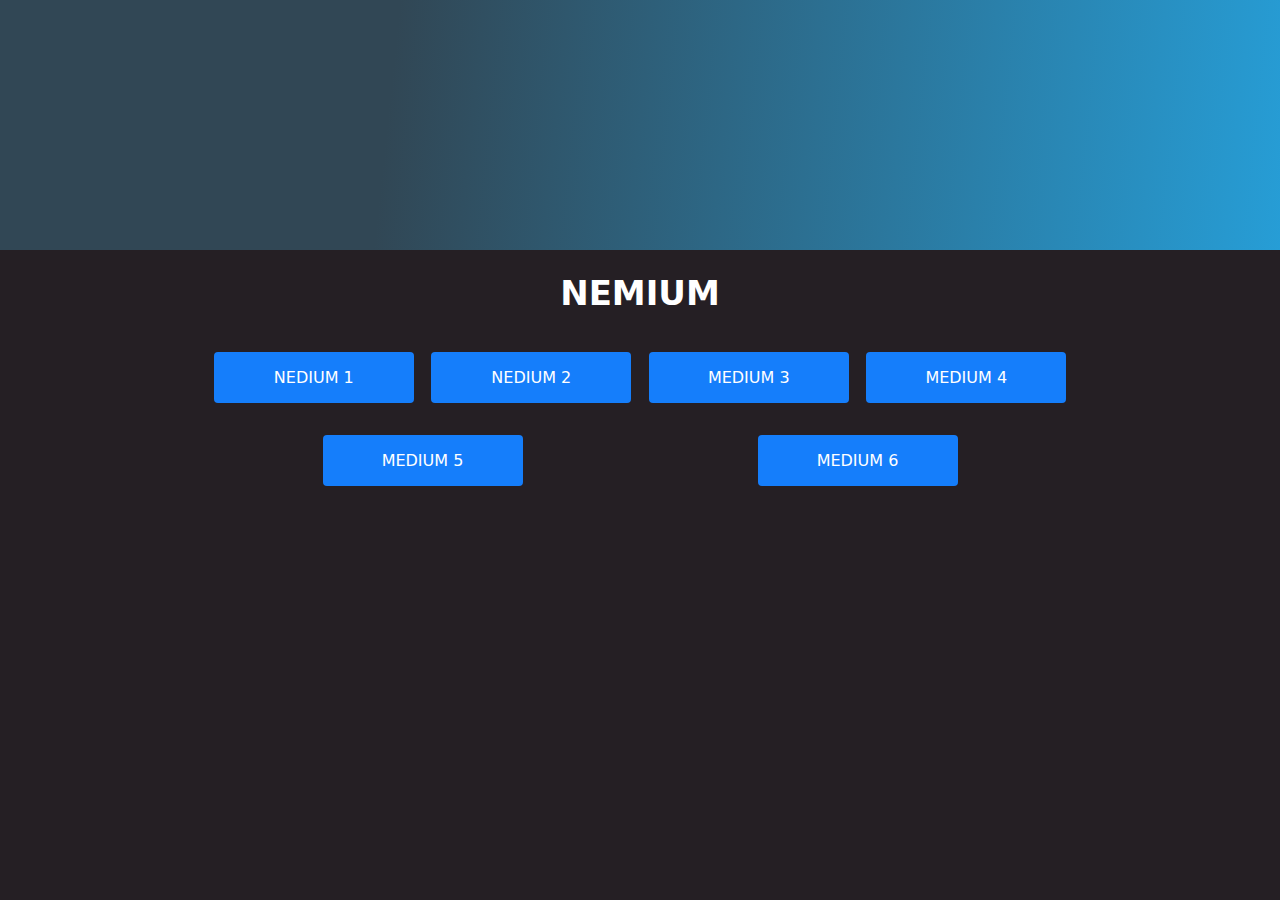
<file: index.html>
<!DOCTYPE html>
<html lang="en">
  <head>
    <meta charset="UTF-8" />
    <meta name="viewport" content="width=device-width, initial-scale=1.0" />
    <link rel="stylesheet" href="./assets/css/styles.css" />
    <meta name="description" content="nemium" />
    <meta property="og:title" content="nemium blogpost" />
    <meta property="og:type" content="website" />
    <meta property="og:url" content="https://alecanl.github.io/nedium/" />
    <meta
      property="og:image"
      content="https://github.com/AlecANL/nedium/raw/main/assets/img/design.png"
    />
    <meta property="og:description" content="main page nemium" />
    <title>HTML | CSS</title>
  </head>
  <body>
    <div class="hero"></div>
    <main>
      <div class="wrapper">
        <div class="main-content">
          <h1>nemium</h1>
          <ul>
            <li>
              <a href="./pages/nedium1.html">Nedium 1 </a>
            </li>
            <li>
              <a href="./pages/nedium2.html">Nedium 2 </a>
            </li>
            <li>
              <a href="./pages/medium3.html">Medium 3 </a>
            </li>
            <li>
              <a href="./pages/medium4.html">Medium 4 </a>
            </li>
            <li>
              <a href="./pages/medium5.html">Medium 5 </a>
            </li>
            <li>
              <a href="./pages/medium6.html">Medium 6 </a>
            </li>
          </ul>
        </div>
      </div>
    </main>
  </body>
</html>
</file>
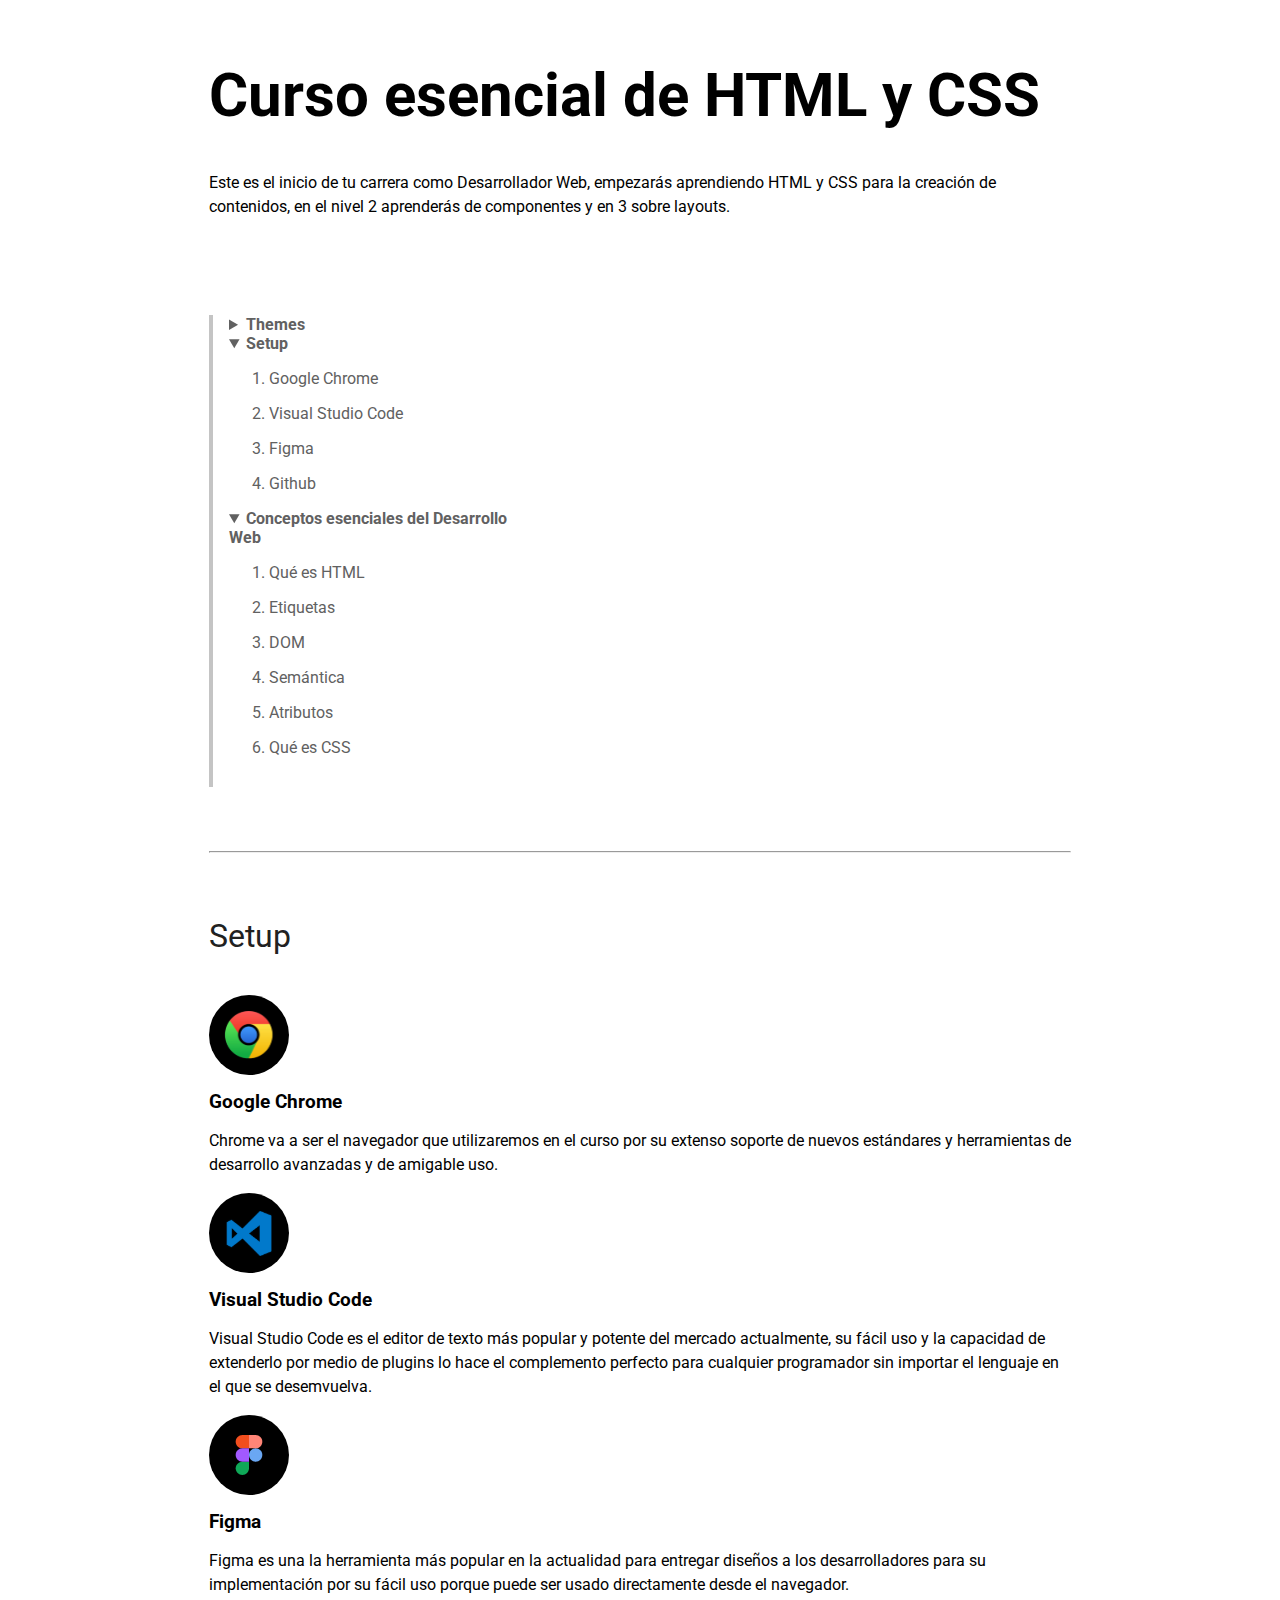
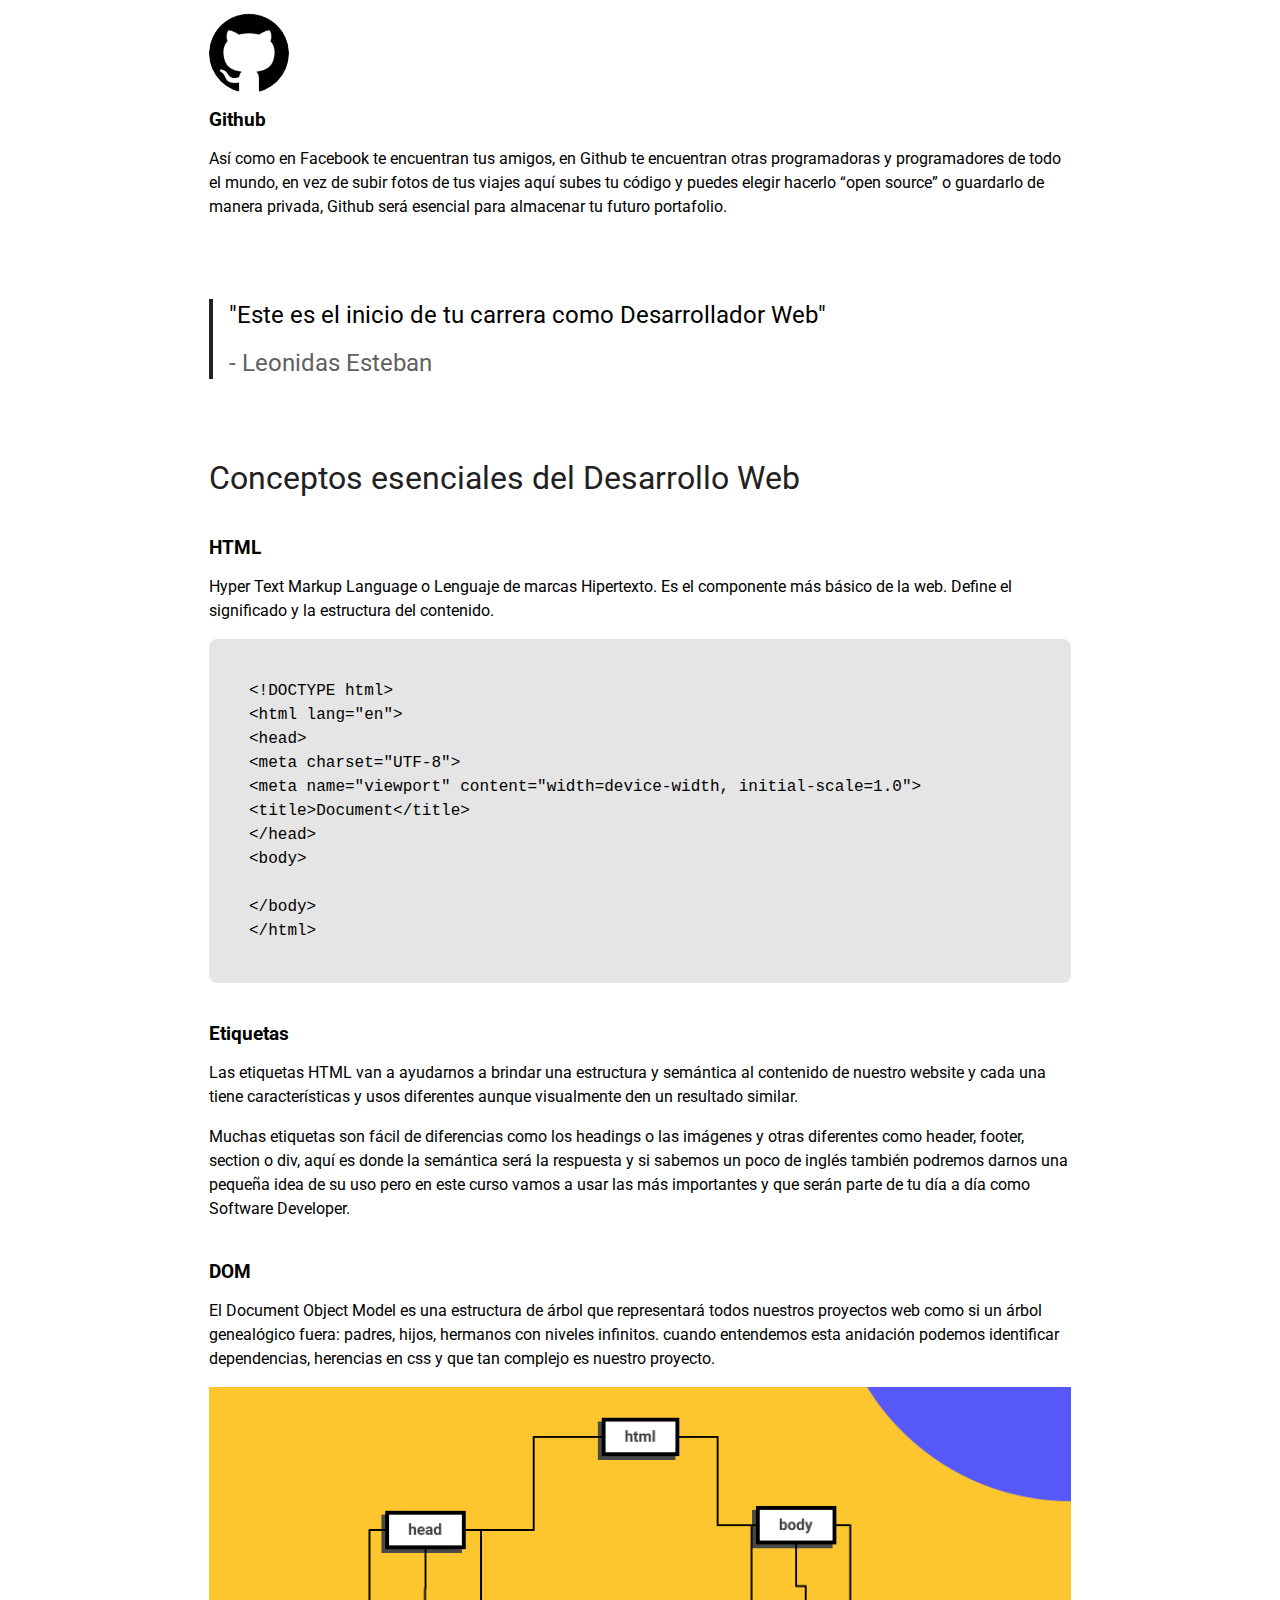
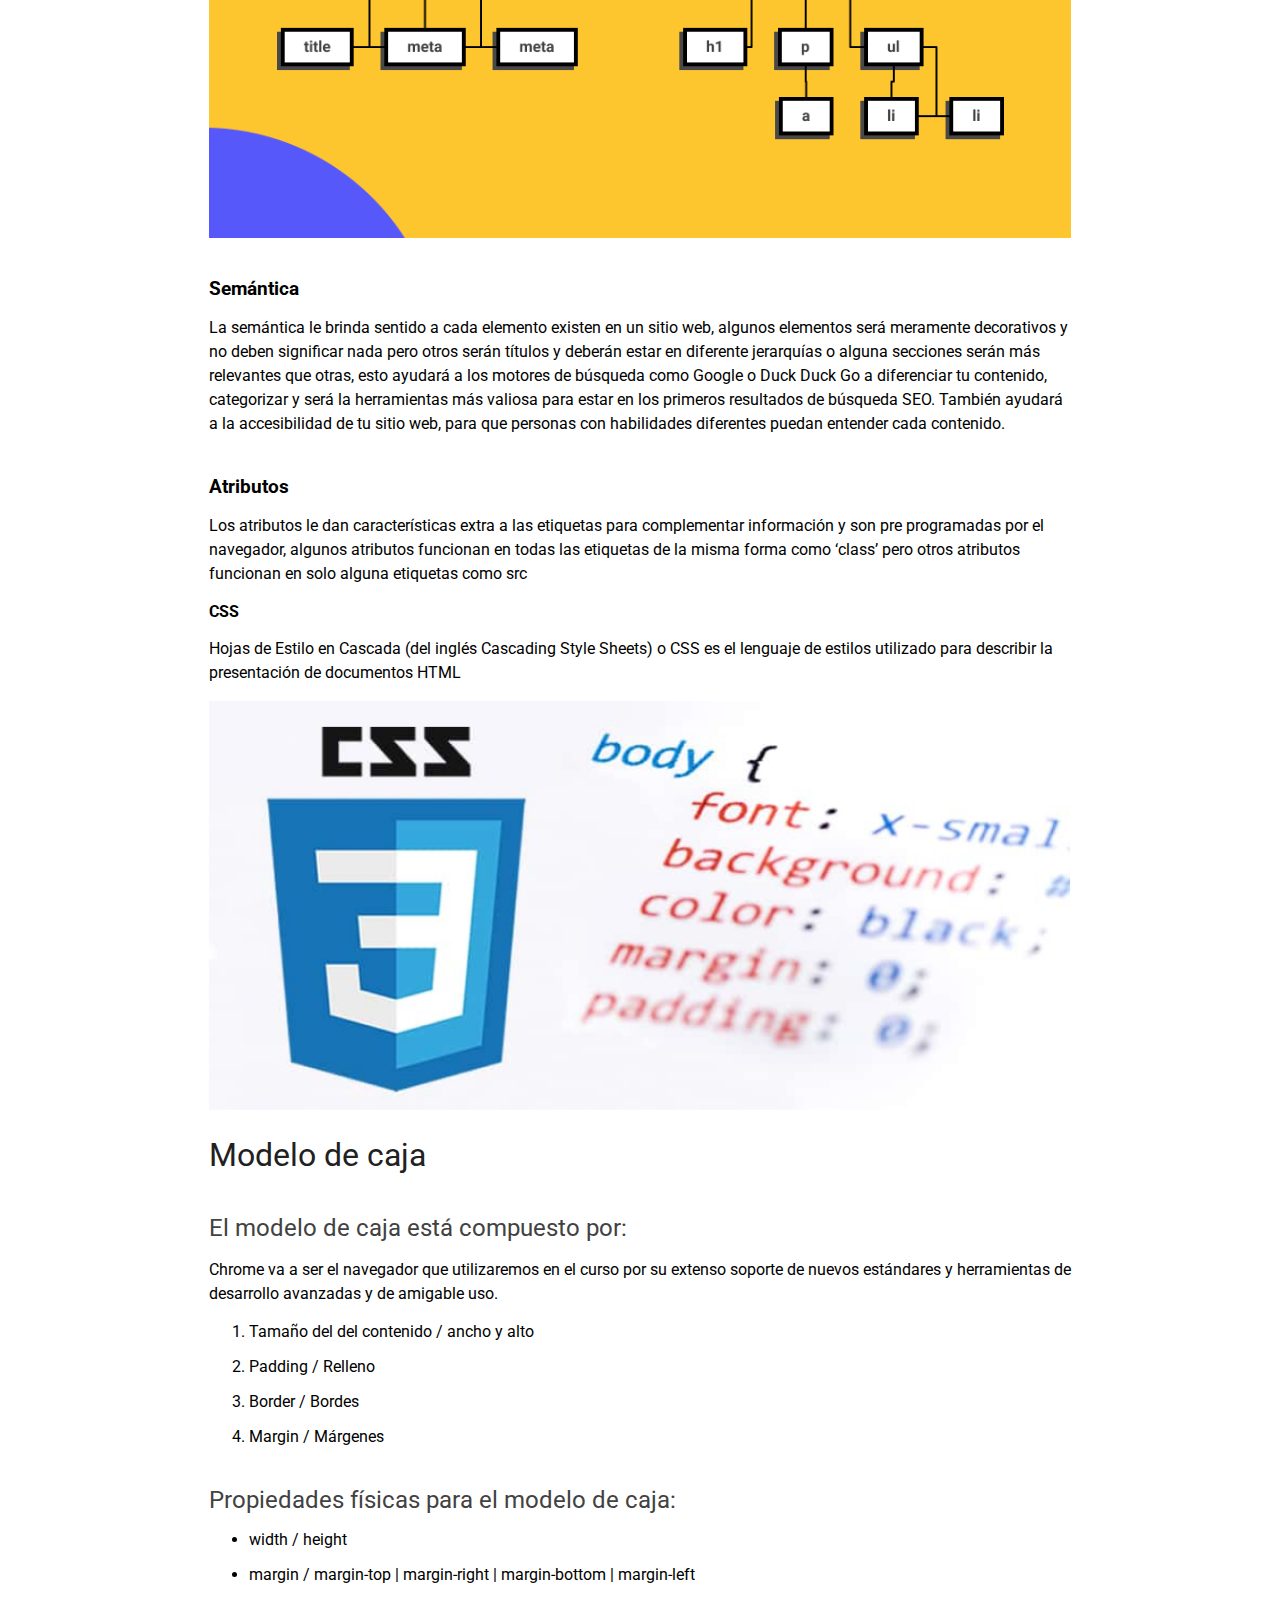
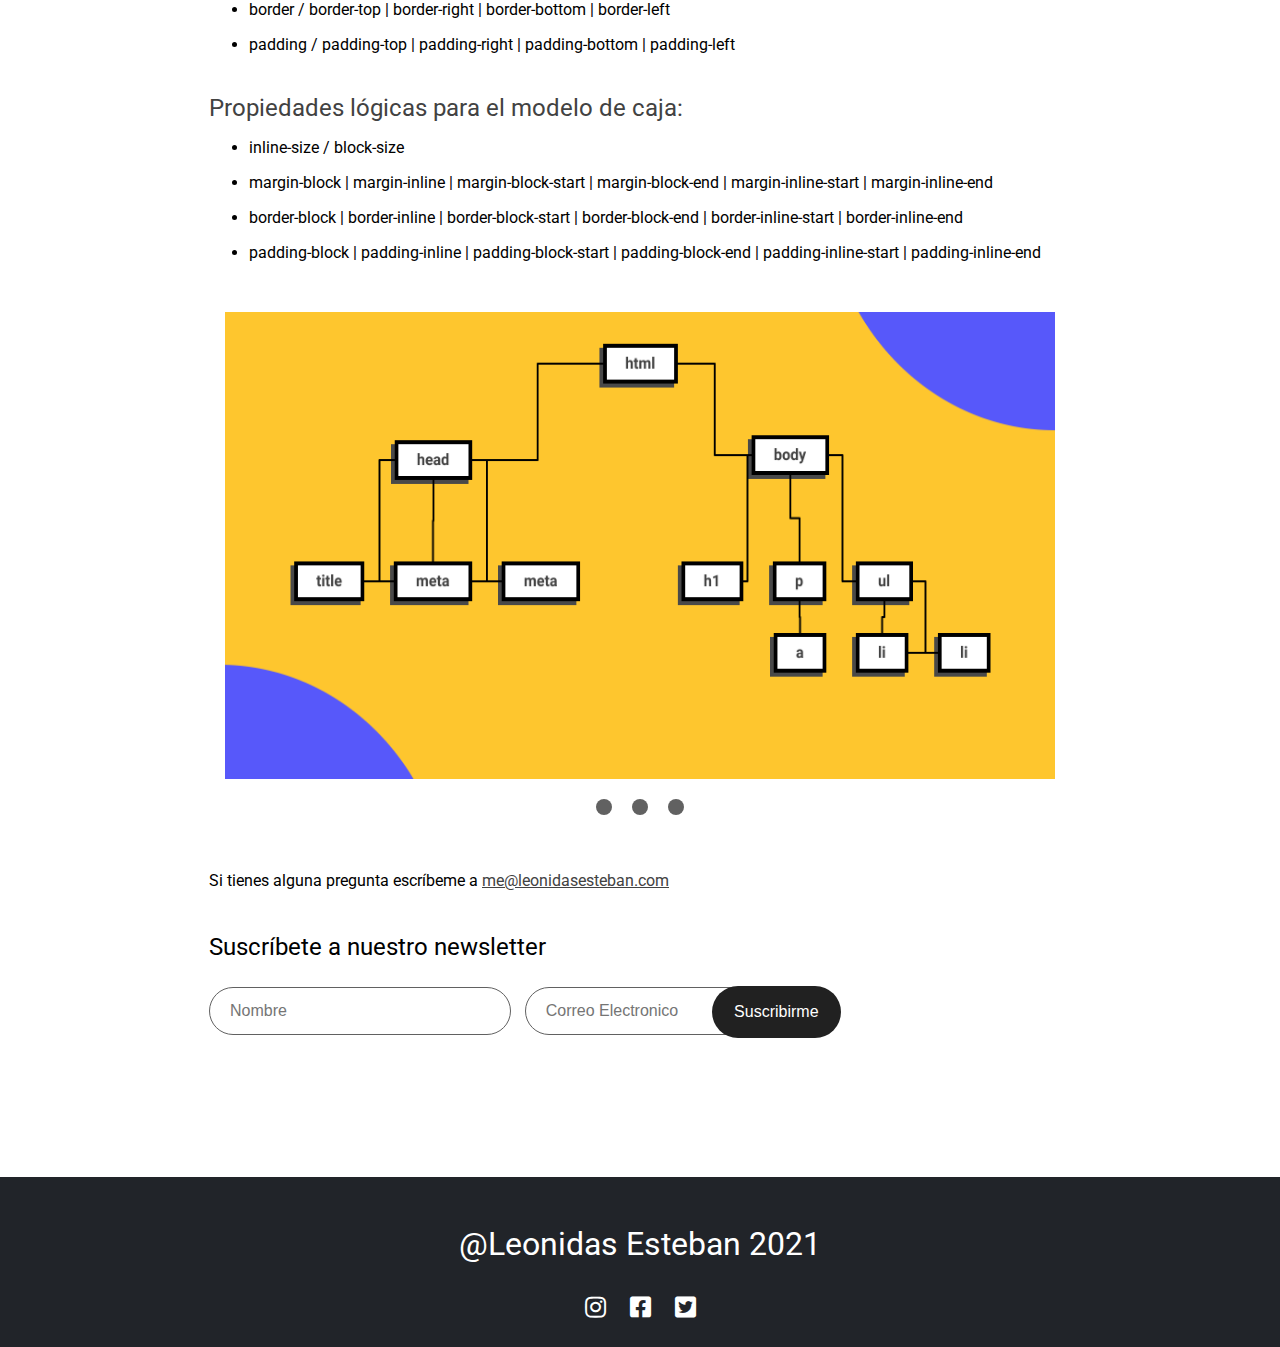
<file: pages/medium3.html>
<!DOCTYPE html>
<html lang="en">
  <head>
    <meta charset="UTF-8" />
    <meta name="viewport" content="width=device-width, initial-scale=1.0" />
    <meta
      name="description"
      content="Este es el inicio de tu carrera como Desarrollador Web, empezarás aprendiendo HTML y CSS para la creación de contenidos, en el nivel 2 aprenderás de componentes y en 3 sobre layouts."
    />
    <meta property="og:title" content="nemium blogpost" />
    <meta property="og:type" content="website" />
    <meta
      property="og:url"
      content="https://alecanl.github.io/nedium/pages/medium3.html"
    />
    <meta
      property="og:image"
      content="https://github.com/AlecANL/nedium/raw/main/assets/img/design-3.png"
    />
    <meta
      property="og:description"
      content="Este es el inicio de tu carrera como Desarrollador Web, empezarás aprendiendo HTML y CSS para la creación de contenidos, en el nivel 2 aprenderás de componentes y en 3 sobre layouts."
    />
    <link rel="preconnect" href="https://fonts.gstatic.com" />
    <link
      href="https://fonts.googleapis.com/css2?family=Roboto:wght@300;400;500;700&display=swap"
      rel="stylesheet"
    />
    <link
      rel="stylesheet"
      href="https://cdnjs.cloudflare.com/ajax/libs/font-awesome/5.15.2/css/all.min.css"
    />
    <link rel="stylesheet" href="../assets/css/medium3.css" />
    <title>Medium | 3</title>
  </head>
  <body>
    <main class="main">
      <div class="wrapper">
        <div class="main-content">
          <h1 class="main-title">Curso esencial de HTML y CSS</h1>
          <p class="main-description">
            Este es el inicio de tu carrera como Desarrollador Web, empezarás
            aprendiendo HTML y CSS para la creación de contenidos, en el nivel 2
            aprenderás de componentes y en 3 sobre layouts.
          </p>
          <header class="header">
            <details>
              <summary>Themes</summary>
              <ol>
                <li><a href="./nedium1.html">Medium 1</a></li>
                <li><a href="./nedium2.html">Medium 2</a></li>
                <li><a href="./medium4.html">Medium 4</a></li>
                <li><a href="./medium5.html">Medium 5</a></li>
                <li><a href="./medium6.html">Medium 6</a></li>
              </ol>
            </details>
            <details open>
              <summary>Setup</summary>
              <ol>
                <li><a href="#chrome">Google Chrome</a></li>
                <li><a href="#vsc">Visual Studio Code</a></li>
                <li><a href="#figma">Figma</a></li>
                <li><a href="#github">Github</a></li>
              </ol>
            </details>
            <details open>
              <summary>Conceptos esenciales del Desarrollo Web</summary>
              <ol>
                <li><a href="#html">Qué es HTML</a></li>
                <li><a href="#tags">Etiquetas</a></li>
                <li><a href="#dom">DOM</a></li>
                <li><a href="#semantic">Semántica </a></li>
                <li><a href="#attributes">Atributos</a></li>
                <li><a href="#css">Qué es CSS</a></li>
              </ol>
            </details>
          </header>
          <hr />
          <section class="section-content">
            <h2 class="sub-heading">Setup</h2>
            <img
              src="../assets/img/chrome.svg"
              alt="logo chrome"
              title="logo  chrome"
            />
            <h3 class="logo-heading" id="chrome">Google Chrome</h3>
            <p>
              Chrome va a ser el navegador que utilizaremos en el curso por su
              extenso soporte de nuevos estándares y herramientas de desarrollo
              avanzadas y de amigable uso.
            </p>
            <img
              src="../assets/img/vscode.svg"
              alt="vscode logo"
              title="visual studio code logo"
            />
            <h3 id="vscode">Visual Studio Code</h3>
            <p>
              Visual Studio Code es el editor de texto más popular y potente del
              mercado actualmente, su fácil uso y la capacidad de extenderlo por
              medio de plugins lo hace el complemento perfecto para cualquier
              programador sin importar el lenguaje en el que se desemvuelva.
            </p>
            <img
              src="../assets/img/figma.svg"
              alt="figma logo"
              title="Figma Logo"
            />
            <h3 id="figma">Figma</h3>
            <p>
              Figma es una la herramienta más popular en la actualidad para
              entregar diseños a los desarrolladores para su implementación por
              su fácil uso porque puede ser usado directamente desde el
              navegador.
            </p>
            <img
              src="../assets/img/github.svg"
              alt="github logo"
              title="logo title"
            />
            <h3 id="github">Github</h3>
            <p>
              Así como en Facebook te encuentran tus amigos, en Github te
              encuentran otras programadoras y programadores de todo el mundo,
              en vez de subir fotos de tus viajes aquí subes tu código y puedes
              elegir hacerlo “open source” o guardarlo de manera privada, Github
              será esencial para almacenar tu futuro portafolio.
            </p>
            <blockquote class="quote">
              <p>"Este es el inicio de tu carrera como Desarrollador Web"</p>
              <p>
                <span>Leonidas Esteban</span>
              </p>
            </blockquote>
          </section>
          <section class="section-content third-section">
            <h2>Conceptos esenciales del Desarrollo Web</h2>
            <h3 id="html">HTML</h3>
            <p>
              Hyper Text Markup Language o Lenguaje de marcas Hipertexto. Es el
              componente más básico de la web. Define el significado y la
              estructura del contenido.
            </p>
            <pre>
&lt;!DOCTYPE html&gt;
&lt;html lang=&quot;en&quot;&gt;
&lt;head&gt;
&lt;meta charset=&quot;UTF-8&quot;&gt;
&lt;meta name=&quot;viewport&quot; content=&quot;width=device-width, initial-scale=1.0&quot;&gt;
&lt;title&gt;Document&lt;/title&gt;
&lt;/head&gt;
&lt;body&gt;

&lt;/body&gt;
&lt;/html&gt;</pre
            >
            <h3 id="tags">Etiquetas</h3>
            <p>
              Las etiquetas HTML van a ayudarnos a brindar una estructura y
              semántica al contenido de nuestro website y cada una tiene
              características y usos diferentes aunque visualmente den un
              resultado similar.
            </p>
            <p>
              Muchas etiquetas son fácil de diferencias como los headings o las
              imágenes y otras diferentes como header, footer, section o div,
              aquí es donde la semántica será la respuesta y si sabemos un poco
              de inglés también podremos darnos una pequeña idea de su uso pero
              en este curso vamos a usar las más importantes y que serán parte
              de tu día a día como Software Developer.
            </p>
            <h3 id="dom">DOM</h3>
            <p>
              El Document Object Model es una estructura de árbol que
              representará todos nuestros proyectos web como si un árbol
              genealógico fuera: padres, hijos, hermanos con niveles infinitos.
              cuando entendemos esta anidación podemos identificar dependencias,
              herencias en css y que tan complejo es nuestro proyecto.
            </p>
            <img src="../assets/img/dom.png" alt="dom" />
            <h3 id="semantic">Semántica</h3>
            <p>
              La semántica le brinda sentido a cada elemento existen en un sitio
              web, algunos elementos será meramente decorativos y no deben
              significar nada pero otros serán títulos y deberán estar en
              diferente jerarquías o alguna secciones serán más relevantes que
              otras, esto ayudará a los motores de búsqueda como Google o Duck
              Duck Go a diferenciar tu contenido, categorizar y será la
              herramientas más valiosa para estar en los primeros resultados de
              búsqueda SEO. También ayudará a la accesibilidad de tu sitio web,
              para que personas con habilidades diferentes puedan entender cada
              contenido.
            </p>
            <h3 id="attributes">Atributos</h3>
            <p>
              Los atributos le dan características extra a las etiquetas para
              complementar información y son pre programadas por el navegador,
              algunos atributos funcionan en todas las etiquetas de la misma
              forma como ‘class’ pero otros atributos funcionan en solo alguna
              etiquetas como src
            </p>
            <h1 id="css">CSS</h1>
            <p>
              Hojas de Estilo en Cascada (del inglés Cascading Style Sheets) o
              CSS es el lenguaje de estilos utilizado para describir la
              presentación de documentos HTML
            </p>
            <img src="../assets/img/css.png" alt="CSS" />
          </section>
          <section class="section-content box-model-content">
            <h2>Modelo de caja</h2>
            <h3>El modelo de caja está compuesto por:</h3>
            <p>
              Chrome va a ser el navegador que utilizaremos en el curso por su
              extenso soporte de nuevos estándares y herramientas de desarrollo
              avanzadas y de amigable uso.
            </p>
            <ol>
              <li>Tamaño del del contenido / ancho y alto</li>
              <li>Padding / Relleno</li>
              <li>Border / Bordes</li>
              <li>Margin / Márgenes</li>
            </ol>
            <h3>Propiedades físicas para el modelo de caja:</h3>
            <ul>
              <li>width / height</li>
              <li>
                margin / margin-top | margin-right | margin-bottom | margin-left
              </li>
              <li>
                border / border-top | border-right | border-bottom | border-left
              </li>
              <li>
                padding / padding-top | padding-right | padding-bottom |
                padding-left
              </li>
            </ul>
            <h3>Propiedades lógicas para el modelo de caja:</h3>
            <ul>
              <li>inline-size / block-size</li>
              <li>
                margin-block | margin-inline | margin-block-start |
                margin-block-end | margin-inline-start | margin-inline-end
              </li>
              <li>
                border-block | border-inline | border-block-start |
                border-block-end | border-inline-start | border-inline-end
              </li>
              <li>
                padding-block | padding-inline | padding-block-start |
                padding-block-end | padding-inline-start | padding-inline-end
              </li>
            </ul>
            <section class="slide">
              <div class="wrapper">
                <div class="slide-content">
                  <div class="slider">
                    <scroll-container class="slider-container">
                      <scroll-page class="slider-item" id="slide-1">
                        <img src="../assets/img/dom.png" alt="" />
                      </scroll-page>
                      <scroll-page class="slider-item" id="slide-2">
                        <img src="../assets/img/css.png" alt="" />
                      </scroll-page>
                      <scroll-page class="slider-item" id="slide-3">
                        <img src="../assets/img/hero.png" alt="" />
                      </scroll-page>
                    </scroll-container>
                    <div class="bullets-lists">
                      <a href="#slide-1"></a>
                      <a href="#slide-2"></a>
                      <a href="#slide-3"></a>
                    </div>
                  </div>
                </div>
              </div>
            </section>
          </section>
          <section class="section-content section-contact">
            <p>
              Si tienes alguna pregunta escríbeme a
              <a href="mailto:me@leonidasesteban.com">me@leonidasesteban.com</a>
            </p>
            <h3>Suscríbete a nuestro newsletter</h3>
            <form>
              <input
                class="form-field"
                type="text"
                placeholder="Nombre"
                aria-label="nombre"
              />
              <input
                class="form-field"
                type="email"
                name="email"
                id="email"
                aria-label="email"
                placeholder="Correo Electronico"
              />
              <button>Suscribirme</button>
            </form>
          </section>
        </div>
      </div>
    </main>
    <footer>
      <p>@Leonidas Esteban 2021</p>
      <i class="fab fa-instagram"></i>
      <i class="fab fa-facebook-square"></i>
      <i class="fab fa-twitter-square"></i>
    </footer>
  </body>
</html>
</file>
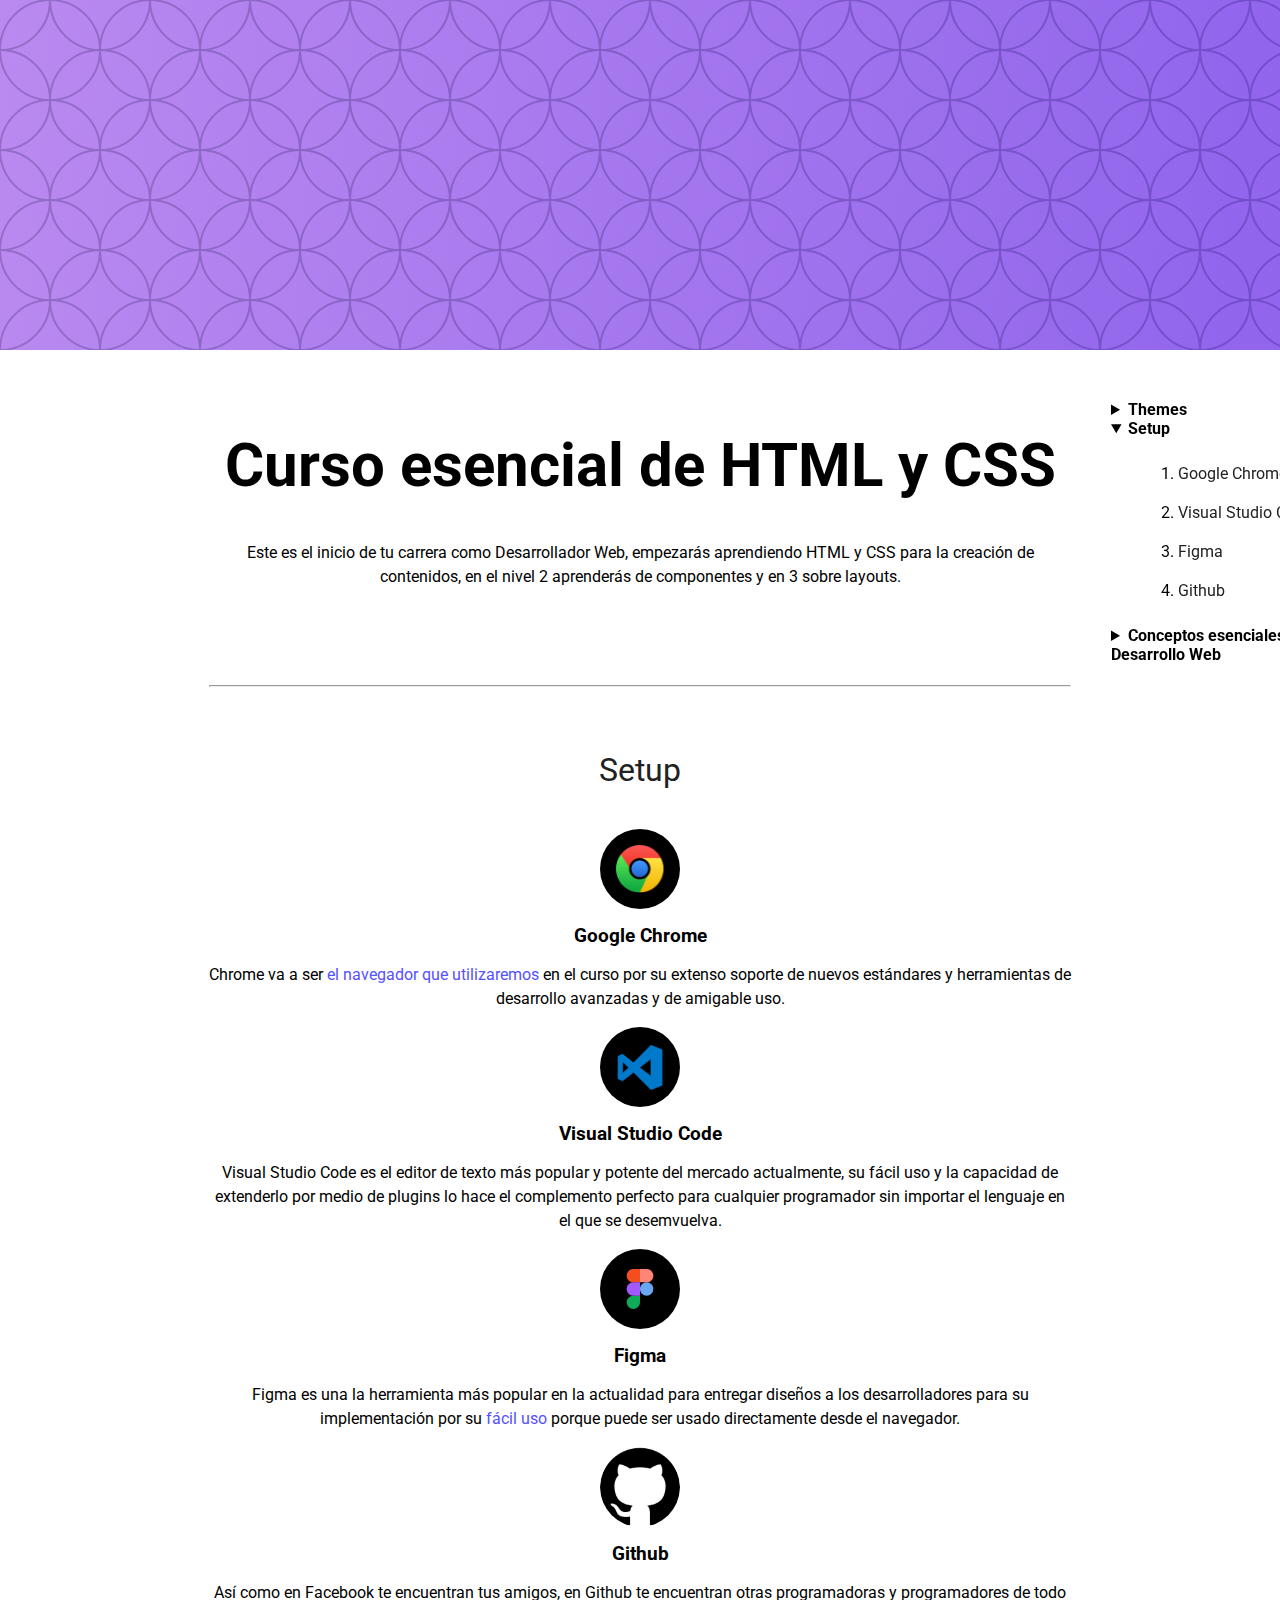
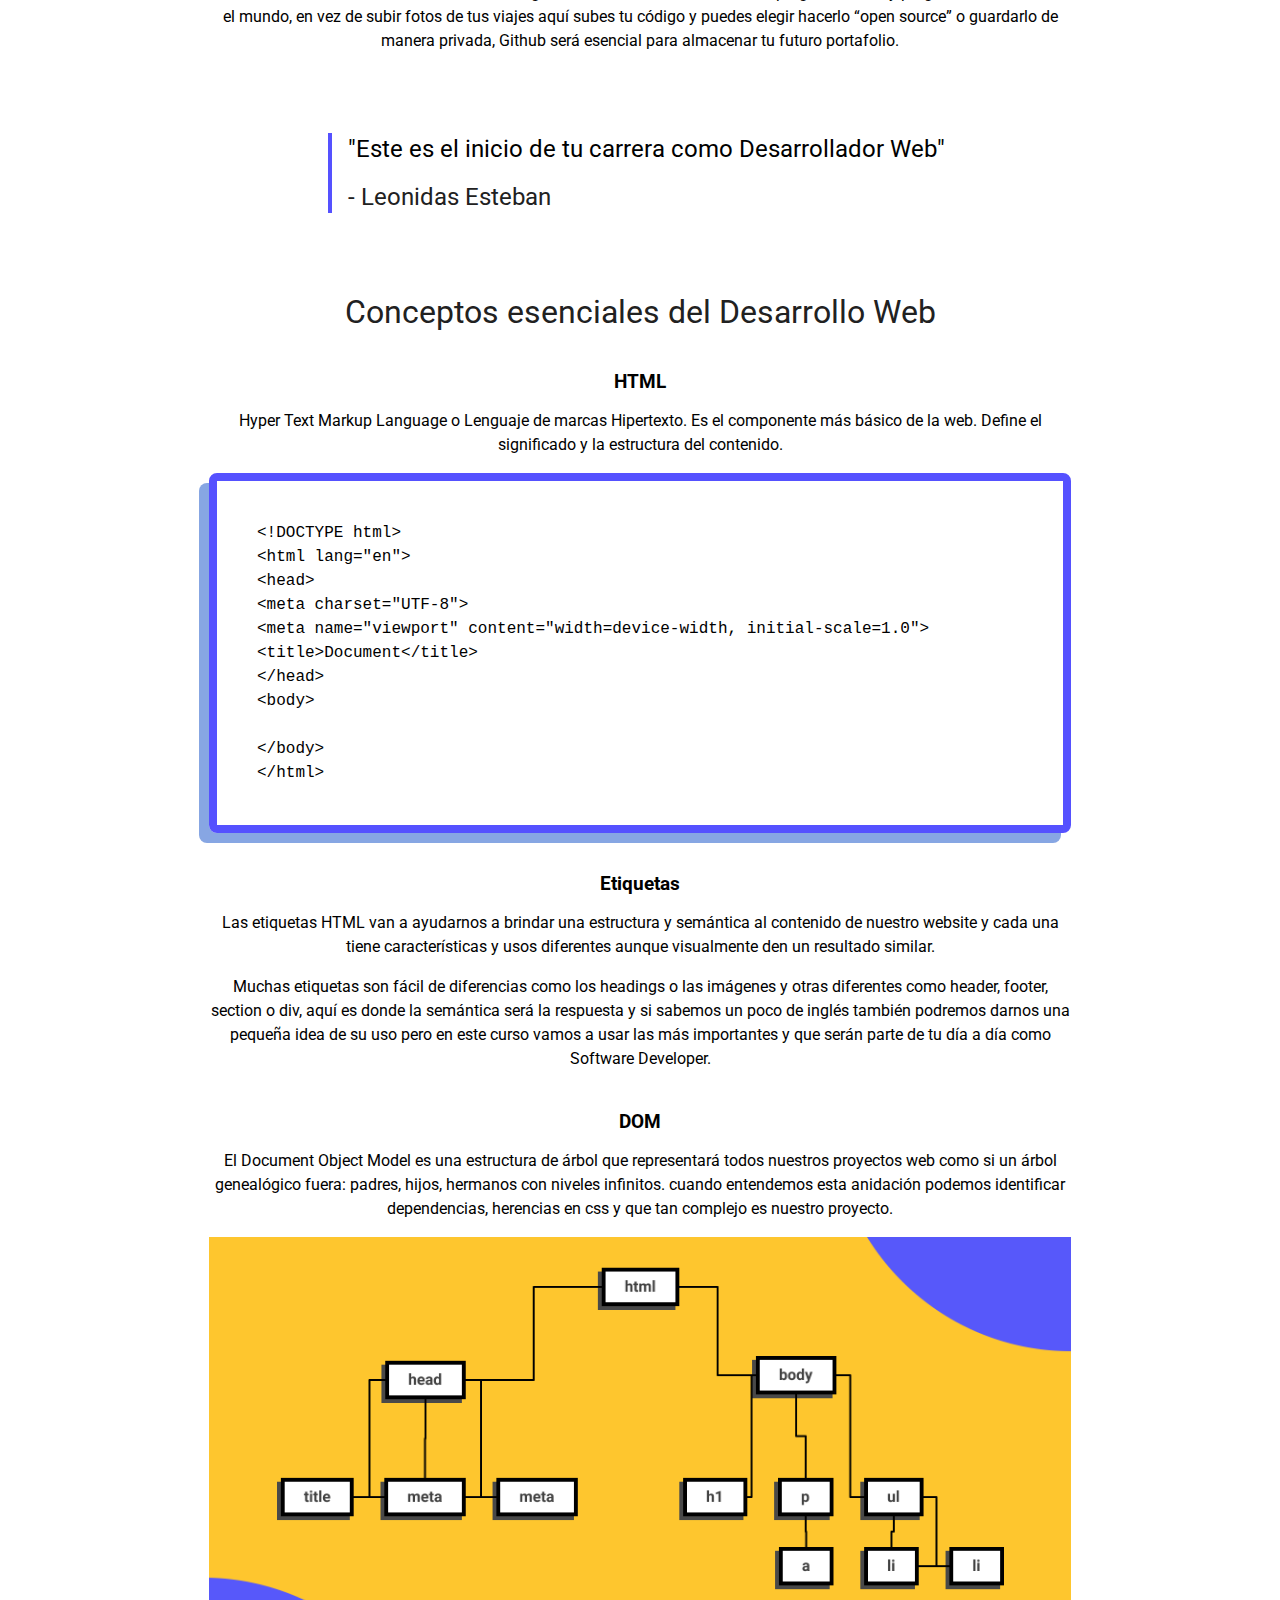
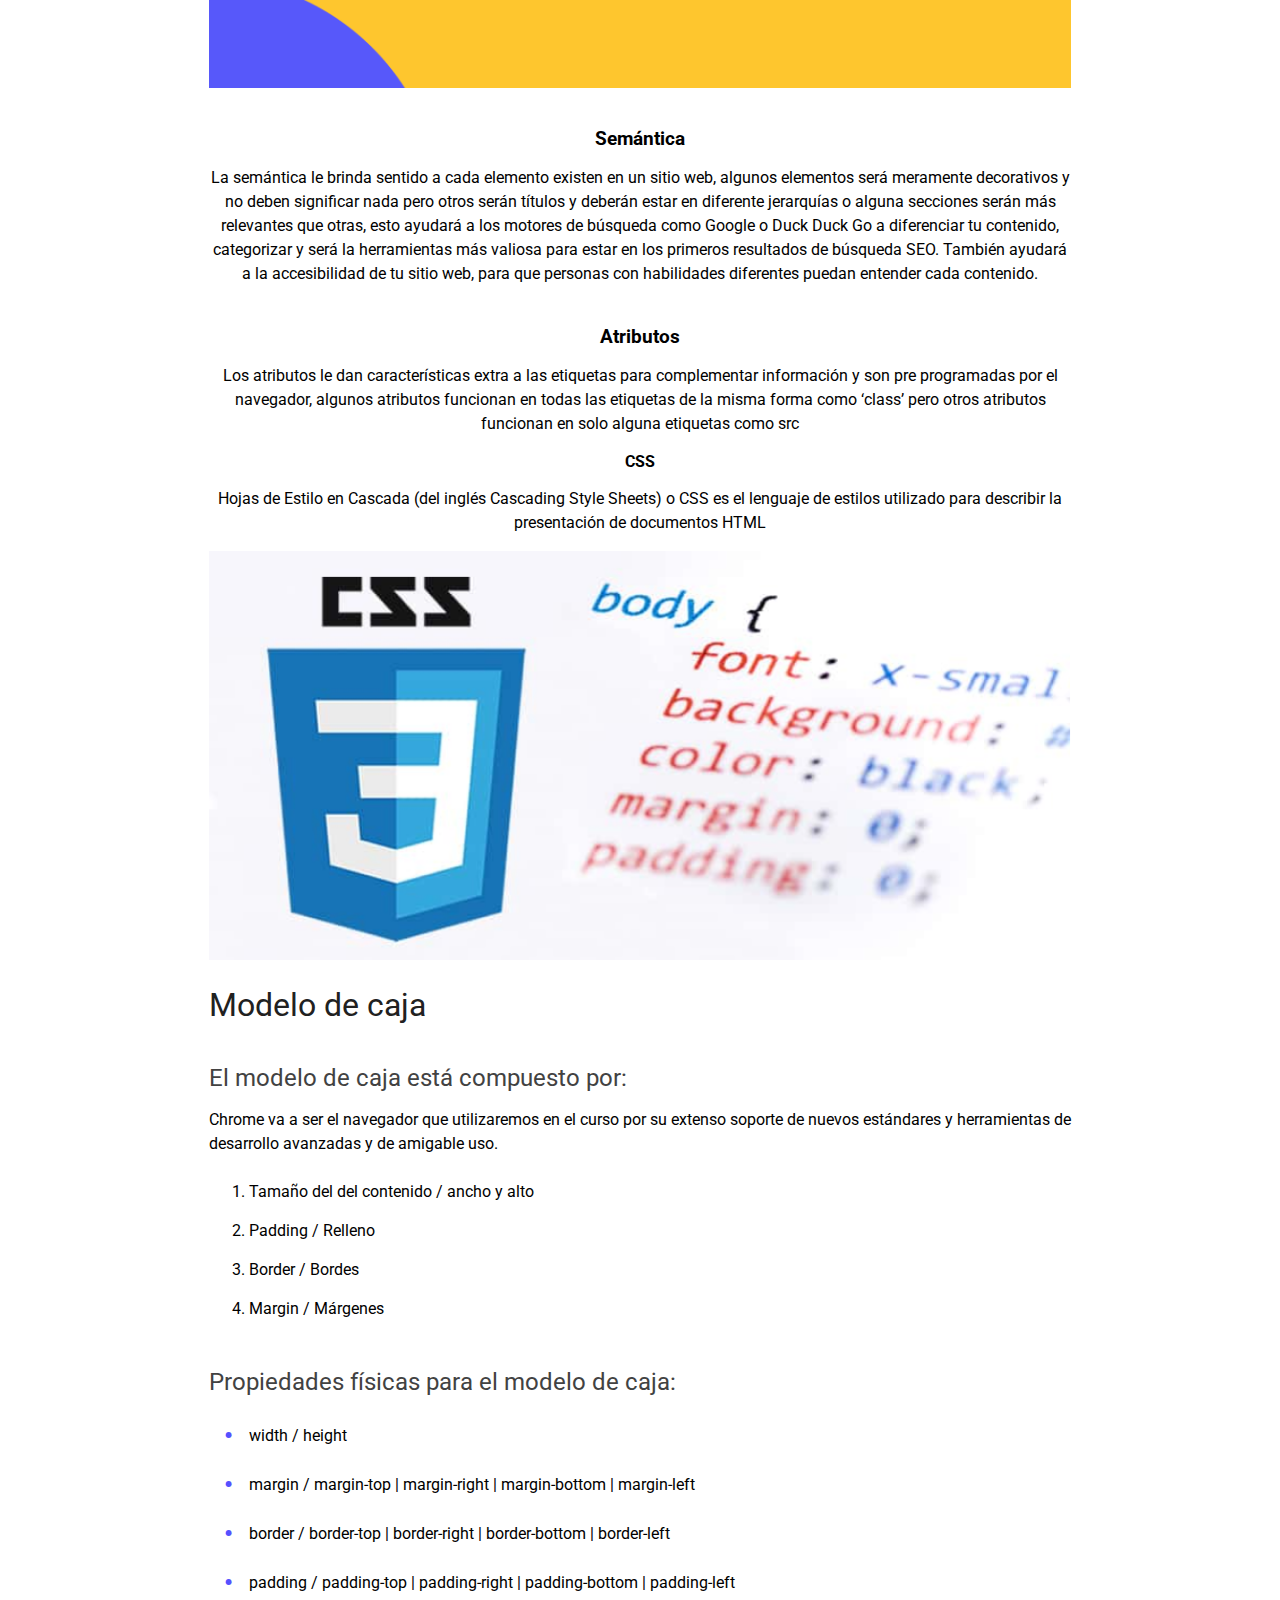
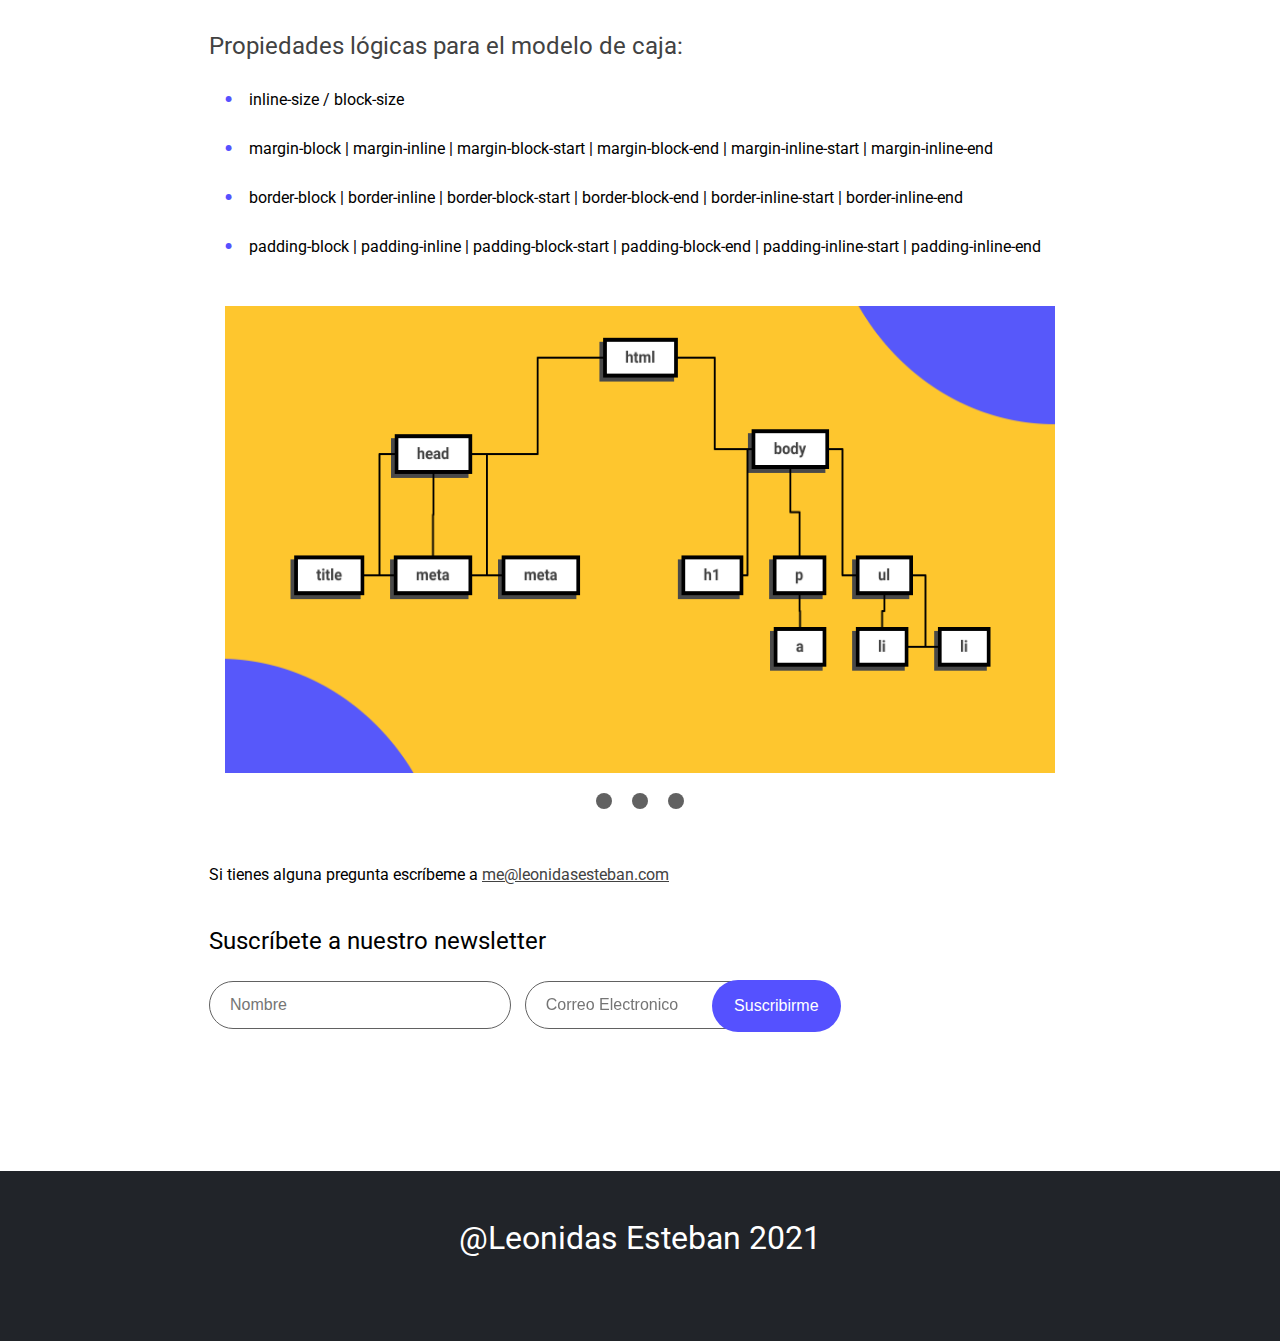
<file: pages/medium4.html>
<!DOCTYPE html>
<html lang="en">
  <head>
    <meta charset="UTF-8" />
    <meta name="viewport" content="width=device-width, initial-scale=1.0" />
    <meta
      name="description"
      content="Este es el inicio de tu carrera como Desarrollador Web, empezarás aprendiendo HTML y CSS para la creación de contenidos, en el nivel 2 aprenderás de componentes y en 3 sobre layouts."
    />
    <meta property="og:title" content="nemium blogpost" />
    <meta property="og:type" content="website" />
    <meta
      property="og:url"
      content="https://alecanl.github.io/nedium/pages/medium4.html"
    />
    <meta
      property="og:image"
      content="https://github.com/AlecANL/nedium/raw/main/assets/img/design-4.png"
    />
    <meta
      property="og:description"
      content="Este es el inicio de tu carrera como Desarrollador Web, empezarás aprendiendo HTML y CSS para la creación de contenidos, en el nivel 2 aprenderás de componentes y en 3 sobre layouts."
    />
    <link rel="preconnect" href="https://fonts.gstatic.com" />
    <link
      href="https://fonts.googleapis.com/css2?family=Roboto:wght@300;400;500;700&display=swap"
      rel="stylesheet"
    />
    <link rel="stylesheet" href="../assets/css/medium4.css" />
    <title>Medium | 4</title>
  </head>
  <body>
    <div class="hero"></div>
    <div class="header">
      <div class="wrapper">
        <div class="header-content">
          <header>
            <nav>
              <details>
                <summary>Themes</summary>
                <ol>
                  <li><a href="./nedium1.html">Medium 1</a></li>
                  <li><a href="./nedium2.html">Medium 2</a></li>
                  <li><a href="./medium3.html">Medium 3</a></li>
                  <li><a href="./medium5.html">Medium 5</a></li>
                  <li><a href="./medium6.html">Medium 6</a></li>
                </ol>
              </details>
              <details open>
                <summary>Setup</summary>
                <ol>
                  <li><a href="#chrome">Google Chrome</a></li>
                  <li><a href="#vsc">Visual Studio Code</a></li>
                  <li><a href="#figma">Figma</a></li>
                  <li><a href="#github">Github</a></li>
                </ol>
              </details>
              <details>
                <summary>Conceptos esenciales del Desarrollo Web</summary>
                <ol>
                  <li><a href="#html">Qué es HTML</a></li>
                  <li><a href="#tags">Etiquetas</a></li>
                  <li><a href="#dom">DOM</a></li>
                  <li><a href="#semantic">Semántica </a></li>
                  <li><a href="#attributes">Atributos</a></li>
                  <li><a href="#css">Qué es CSS</a></li>
                </ol>
              </details>
            </nav>
          </header>
        </div>
      </div>
    </div>
    <main class="main">
      <div class="wrapper">
        <div class="main-content">
          <h1 class="main-title">Curso esencial de HTML y CSS</h1>
          <p class="main-description">
            Este es el inicio de tu carrera como Desarrollador Web, empezarás
            aprendiendo HTML y CSS para la creación de contenidos, en el nivel 2
            aprenderás de componentes y en 3 sobre layouts.
          </p>

          <hr />
          <section class="section-content">
            <h2 class="sub-heading">Setup</h2>
            <img
              src="../assets/img/chrome.svg"
              alt="logo chrome"
              title="logo  chrome"
            />
            <h3 class="logo-heading" id="chrome">Google Chrome</h3>
            <p>
              Chrome va a ser <span> el navegador que utilizaremos</span> en el
              curso por su extenso soporte de nuevos estándares y herramientas
              de desarrollo avanzadas y de amigable uso.
            </p>
            <img
              src="../assets/img/vscode.svg"
              alt="vscode logo"
              title="visual studio code logo"
            />
            <h3 id="vscode">Visual Studio Code</h3>
            <p>
              Visual Studio Code es el editor de texto más popular y potente del
              mercado actualmente, su fácil uso y la capacidad de extenderlo por
              medio de plugins lo hace el complemento perfecto para cualquier
              programador sin importar el lenguaje en el que se desemvuelva.
            </p>
            <img
              src="../assets/img/figma.svg"
              alt="figma logo"
              title="Figma Logo"
            />
            <h3 id="figma">Figma</h3>
            <p>
              Figma es una la herramienta más popular en la actualidad para
              entregar diseños a los desarrolladores para su implementación por
              su <span>fácil uso </span> porque puede ser usado directamente
              desde el navegador.
            </p>
            <img
              src="../assets/img/github.svg"
              alt="github logo"
              title="logo title"
            />
            <h3 id="github">Github</h3>
            <p>
              Así como en Facebook te encuentran tus amigos, en Github te
              encuentran otras programadoras y programadores de todo el mundo,
              en vez de subir fotos de tus viajes aquí subes tu código y puedes
              elegir hacerlo “open source” o guardarlo de manera privada, Github
              será esencial para almacenar tu futuro portafolio.
            </p>
            <blockquote class="quote">
              <p>"Este es el inicio de tu carrera como Desarrollador Web"</p>
              <p>
                <span>Leonidas Esteban</span>
              </p>
            </blockquote>
          </section>
          <section class="section-content third-section">
            <h2>Conceptos esenciales del Desarrollo Web</h2>
            <h3 id="html">HTML</h3>
            <p>
              Hyper Text Markup Language o Lenguaje de marcas Hipertexto. Es el
              componente más básico de la web. Define el significado y la
              estructura del contenido.
            </p>
            <pre>
&lt;!DOCTYPE html&gt;
&lt;html lang=&quot;en&quot;&gt;
&lt;head&gt;
&lt;meta charset=&quot;UTF-8&quot;&gt;
&lt;meta name=&quot;viewport&quot; content=&quot;width=device-width, initial-scale=1.0&quot;&gt;
&lt;title&gt;Document&lt;/title&gt;
&lt;/head&gt;
&lt;body&gt;

&lt;/body&gt;
&lt;/html&gt;</pre
            >
            <h3 id="tags">Etiquetas</h3>
            <p>
              Las etiquetas HTML van a ayudarnos a brindar una estructura y
              semántica al contenido de nuestro website y cada una tiene
              características y usos diferentes aunque visualmente den un
              resultado similar.
            </p>
            <p>
              Muchas etiquetas son fácil de diferencias como los headings o las
              imágenes y otras diferentes como header, footer, section o div,
              aquí es donde la semántica será la respuesta y si sabemos un poco
              de inglés también podremos darnos una pequeña idea de su uso pero
              en este curso vamos a usar las más importantes y que serán parte
              de tu día a día como Software Developer.
            </p>
            <h3 id="dom">DOM</h3>
            <p>
              El Document Object Model es una estructura de árbol que
              representará todos nuestros proyectos web como si un árbol
              genealógico fuera: padres, hijos, hermanos con niveles infinitos.
              cuando entendemos esta anidación podemos identificar dependencias,
              herencias en css y que tan complejo es nuestro proyecto.
            </p>
            <img src="../assets/img/dom.png" alt="dom" />
            <h3 id="semantic">Semántica</h3>
            <p>
              La semántica le brinda sentido a cada elemento existen en un sitio
              web, algunos elementos será meramente decorativos y no deben
              significar nada pero otros serán títulos y deberán estar en
              diferente jerarquías o alguna secciones serán más relevantes que
              otras, esto ayudará a los motores de búsqueda como Google o Duck
              Duck Go a diferenciar tu contenido, categorizar y será la
              herramientas más valiosa para estar en los primeros resultados de
              búsqueda SEO. También ayudará a la accesibilidad de tu sitio web,
              para que personas con habilidades diferentes puedan entender cada
              contenido.
            </p>
            <h3 id="attributes">Atributos</h3>
            <p>
              Los atributos le dan características extra a las etiquetas para
              complementar información y son pre programadas por el navegador,
              algunos atributos funcionan en todas las etiquetas de la misma
              forma como ‘class’ pero otros atributos funcionan en solo alguna
              etiquetas como src
            </p>
            <h1 id="css">CSS</h1>
            <p>
              Hojas de Estilo en Cascada (del inglés Cascading Style Sheets) o
              CSS es el lenguaje de estilos utilizado para describir la
              presentación de documentos HTML
            </p>
            <img src="../assets/img/css.png" alt="CSS" />
          </section>
          <section class="section-content box-model-content">
            <h2>Modelo de caja</h2>
            <h3>El modelo de caja está compuesto por:</h3>
            <p>
              Chrome va a ser el navegador que utilizaremos en el curso por su
              extenso soporte de nuevos estándares y herramientas de desarrollo
              avanzadas y de amigable uso.
            </p>
            <ol>
              <li>Tamaño del del contenido / ancho y alto</li>
              <li>Padding / Relleno</li>
              <li>Border / Bordes</li>
              <li>Margin / Márgenes</li>
            </ol>
            <h3>Propiedades físicas para el modelo de caja:</h3>
            <ul>
              <li>width / height</li>
              <li>
                margin / margin-top | margin-right | margin-bottom | margin-left
              </li>
              <li>
                border / border-top | border-right | border-bottom | border-left
              </li>
              <li>
                padding / padding-top | padding-right | padding-bottom |
                padding-left
              </li>
            </ul>
            <h3>Propiedades lógicas para el modelo de caja:</h3>
            <ul>
              <li>inline-size / block-size</li>
              <li>
                margin-block | margin-inline | margin-block-start |
                margin-block-end | margin-inline-start | margin-inline-end
              </li>
              <li>
                border-block | border-inline | border-block-start |
                border-block-end | border-inline-start | border-inline-end
              </li>
              <li>
                padding-block | padding-inline | padding-block-start |
                padding-block-end | padding-inline-start | padding-inline-end
              </li>
            </ul>
          </section>
          <section class="slide">
            <div class="wrapper">
              <div class="slide-content">
                <div class="slider">
                  <scroll-container class="slider-container">
                    <scroll-page class="slider-item" id="slide-1">
                      <img src="../assets/img/dom.png" alt="" />
                    </scroll-page>
                    <scroll-page class="slider-item" id="slide-2">
                      <img src="../assets/img/css.png" alt="" />
                    </scroll-page>
                    <scroll-page class="slider-item" id="slide-3">
                      <img src="../assets/img/hero.png" alt="" />
                    </scroll-page>
                  </scroll-container>
                  <div class="bullets-lists">
                    <a href="#slide-1"></a>
                    <a href="#slide-2"></a>
                    <a href="#slide-3"></a>
                  </div>
                </div>
              </div>
            </div>
          </section>
          <section class="section-content section-contact">
            <p>
              Si tienes alguna pregunta escríbeme a
              <a href="mailto:me@leonidasesteban.com">me@leonidasesteban.com</a>
            </p>
            <h3>Suscríbete a nuestro newsletter</h3>
            <form>
              <input
                class="form-field"
                type="text"
                placeholder="Nombre"
                aria-label="nombre"
              />
              <input
                class="form-field"
                type="email"
                name="email"
                id="email"
                aria-label="email"
                placeholder="Correo Electronico"
              />
              <button>Suscribirme</button>
            </form>
          </section>
        </div>
      </div>
    </main>
    <footer>
      <p>@Leonidas Esteban 2021</p>
    </footer>
  </body>
</html>
</file>
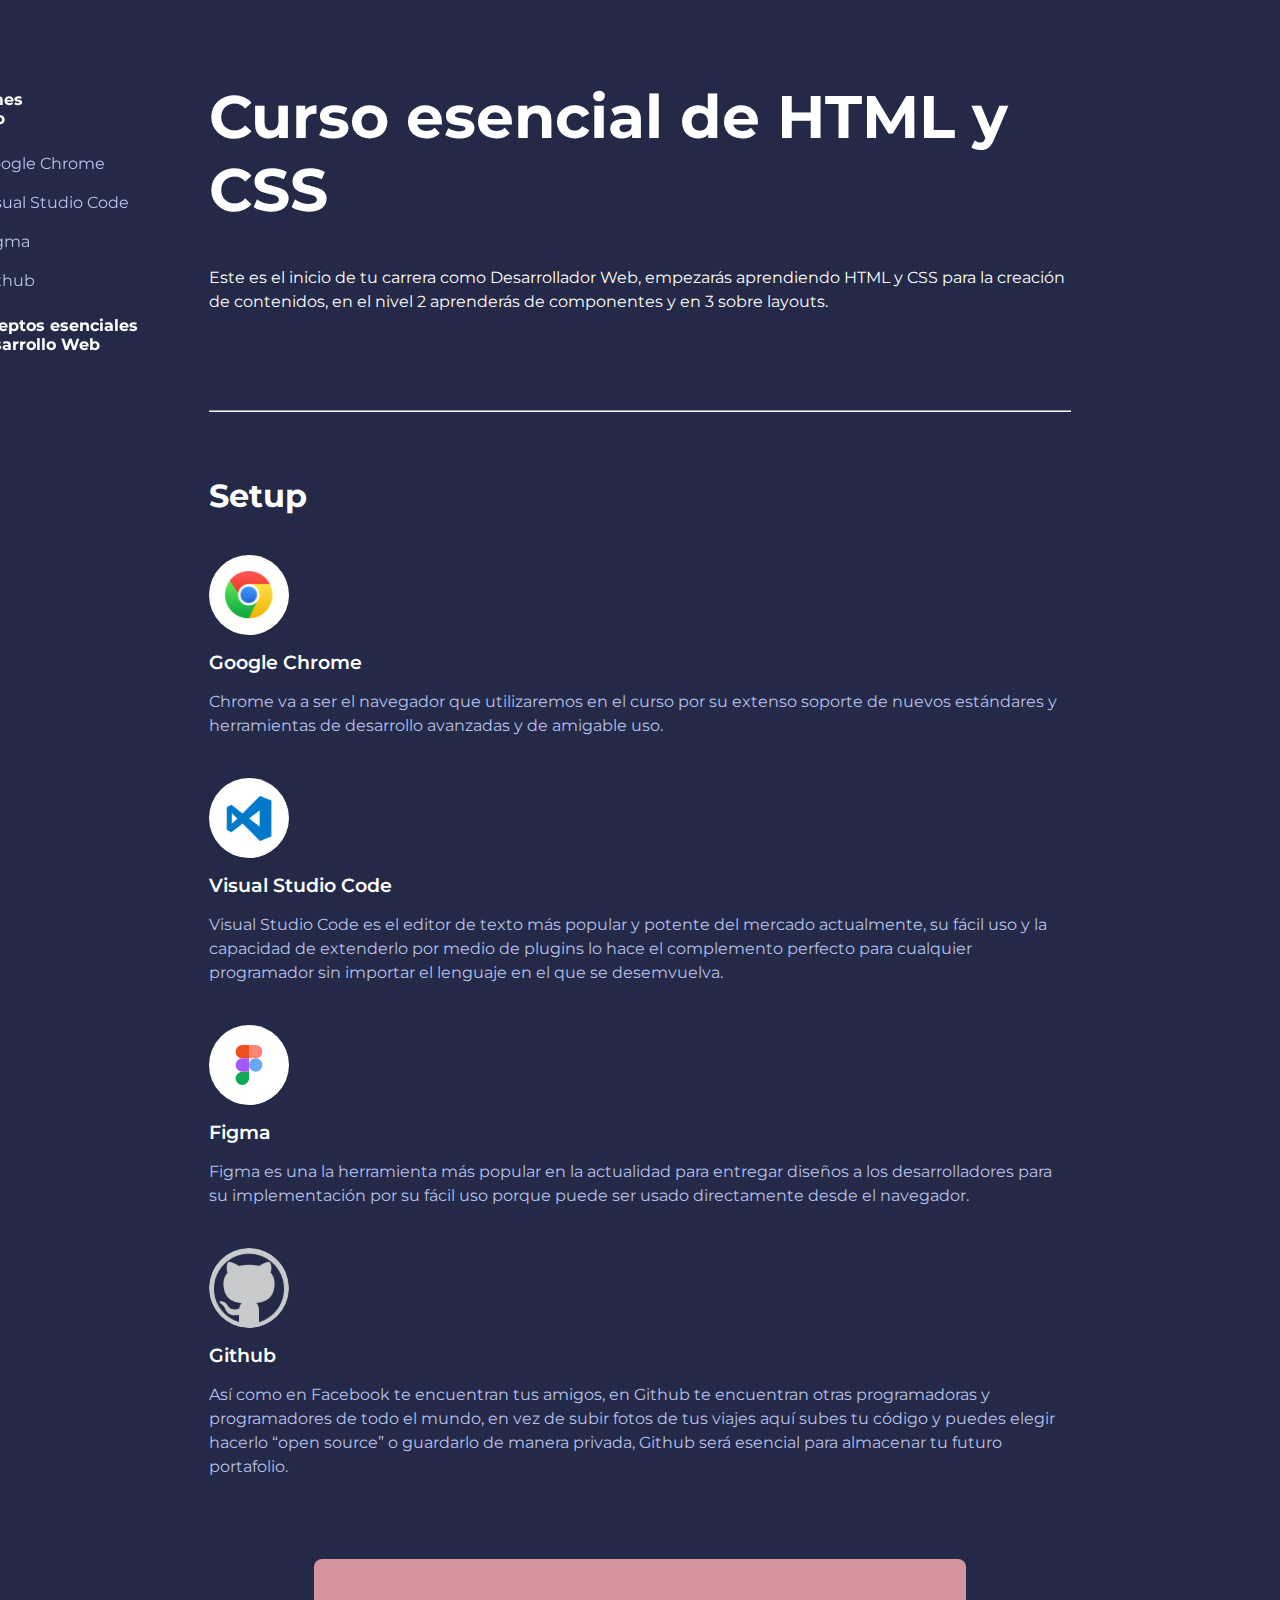
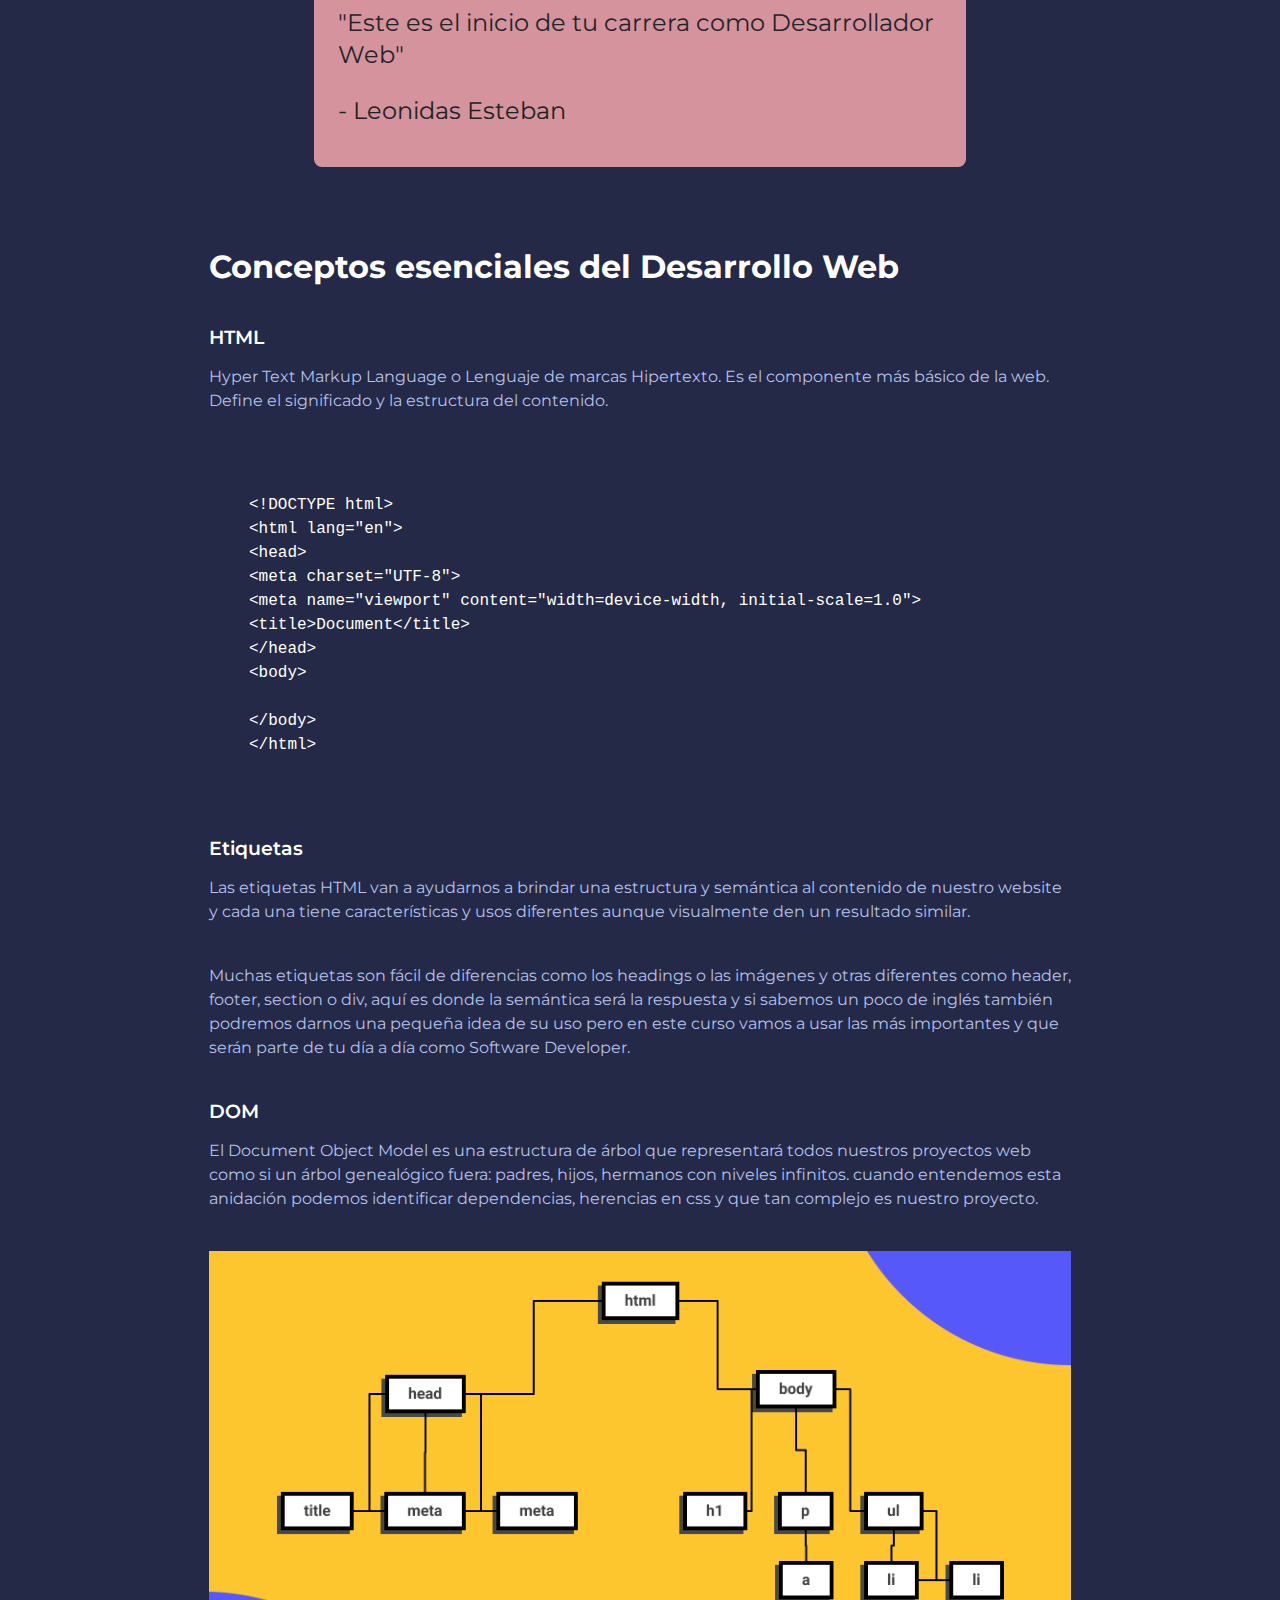
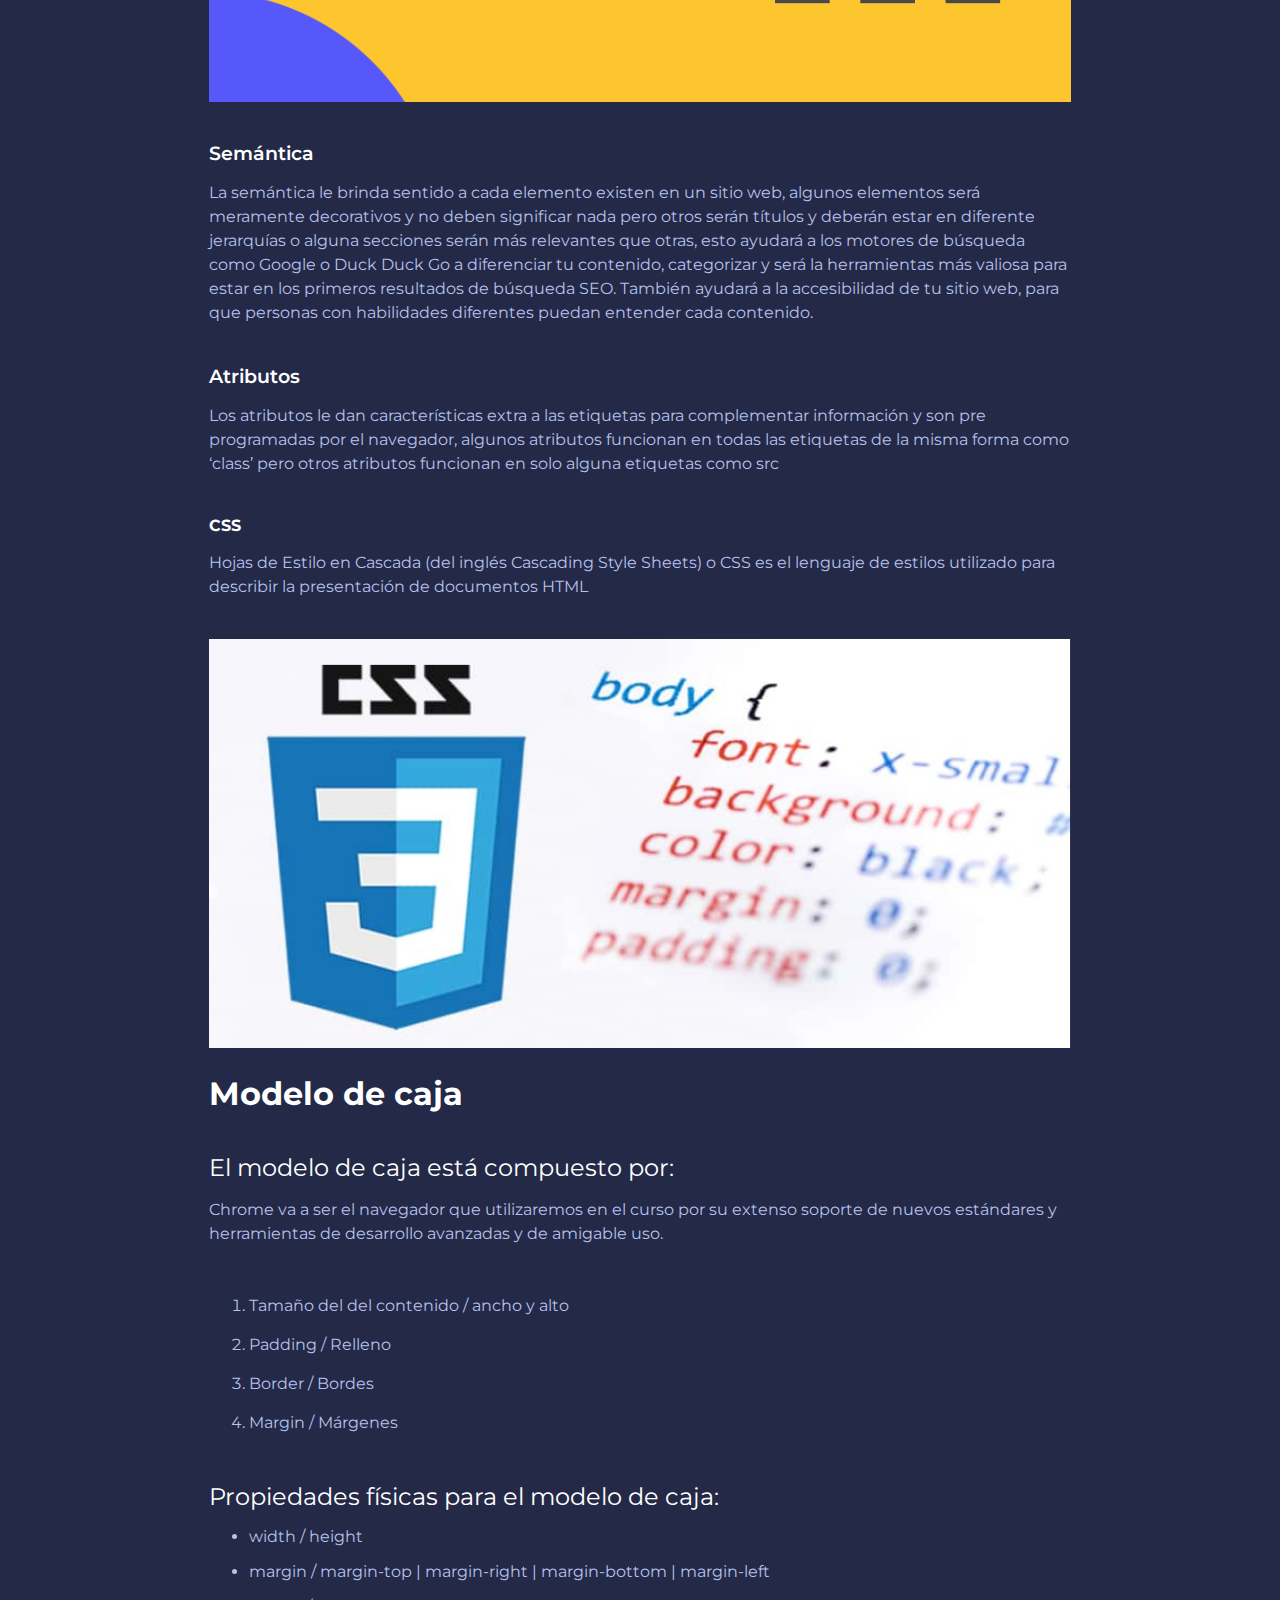
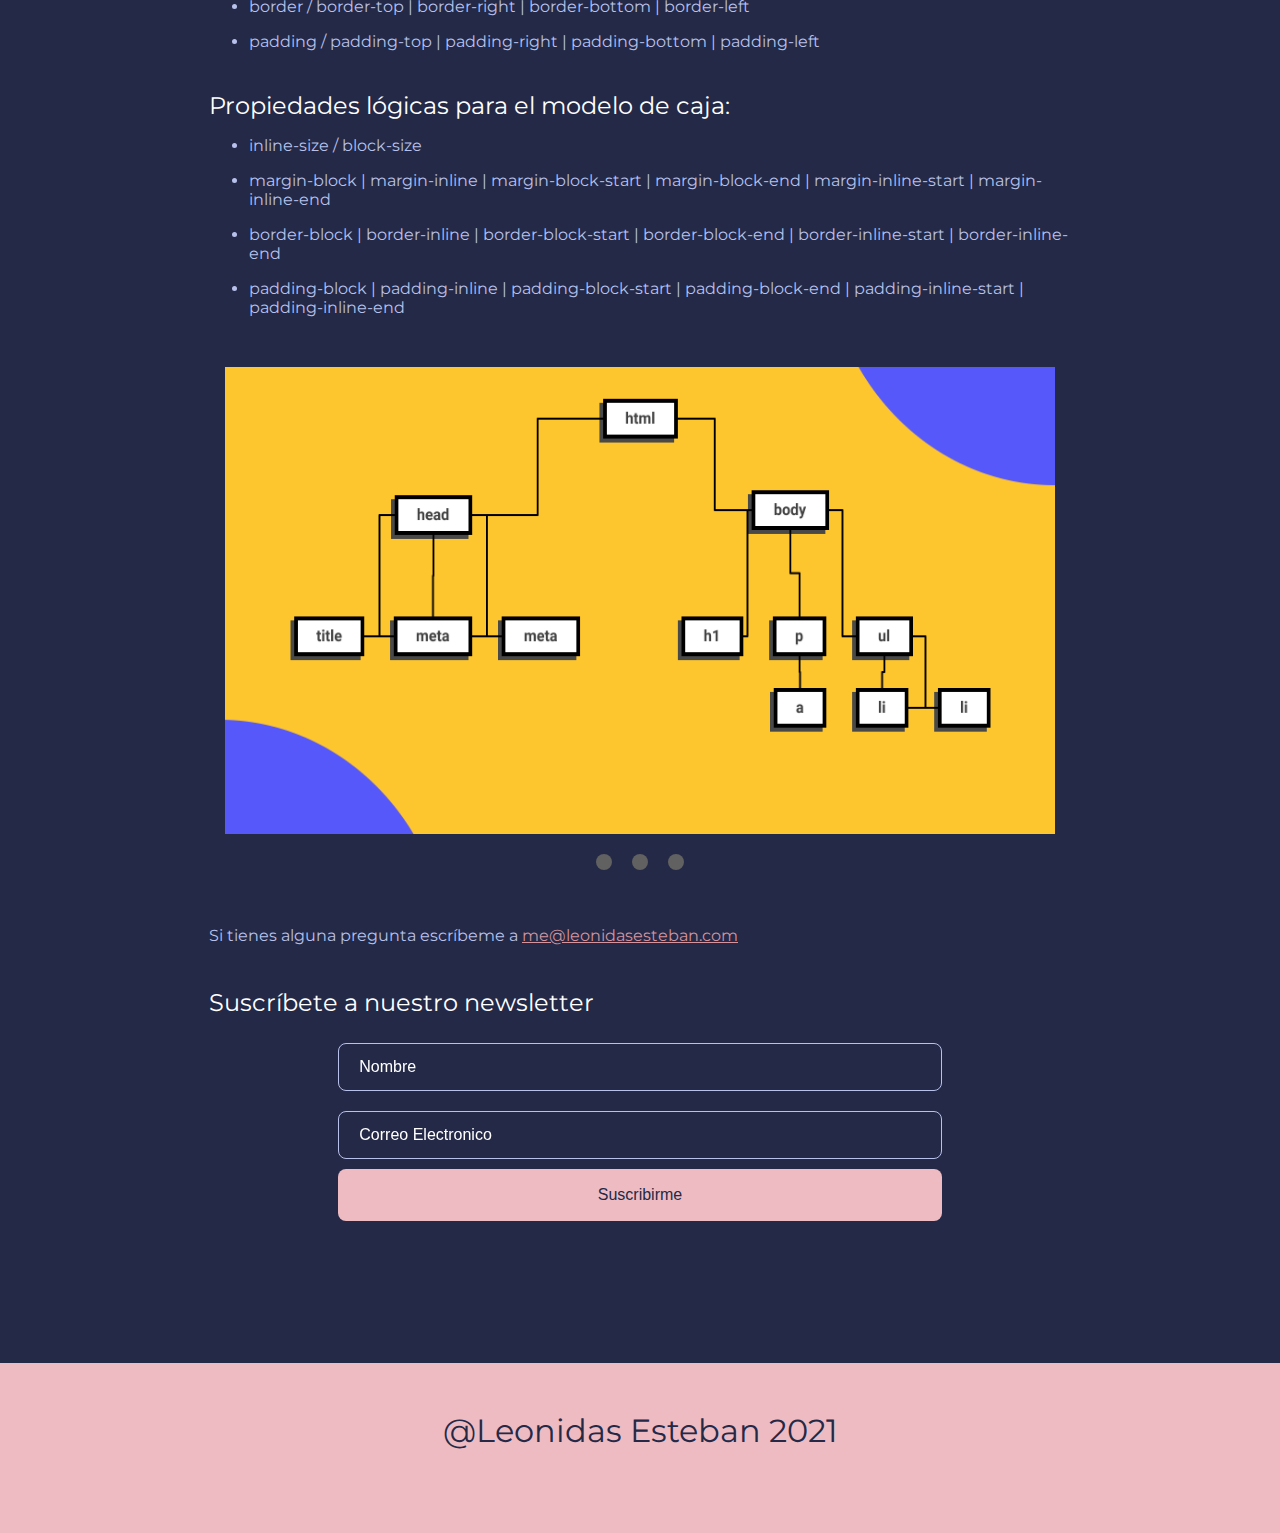
<file: pages/medium5.html>
<!DOCTYPE html>
<html lang="en">
  <head>
    <meta charset="UTF-8" />
    <meta name="viewport" content="width=device-width, initial-scale=1.0" />
    <meta
      name="description"
      content="Este es el inicio de tu carrera como Desarrollador Web, empezarás aprendiendo HTML y CSS para la creación de contenidos, en el nivel 2 aprenderás de componentes y en 3 sobre layouts."
    />
    <meta property="og:title" content="nemium blogpost" />
    <meta property="og:type" content="website" />
    <meta
      property="og:url"
      content="https://alecanl.github.io/nedium/pages/medium5.html"
    />
    <meta
      property="og:image"
      content="https://github.com/AlecANL/nedium/raw/main/assets/img/design-5.png"
    />
    <meta
      property="og:description"
      content="Este es el inicio de tu carrera como Desarrollador Web, empezarás aprendiendo HTML y CSS para la creación de contenidos, en el nivel 2 aprenderás de componentes y en 3 sobre layouts."
    />
    <link rel="preconnect" href="https://fonts.gstatic.com" />
    <link
      href="https://fonts.googleapis.com/css2?family=Montserrat:wght@300;400;500;700;800&display=swap"
      rel="stylesheet"
    />
    <link rel="stylesheet" href="../assets/css/medium5.css" />
    <title>Medium | 5</title>
  </head>
  <body>
    <div class="header">
      <div class="wrapper">
        <div class="header-content">
          <header>
            <nav>
              <details>
                <summary>Themes</summary>
                <ol>
                  <li><a href="./nedium1.html">Medium 1</a></li>
                  <li><a href="./nedium2.html">Medium 2</a></li>
                  <li><a href="./medium3.html">Medium 3</a></li>
                  <li><a href="./medium4.html">Medium 4</a></li>
                  <li><a href="./medium6.html">Medium 6</a></li>
                </ol>
              </details>
              <details open>
                <summary>Setup</summary>
                <ol>
                  <li><a href="#chrome">Google Chrome</a></li>
                  <li><a href="#vsc">Visual Studio Code</a></li>
                  <li><a href="#figma">Figma</a></li>
                  <li><a href="#github">Github</a></li>
                </ol>
              </details>
              <details>
                <summary>Conceptos esenciales del Desarrollo Web</summary>
                <ol>
                  <li><a href="#html">Qué es HTML</a></li>
                  <li><a href="#tags">Etiquetas</a></li>
                  <li><a href="#dom">DOM</a></li>
                  <li><a href="#semantic">Semántica </a></li>
                  <li><a href="#attributes">Atributos</a></li>
                  <li><a href="#css">Qué es CSS</a></li>
                </ol>
              </details>
            </nav>
          </header>
        </div>
      </div>
    </div>
    <main class="main">
      <div class="wrapper">
        <div class="main-content">
          <h1 class="main-title">Curso esencial de HTML y CSS</h1>
          <p class="main-description">
            Este es el inicio de tu carrera como Desarrollador Web, empezarás
            aprendiendo HTML y CSS para la creación de contenidos, en el nivel 2
            aprenderás de componentes y en 3 sobre layouts.
          </p>

          <hr />
          <section class="section-content">
            <h2 class="sub-heading">Setup</h2>
            <img
              src="../assets/img/chrome-w.svg"
              alt="logo chrome"
              title="logo  chrome"
            />
            <h3 class="logo-heading" id="chrome">Google Chrome</h3>
            <p>
              Chrome va a ser <span> el navegador que utilizaremos</span> en el
              curso por su extenso soporte de nuevos estándares y herramientas
              de desarrollo avanzadas y de amigable uso.
            </p>
            <img
              src="../assets/img/vsc-w.svg"
              alt="vscode logo"
              title="visual studio code logo"
            />
            <h3 id="vscode">Visual Studio Code</h3>
            <p>
              Visual Studio Code es el editor de texto más popular y potente del
              mercado actualmente, su fácil uso y la capacidad de extenderlo por
              medio de plugins lo hace el complemento perfecto para cualquier
              programador sin importar el lenguaje en el que se desemvuelva.
            </p>
            <img
              src="../assets/img/figma-w.svg"
              alt="figma logo"
              title="Figma Logo"
            />
            <h3 id="figma">Figma</h3>
            <p>
              Figma es una la herramienta más popular en la actualidad para
              entregar diseños a los desarrolladores para su implementación por
              su <span>fácil uso </span> porque puede ser usado directamente
              desde el navegador.
            </p>
            <img
              src="../assets/img/github-w.svg"
              alt="github logo"
              title="logo title"
            />
            <h3 id="github">Github</h3>
            <p>
              Así como en Facebook te encuentran tus amigos, en Github te
              encuentran otras programadoras y programadores de todo el mundo,
              en vez de subir fotos de tus viajes aquí subes tu código y puedes
              elegir hacerlo “open source” o guardarlo de manera privada, Github
              será esencial para almacenar tu futuro portafolio.
            </p>
            <blockquote class="quote">
              <p>"Este es el inicio de tu carrera como Desarrollador Web"</p>
              <p>
                <span>Leonidas Esteban</span>
              </p>
            </blockquote>
          </section>
          <section class="section-content third-section">
            <h2>Conceptos esenciales del Desarrollo Web</h2>
            <h3 id="html">HTML</h3>
            <p>
              Hyper Text Markup Language o Lenguaje de marcas Hipertexto. Es el
              componente más básico de la web. Define el significado y la
              estructura del contenido.
            </p>
            <pre>
&lt;!DOCTYPE html&gt;
&lt;html lang=&quot;en&quot;&gt;
&lt;head&gt;
&lt;meta charset=&quot;UTF-8&quot;&gt;
&lt;meta name=&quot;viewport&quot; content=&quot;width=device-width, initial-scale=1.0&quot;&gt;
&lt;title&gt;Document&lt;/title&gt;
&lt;/head&gt;
&lt;body&gt;

&lt;/body&gt;
&lt;/html&gt;</pre
            >
            <h3 id="tags">Etiquetas</h3>
            <p>
              Las etiquetas HTML van a ayudarnos a brindar una estructura y
              semántica al contenido de nuestro website y cada una tiene
              características y usos diferentes aunque visualmente den un
              resultado similar.
            </p>
            <p>
              Muchas etiquetas son fácil de diferencias como los headings o las
              imágenes y otras diferentes como header, footer, section o div,
              aquí es donde la semántica será la respuesta y si sabemos un poco
              de inglés también podremos darnos una pequeña idea de su uso pero
              en este curso vamos a usar las más importantes y que serán parte
              de tu día a día como Software Developer.
            </p>
            <h3 id="dom">DOM</h3>
            <p>
              El Document Object Model es una estructura de árbol que
              representará todos nuestros proyectos web como si un árbol
              genealógico fuera: padres, hijos, hermanos con niveles infinitos.
              cuando entendemos esta anidación podemos identificar dependencias,
              herencias en css y que tan complejo es nuestro proyecto.
            </p>
            <img src="../assets/img/dom.png" alt="dom" />
            <h3 id="semantic">Semántica</h3>
            <p>
              La semántica le brinda sentido a cada elemento existen en un sitio
              web, algunos elementos será meramente decorativos y no deben
              significar nada pero otros serán títulos y deberán estar en
              diferente jerarquías o alguna secciones serán más relevantes que
              otras, esto ayudará a los motores de búsqueda como Google o Duck
              Duck Go a diferenciar tu contenido, categorizar y será la
              herramientas más valiosa para estar en los primeros resultados de
              búsqueda SEO. También ayudará a la accesibilidad de tu sitio web,
              para que personas con habilidades diferentes puedan entender cada
              contenido.
            </p>
            <h3 id="attributes">Atributos</h3>
            <p>
              Los atributos le dan características extra a las etiquetas para
              complementar información y son pre programadas por el navegador,
              algunos atributos funcionan en todas las etiquetas de la misma
              forma como ‘class’ pero otros atributos funcionan en solo alguna
              etiquetas como src
            </p>
            <h1 id="css">CSS</h1>
            <p>
              Hojas de Estilo en Cascada (del inglés Cascading Style Sheets) o
              CSS es el lenguaje de estilos utilizado para describir la
              presentación de documentos HTML
            </p>
            <img src="../assets/img/css.png" alt="CSS" />
          </section>
          <section class="section-content box-model-content">
            <h2>Modelo de caja</h2>
            <h3>El modelo de caja está compuesto por:</h3>
            <p>
              Chrome va a ser el navegador que utilizaremos en el curso por su
              extenso soporte de nuevos estándares y herramientas de desarrollo
              avanzadas y de amigable uso.
            </p>
            <ol>
              <li>Tamaño del del contenido / ancho y alto</li>
              <li>Padding / Relleno</li>
              <li>Border / Bordes</li>
              <li>Margin / Márgenes</li>
            </ol>
            <h3>Propiedades físicas para el modelo de caja:</h3>
            <ul>
              <li>width / height</li>
              <li>
                margin / margin-top | margin-right | margin-bottom | margin-left
              </li>
              <li>
                border / border-top | border-right | border-bottom | border-left
              </li>
              <li>
                padding / padding-top | padding-right | padding-bottom |
                padding-left
              </li>
            </ul>
            <h3>Propiedades lógicas para el modelo de caja:</h3>
            <ul>
              <li>inline-size / block-size</li>
              <li>
                margin-block | margin-inline | margin-block-start |
                margin-block-end | margin-inline-start | margin-inline-end
              </li>
              <li>
                border-block | border-inline | border-block-start |
                border-block-end | border-inline-start | border-inline-end
              </li>
              <li>
                padding-block | padding-inline | padding-block-start |
                padding-block-end | padding-inline-start | padding-inline-end
              </li>
            </ul>
          </section>
          <section class="slide">
            <div class="wrapper">
              <div class="slide-content">
                <div class="slider">
                  <scroll-container class="slider-container">
                    <scroll-page class="slider-item" id="slide-1">
                      <img src="../assets/img/dom.png" alt="" />
                    </scroll-page>
                    <scroll-page class="slider-item" id="slide-2">
                      <img src="../assets/img/css.png" alt="" />
                    </scroll-page>
                    <scroll-page class="slider-item" id="slide-3">
                      <img src="../assets/img/hero.png" alt="" />
                    </scroll-page>
                  </scroll-container>
                  <div class="bullets-lists">
                    <a href="#slide-1"></a>
                    <a href="#slide-2"></a>
                    <a href="#slide-3"></a>
                  </div>
                </div>
              </div>
            </div>
          </section>
          <section class="section-content section-contact">
            <p>
              Si tienes alguna pregunta escríbeme a
              <a href="mailto:me@leonidasesteban.com">me@leonidasesteban.com</a>
            </p>
            <h3>Suscríbete a nuestro newsletter</h3>
            <form>
              <input
                class="form-field"
                type="text"
                placeholder="Nombre"
                aria-label="nombre"
              />
              <input
                class="form-field"
                type="email"
                name="email"
                id="email"
                aria-label="email"
                placeholder="Correo Electronico"
              />
              <button>Suscribirme</button>
            </form>
          </section>
        </div>
      </div>
    </main>
    <footer>
      <p>@Leonidas Esteban 2021</p>
    </footer>
  </body>
</html>
</file>
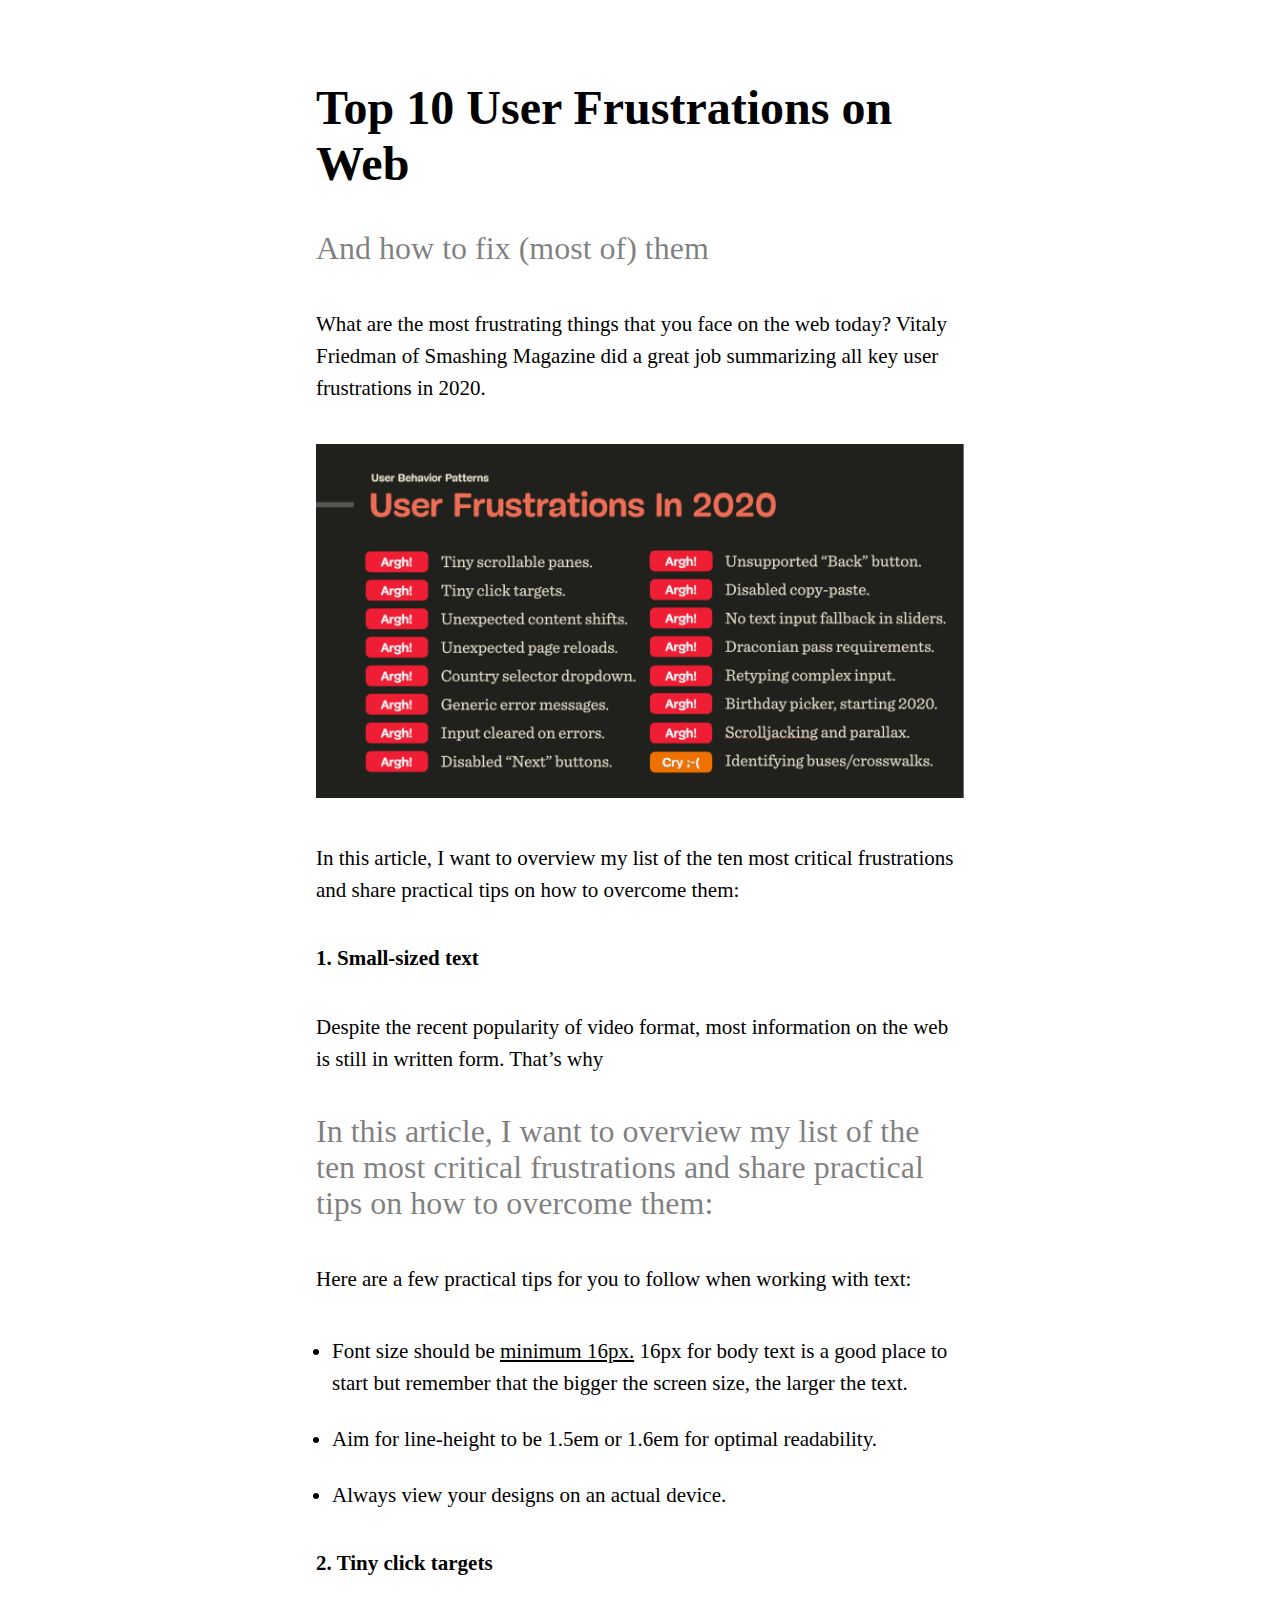
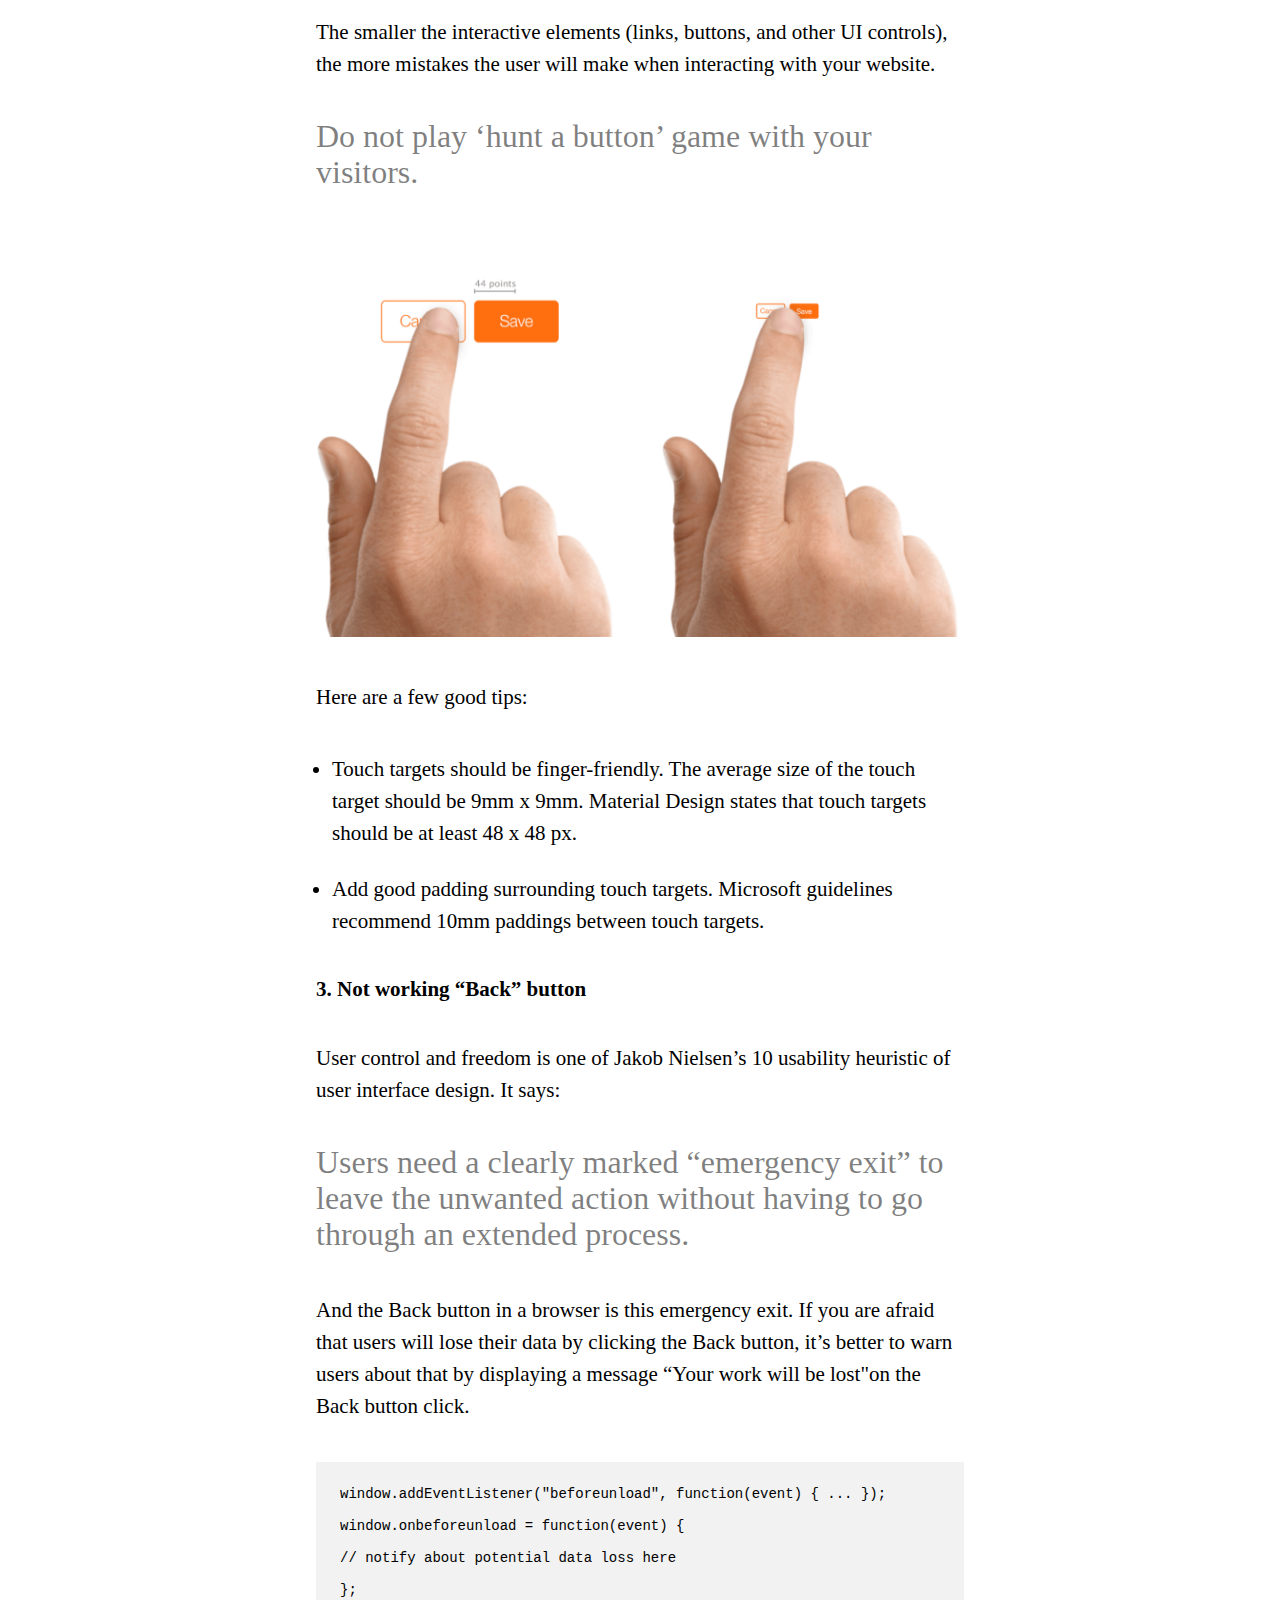
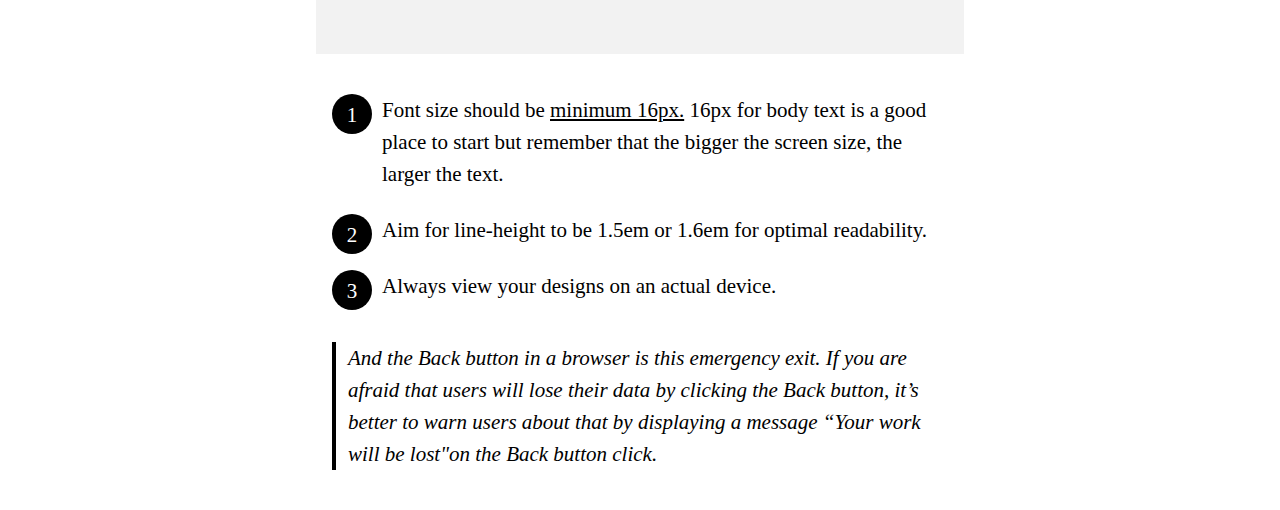
<file: pages/medium6.html>
<!DOCTYPE html>
<html lang="en">
  <head>
    <meta charset="UTF-8" />
    <meta http-equiv="X-UA-Compatible" content="IE=edge" />
    <meta
      name="description"
      content="What are the most frustrating things that you face on the web today? Vitaly Friedman of Smashing Magazine did a great job summarizing all key user frustrations in 2020."
    />
    <meta property="og:title" content="nemium blogpost" />
    <meta property="og:type" content="website" />
    <meta
      property="og:url"
      content="https://alecanl.github.io/nedium/pages/medium6.html"
    />
    <meta
      property="og:image"
      content="https://github.com/AlecANL/nedium/raw/main/assets/img/design-6.png"
    />
    <meta
      property="og:description"
      content="What are the most frustrating things that you face on the web today? Vitaly Friedman of Smashing Magazine did a great job summarizing all key user frustrations in 2020."
    />
    <meta name="viewport" content="width=device-width, initial-scale=1.0" />
    <link
      rel="stylesheet"
      href="https://cdnjs.cloudflare.com/ajax/libs/font-awesome/5.15.2/css/all.min.css"
    />
    <link rel="stylesheet" href="../assets/css/medium6.css" />
    <title>Medium6 | HTML CSS</title>
  </head>
  <body>
    <main>
      <div class="wrapper">
        <div class="main-content">
          <h1>Top 10 User Frustrations on Web</h1>
          <p>
            <span>And how to fix (most of) them</span>
          </p>
          <p>
            What are the most frustrating things that you face on the web today?
            Vitaly Friedman of Smashing Magazine did a great job summarizing all
            key user frustrations in 2020.
          </p>
          <img src="../assets/img/image1.png" alt="image 1" />
          <p>
            In this article, I want to overview my list of the ten most critical
            frustrations and share practical tips on how to overcome them:
          </p>
          <h3>Small-sized text</h3>
          <p>
            Despite the recent popularity of video format, most information on
            the web is still in written form. That’s why
          </p>
          <p>
            <span>
              In this article, I want to overview my list of the ten most
              critical frustrations and share practical tips on how to overcome
              them:
            </span>
          </p>
          <p>
            Here are a few practical tips for you to follow when working with
            text:
          </p>
          <ul>
            <li>
              Font size should be <span>minimum 16px.</span> 16px for body text
              is a good place to start but remember that the bigger the screen
              size, the larger the text.
            </li>
            <li>
              Aim for line-height to be 1.5em or 1.6em for optimal readability.
            </li>
            <li>Always view your designs on an actual device.</li>
          </ul>
          <h3>Tiny click targets</h3>
          <p>
            The smaller the interactive elements (links, buttons, and other UI
            controls), the more mistakes the user will make when interacting
            with your website.
          </p>
          <p>
            <span>Do not play ‘hunt a button’ game with your visitors.</span>
          </p>
          <img src="../assets/img/image2.png" alt="image 2" />
          <p>Here are a few good tips:</p>
          <ul>
            <li>
              Touch targets should be finger-friendly. The average size of the
              touch target should be 9mm x 9mm. Material Design states that
              touch targets should be at least 48 x 48 px.
            </li>
            <li>
              Add good padding surrounding touch targets. Microsoft guidelines
              recommend 10mm paddings between touch targets.
            </li>
          </ul>
          <h3>Not working “Back” button</h3>
          <p>
            User control and freedom is one of Jakob Nielsen’s 10 usability
            heuristic of user interface design. It says:
          </p>
          <p>
            <span
              >Users need a clearly marked “emergency exit” to leave the
              unwanted action without having to go through an extended
              process.</span
            >
          </p>
          <p>
            And the Back button in a browser is this emergency exit. If you are
            afraid that users will lose their data by clicking the Back button,
            it’s better to warn users about that by displaying a message “Your
            work will be lost"on the Back button click.
          </p>
          <pre>
window.addEventListener("beforeunload", function(event) { ... });

window.onbeforeunload = function(event) { 

// notify about potential data loss here

};
 
          </pre>
          <ul class="counter-list">
            <li>
              Font size should be <span>minimum 16px.</span> 16px for body text
              is a good place to start but remember that the bigger the screen
              size, the larger the text.
            </li>
            <li>
              Aim for line-height to be 1.5em or 1.6em for optimal readability.
            </li>
            <li>Always view your designs on an actual device.</li>
          </ul>
          <blockquote>
            <p>
              And the Back button in a browser is this emergency exit. If you
              are afraid that users will lose their data by clicking the Back
              button, it’s better to warn users about that by displaying a
              message “Your work will be lost"on the Back button click.
            </p>
          </blockquote>
        </div>
      </div>
    </main>
  </body>
</html>
</file>
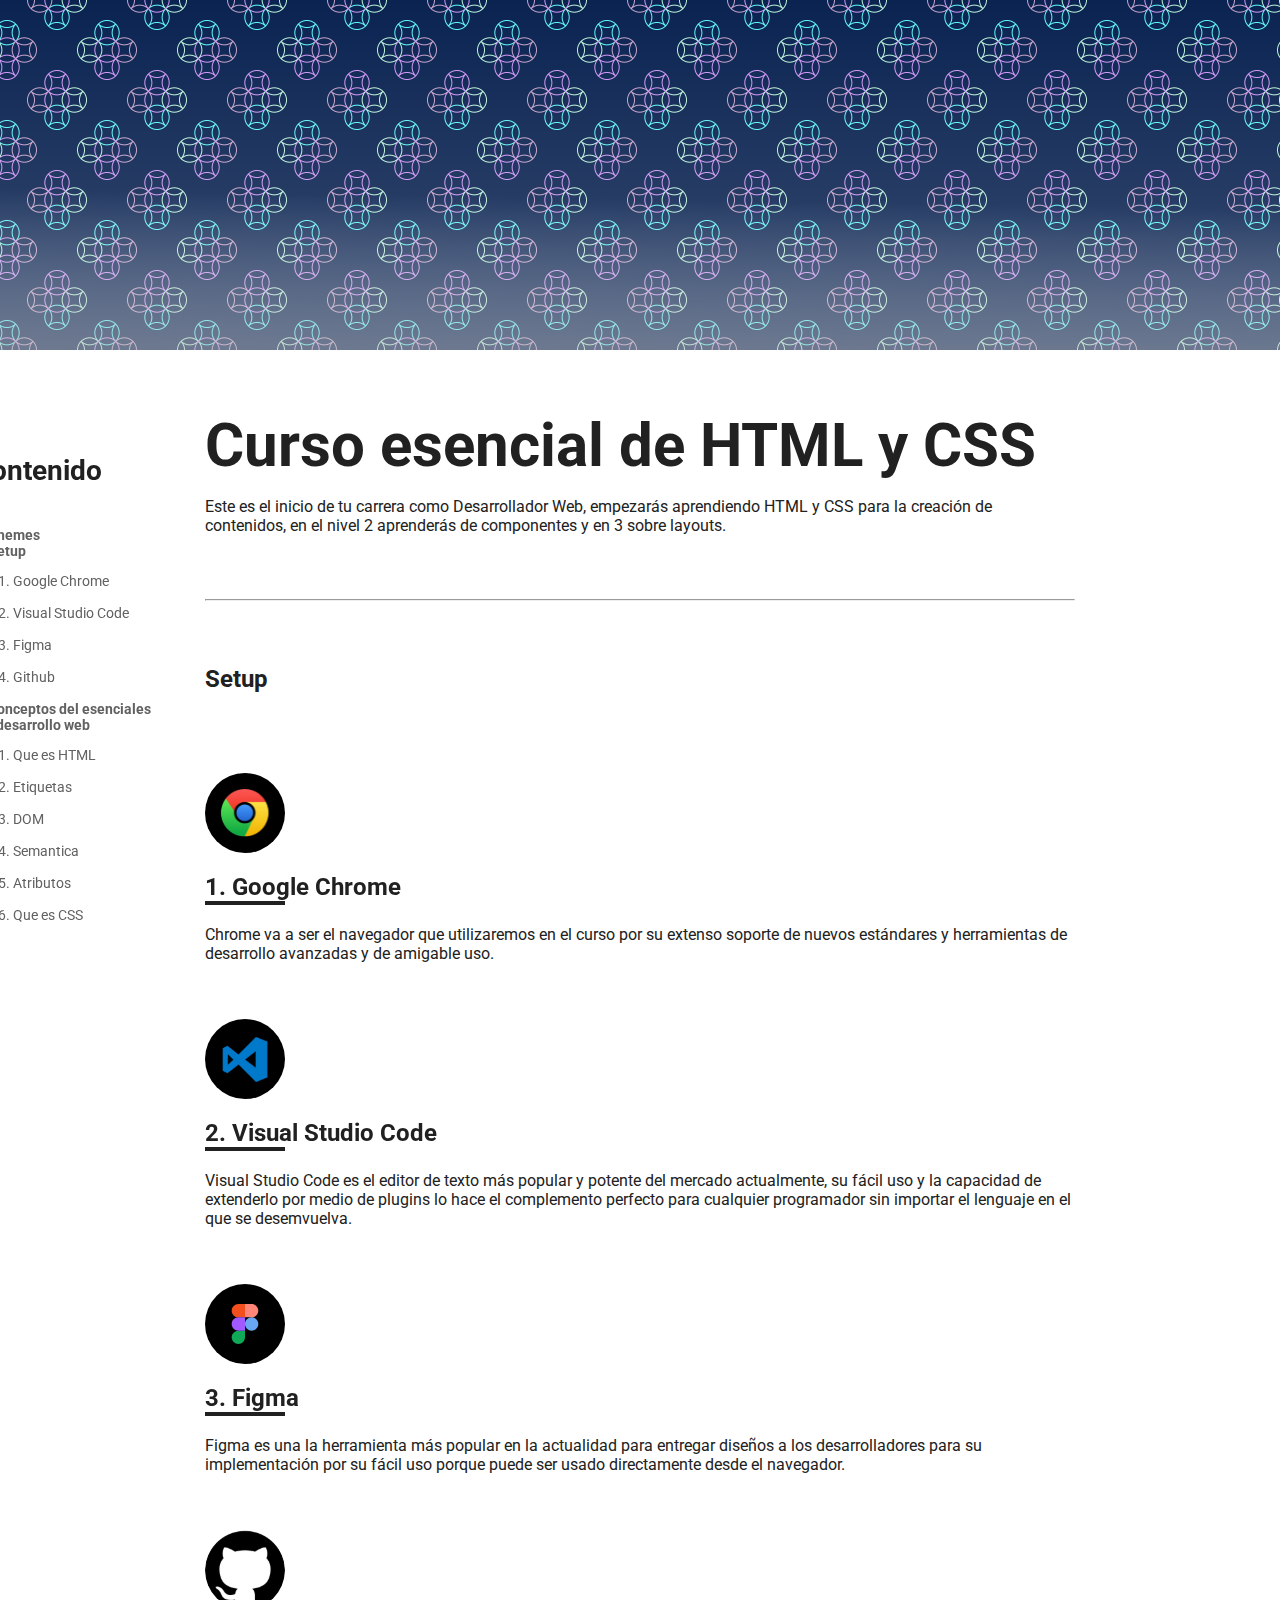
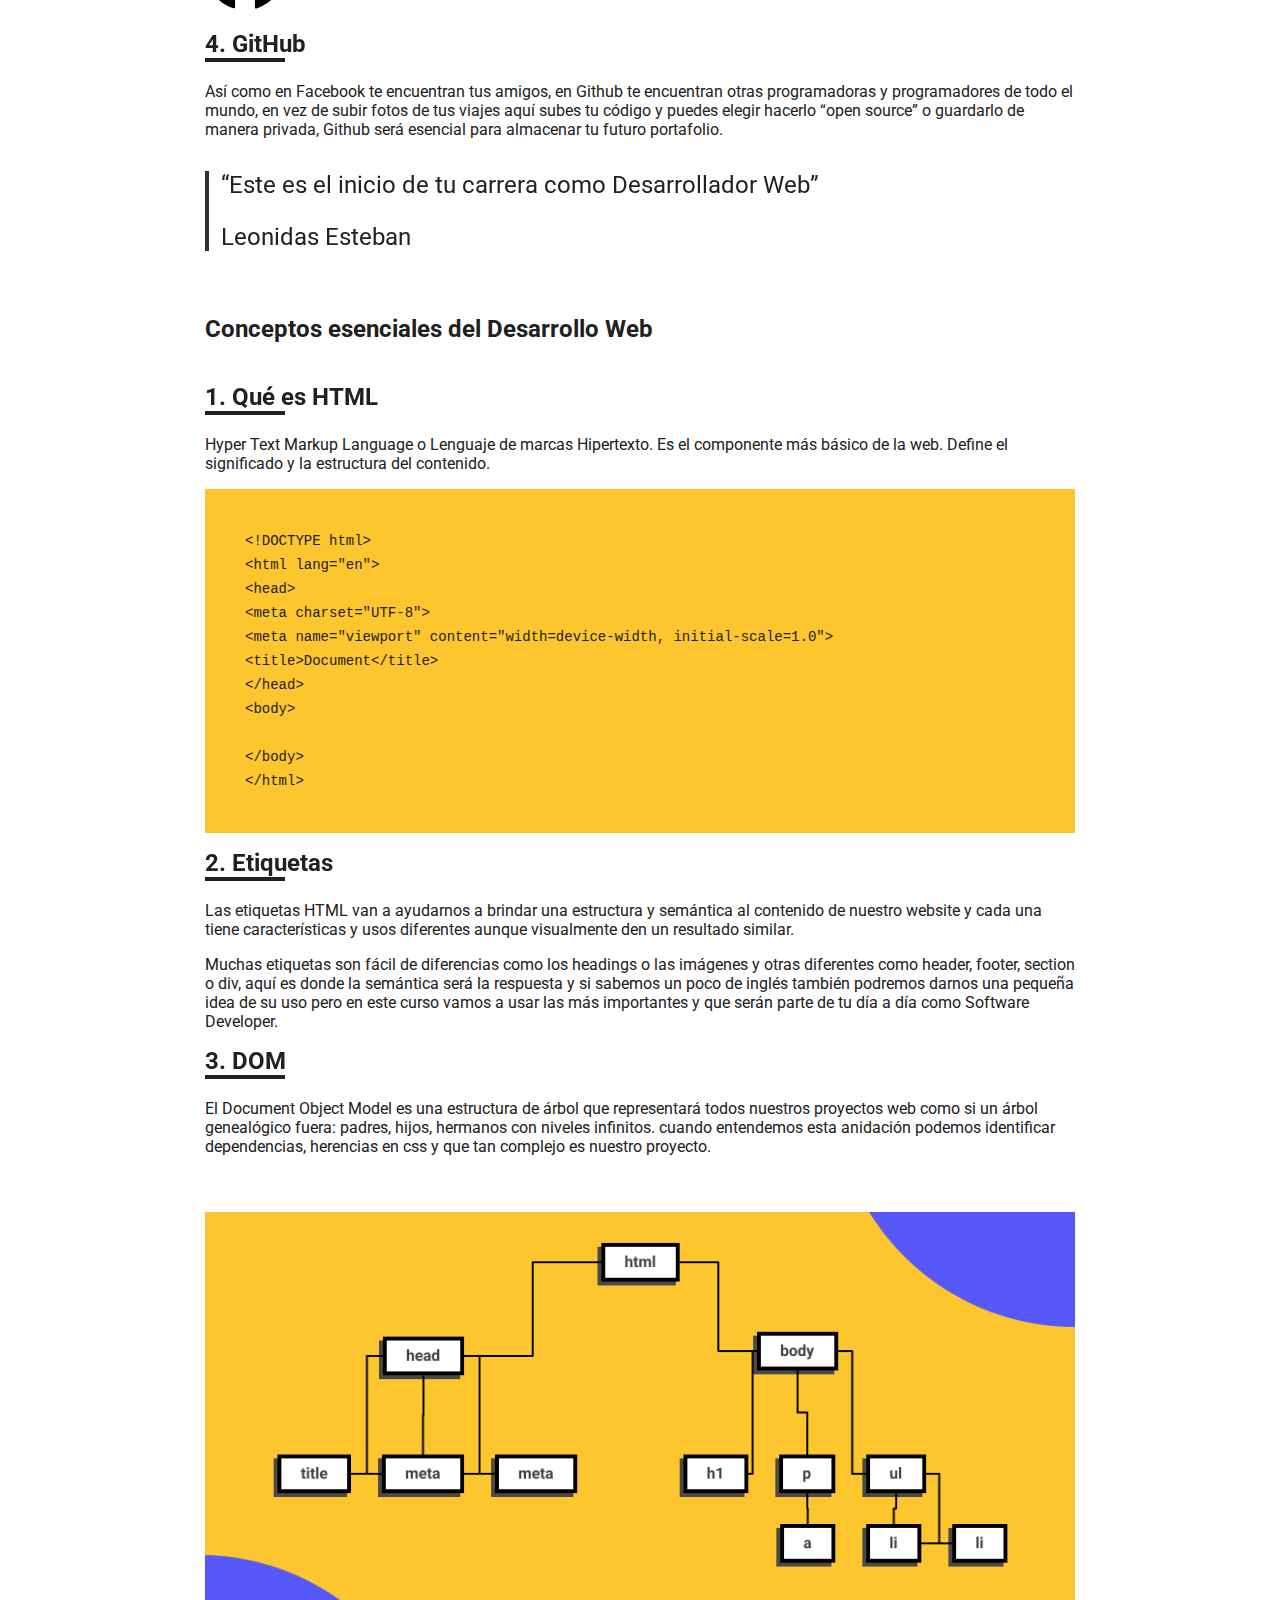
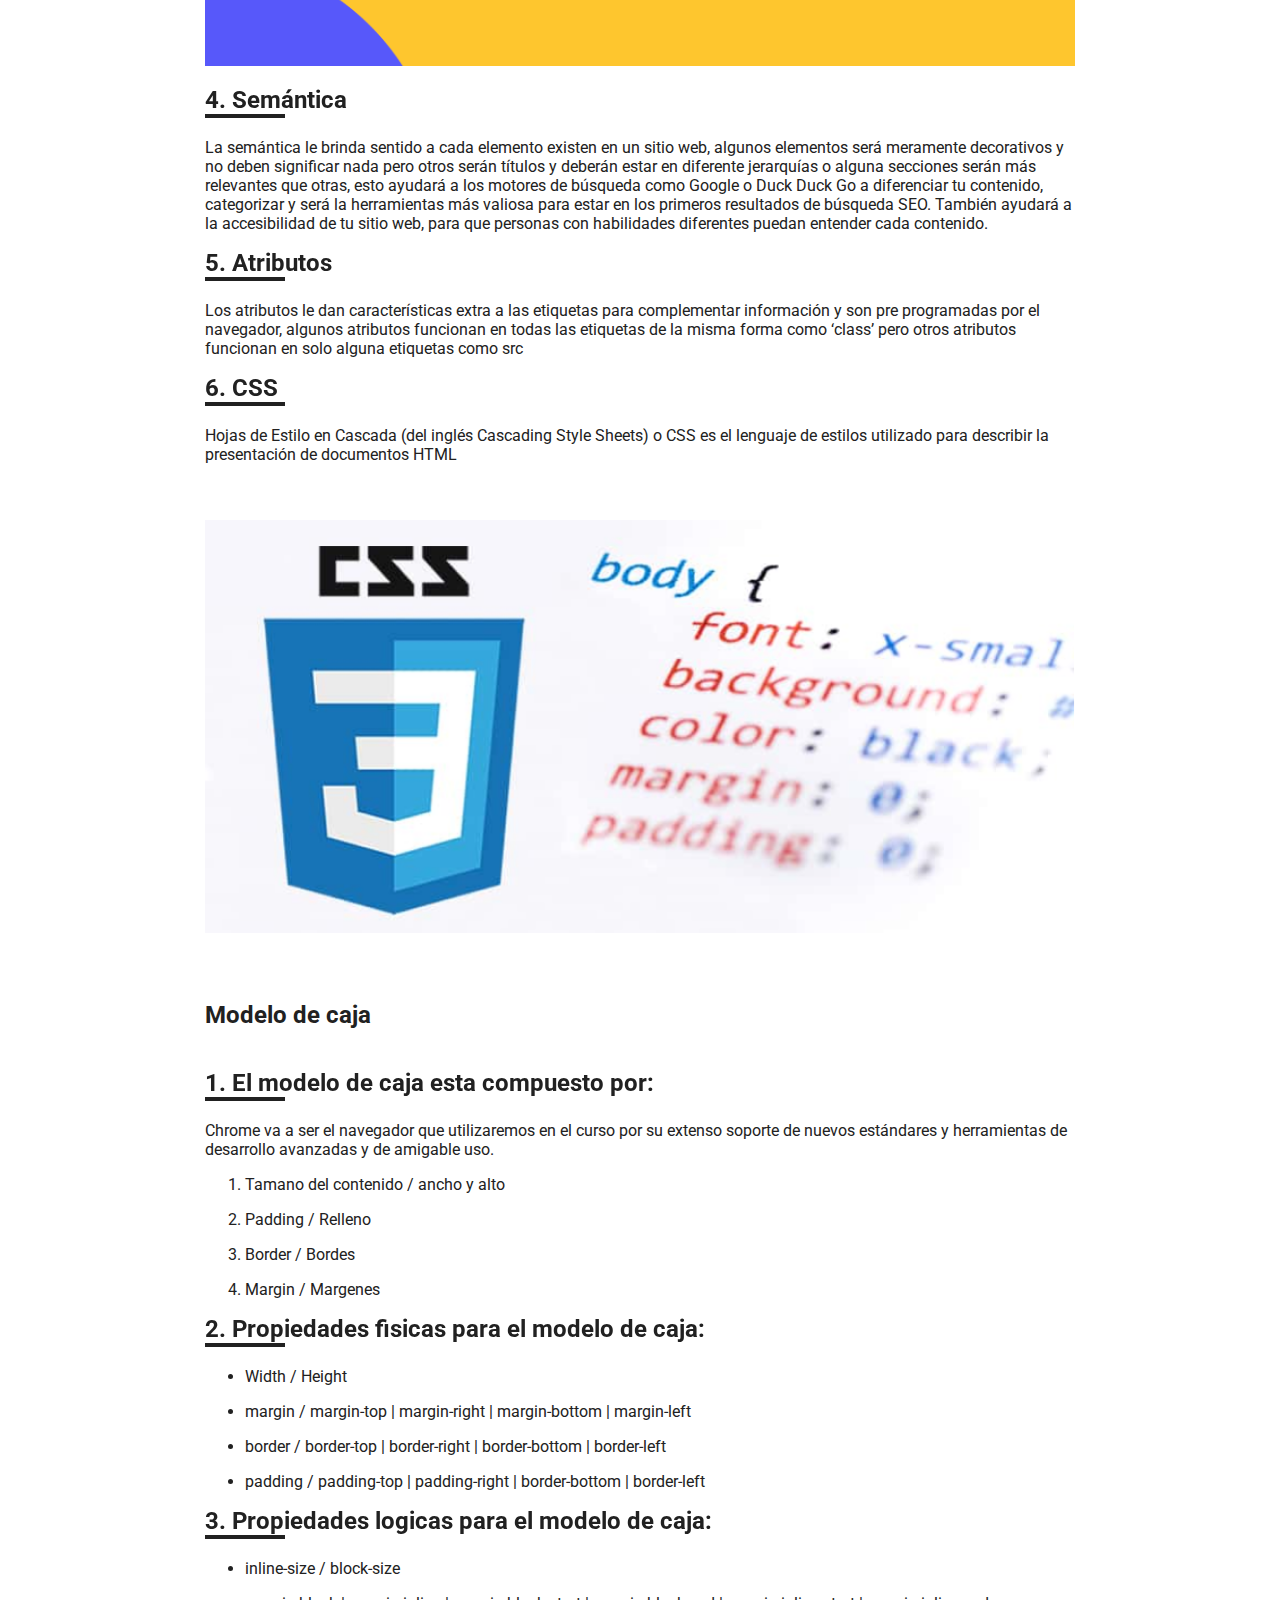
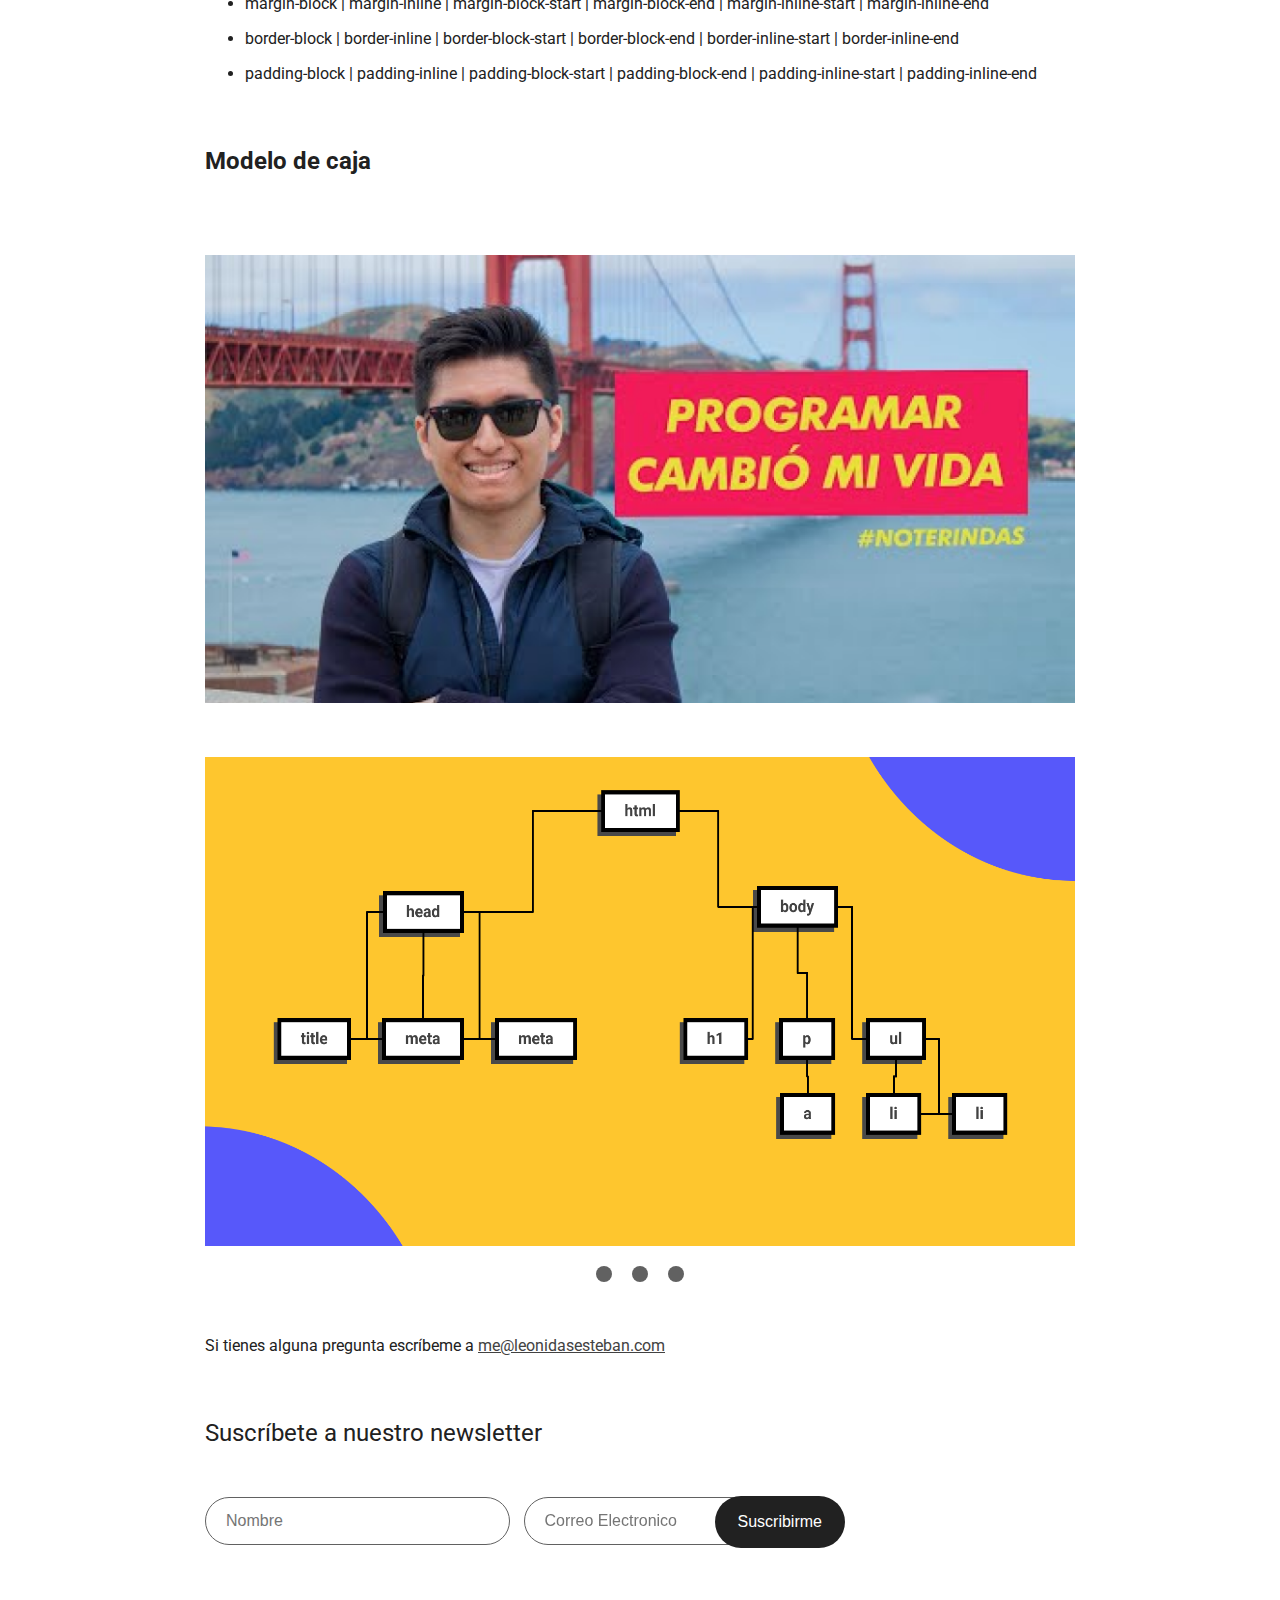
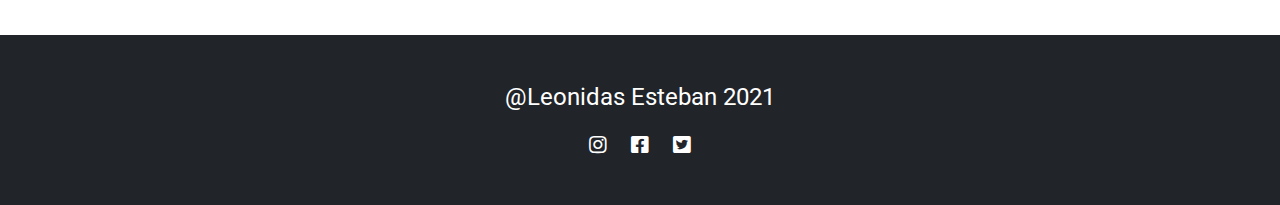
<file: pages/nedium1.html>
<!DOCTYPE html>
<html lang="en">
  <head>
    <meta charset="UTF-8" />
    <meta name="viewport" content="width=device-width, initial-scale=1.0" />
    <meta
      name="description"
      content="Este es el inicio de tu carrera como Desarrollador Web, empezarás aprendiendo HTML y CSS para la creación de contenidos, en el nivel 2 aprenderás de componentes y en 3 sobre layouts."
    />
    <meta property="og:title" content="nemium blogpost" />
    <meta property="og:type" content="website" />
    <meta
      property="og:url"
      content="https://alecanl.github.io/nedium/pages/nedium1.html"
    />
    <meta
      property="og:image"
      content="https://github.com/AlecANL/nedium/raw/main/assets/img/design-1.png"
    />
    <meta
      property="og:description"
      content="Este es el inicio de tu carrera como Desarrollador Web, empezarás aprendiendo HTML y CSS para la creación de contenidos, en el nivel 2 aprenderás de componentes y en 3 sobre layouts."
    />
    <link rel="preconnect" href="https://fonts.gstatic.com" />
    <link
      href="https://fonts.googleapis.com/css2?family=Roboto:wght@300;400;700&display=swap"
      rel="stylesheet"
    />
    <link
      rel="stylesheet"
      href="https://cdnjs.cloudflare.com/ajax/libs/font-awesome/5.15.2/css/all.min.css"
    />
    <link rel="stylesheet" href="../assets/css/nedium1.css" />
    <title>HTML CSS | Escencial</title>
  </head>
  <body>
    <div class="hero"></div>
    <div class="header">
      <div class="wrapper">
        <div class="header-content">
          <header>
            <h2>Contenido</h2>
            <nav>
              <details>
                <summary>Themes</summary>
                <ol>
                  <li><a href="./nedium2.html">Medium 2</a></li>
                  <li><a href="./medium3.html">Medium 3</a></li>
                  <li><a href="./medium4.html">Medium 4</a></li>
                  <li><a href="./medium5.html">Medium 5</a></li>
                  <li><a href="./medium6.html">Medium 6</a></li>
                </ol>
              </details>
              <details open>
                <summary>Setup</summary>
                <ol>
                  <li>
                    <a href="#chrome"> Google Chrome </a>
                  </li>
                  <li>
                    <a href="#vscode"> Visual Studio Code </a>
                  </li>
                  <li><a href="#figma">Figma</a></li>
                  <li>
                    <a href="#github">Github</a>
                  </li>
                </ol>
              </details>

              <details open>
                <summary>Conceptos del esenciales del desarrollo web</summary>
                <ol>
                  <li>
                    <a href="#html">Que es HTML</a>
                  </li>
                  <li>
                    <a href="#etiquetas">Etiquetas</a>
                  </li>
                  <li>
                    <a href="#dom">DOM</a>
                  </li>
                  <li>
                    <a href="#semantica">Semantica</a>
                  </li>
                  <li>
                    <a href="#atributos">Atributos</a>
                  </li>
                  <li>
                    <a href="#css">Que es CSS</a>
                  </li>
                </ol>
              </details>
            </nav>
          </header>
        </div>
      </div>
    </div>
    <main class="main">
      <div class="wrapper">
        <div class="main-content">
          <h1>Curso esencial de HTML y CSS</h1>
          <p>
            Este es el inicio de tu carrera como Desarrollador Web, empezarás
            aprendiendo HTML y CSS para la creación de contenidos, en el nivel 2
            aprenderás de componentes y en 3 sobre layouts.
          </p>
          <hr />
          <section class="section-content">
            <h2>Setup</h2>
            <img src="../assets/img/chrome.svg" alt="chrome logo" />
            <h3 id="chrome">Google Chrome</h3>
            <p>
              Chrome va a ser el navegador que utilizaremos en el curso por su
              extenso soporte de nuevos estándares y herramientas de desarrollo
              avanzadas y de amigable uso.
            </p>
            <img src="../assets/img/vscode.svg" alt="vs code logo" />
            <h3 id="vscode">Visual Studio Code</h3>
            <p>
              Visual Studio Code es el editor de texto más popular y potente del
              mercado actualmente, su fácil uso y la capacidad de extenderlo por
              medio de plugins lo hace el complemento perfecto para cualquier
              programador sin importar el lenguaje en el que se desemvuelva.
            </p>
            <img src="../assets/img/figma.svg" alt="figma logo" />
            <h3 id="figma">Figma</h3>
            <p>
              Figma es una la herramienta más popular en la actualidad para
              entregar diseños a los desarrolladores para su implementación por
              su fácil uso porque puede ser usado directamente desde el
              navegador.
            </p>
            <img src="../assets/img/github.svg" alt="github logo" />
            <h3 id="github">GitHub</h3>
            <p>
              Así como en Facebook te encuentran tus amigos, en Github te
              encuentran otras programadoras y programadores de todo el mundo,
              en vez de subir fotos de tus viajes aquí subes tu código y puedes
              elegir hacerlo “open source” o guardarlo de manera privada, Github
              será esencial para almacenar tu futuro portafolio.
            </p>
            <blockquote>
              <p>“Este es el inicio de tu carrera como Desarrollador Web”</p>
              <p>
                <span> Leonidas Esteban </span>
              </p>
            </blockquote>
          </section>
          <!-- <hr /> -->
          <section class="section-content">
            <h2>Conceptos esenciales del Desarrollo Web</h2>
            <h3 id="html">Qué es HTML</h3>
            <p>
              Hyper Text Markup Language o Lenguaje de marcas Hipertexto. Es el
              componente más básico de la web. Define el significado y la
              estructura del contenido.
            </p>
            <pre>
&lt;!DOCTYPE html&gt;
&lt;html lang=&quot;en&quot;&gt;
&lt;head&gt;
&lt;meta charset=&quot;UTF-8&quot;&gt;
&lt;meta name=&quot;viewport&quot; content=&quot;width=device-width, initial-scale=1.0&quot;&gt;
&lt;title&gt;Document&lt;/title&gt;
&lt;/head&gt;
&lt;body&gt;

&lt;/body&gt;
&lt;/html&gt;</pre
            >
            <h3 id="etiquetas">Etiquetas</h3>
            <p>
              Las etiquetas HTML van a ayudarnos a brindar una estructura y
              semántica al contenido de nuestro website y cada una tiene
              características y usos diferentes aunque visualmente den un
              resultado similar.
            </p>
            <p>
              Muchas etiquetas son fácil de diferencias como los headings o las
              imágenes y otras diferentes como header, footer, section o div,
              aquí es donde la semántica será la respuesta y si sabemos un poco
              de inglés también podremos darnos una pequeña idea de su uso pero
              en este curso vamos a usar las más importantes y que serán parte
              de tu día a día como Software Developer.
            </p>
            <h3 id="dom">DOM</h3>
            <p>
              El Document Object Model es una estructura de árbol que
              representará todos nuestros proyectos web como si un árbol
              genealógico fuera: padres, hijos, hermanos con niveles infinitos.
              cuando entendemos esta anidación podemos identificar dependencias,
              herencias en css y que tan complejo es nuestro proyecto.
            </p>
            <img class="dom" src="../assets/img/dom.png" alt="DOM" />
            <h3 id="semantica">Semántica</h3>
            <p>
              La semántica le brinda sentido a cada elemento existen en un sitio
              web, algunos elementos será meramente decorativos y no deben
              significar nada pero otros serán títulos y deberán estar en
              diferente jerarquías o alguna secciones serán más relevantes que
              otras, esto ayudará a los motores de búsqueda como Google o Duck
              Duck Go a diferenciar tu contenido, categorizar y será la
              herramientas más valiosa para estar en los primeros resultados de
              búsqueda SEO. También ayudará a la accesibilidad de tu sitio web,
              para que personas con habilidades diferentes puedan entender cada
              contenido.
            </p>
            <h3 id="atributos">Atributos</h3>
            <p>
              Los atributos le dan características extra a las etiquetas para
              complementar información y son pre programadas por el navegador,
              algunos atributos funcionan en todas las etiquetas de la misma
              forma como ‘class’ pero otros atributos funcionan en solo alguna
              etiquetas como src
            </p>
            <h3 id="css">CSS</h3>
            <p>
              Hojas de Estilo en Cascada (del inglés Cascading Style Sheets) o
              CSS es el lenguaje de estilos utilizado para describir la
              presentación de documentos HTML
            </p>
            <img class="css" src="../assets/img/css.png" alt="CSS logo" />
          </section>
          <section class="section-content">
            <h2>Modelo de caja</h2>
            <h3>El modelo de caja esta compuesto por:</h3>
            <p>
              Chrome va a ser el navegador que utilizaremos en el curso por su
              extenso soporte de nuevos estándares y herramientas de desarrollo
              avanzadas y de amigable uso.
            </p>
            <ol>
              <li>Tamano del contenido / ancho y alto</li>
              <li>Padding / Relleno</li>
              <li>Border / Bordes</li>
              <li>Margin / Margenes</li>
            </ol>
            <h3>Propiedades fisicas para el modelo de caja:</h3>
            <ul>
              <li>Width / Height</li>
              <li>
                margin / margin-top | margin-right | margin-bottom | margin-left
              </li>
              <li>
                border / border-top | border-right | border-bottom | border-left
              </li>
              <li>
                padding / padding-top | padding-right | border-bottom |
                border-left
              </li>
            </ul>
            <h3>Propiedades logicas para el modelo de caja:</h3>
            <ul>
              <li>inline-size / block-size</li>
              <li>
                margin-block | margin-inline | margin-block-start |
                margin-block-end | margin-inline-start | margin-inline-end
              </li>
              <li>
                border-block | border-inline | border-block-start |
                border-block-end | border-inline-start | border-inline-end
              </li>
              <li>
                padding-block | padding-inline | padding-block-start |
                padding-block-end | padding-inline-start | padding-inline-end
              </li>
            </ul>
            <h2>Modelo de caja</h2>
            <img src="../assets/img/hero.png" alt="hero image" />
          </section>
        </div>
      </div>
    </main>
    <section class="slide">
      <div class="wrapper">
        <div class="slide-content">
          <div class="slider">
            <scroll-container class="slider-container">
              <scroll-page class="slider-item" id="slide-1">
                <img src="../assets/img/dom.png" alt="" />
              </scroll-page>
              <scroll-page class="slider-item" id="slide-2">
                <img src="../assets/img/css.png" alt="" />
              </scroll-page>
              <scroll-page class="slider-item" id="slide-3">
                <img src="../assets/img/hero.png" alt="" />
              </scroll-page>
            </scroll-container>
            <div class="bullets-lists">
              <a href="#slide-1"></a>
              <a href="#slide-2"></a>
              <a href="#slide-3"></a>
            </div>
          </div>
        </div>
      </div>
    </section>
    <section class="section-content">
      <div class="wrapper">
        <div class="section-contact">
          <p>
            Si tienes alguna pregunta escríbeme a
            <a href="mailto:me@leonidasesteban.com">me@leonidasesteban.com</a>
          </p>
          <h2>Suscríbete a nuestro newsletter</h2>
          <form>
            <input
              class="form-field"
              type="text"
              placeholder="Nombre"
              aria-label="nombre"
            />
            <input
              class="form-field"
              type="email"
              name="email"
              id="email"
              aria-label="email"
              placeholder="Correo Electronico"
            />
            <button>Suscribirme</button>
          </form>
        </div>
      </div>
    </section>
    <footer>
      <p>@Leonidas Esteban 2021</p>
      <i class="fab fa-instagram"></i>
      <i class="fab fa-facebook-square"></i>
      <i class="fab fa-twitter-square"></i>
    </footer>
  </body>
</html>
</file>
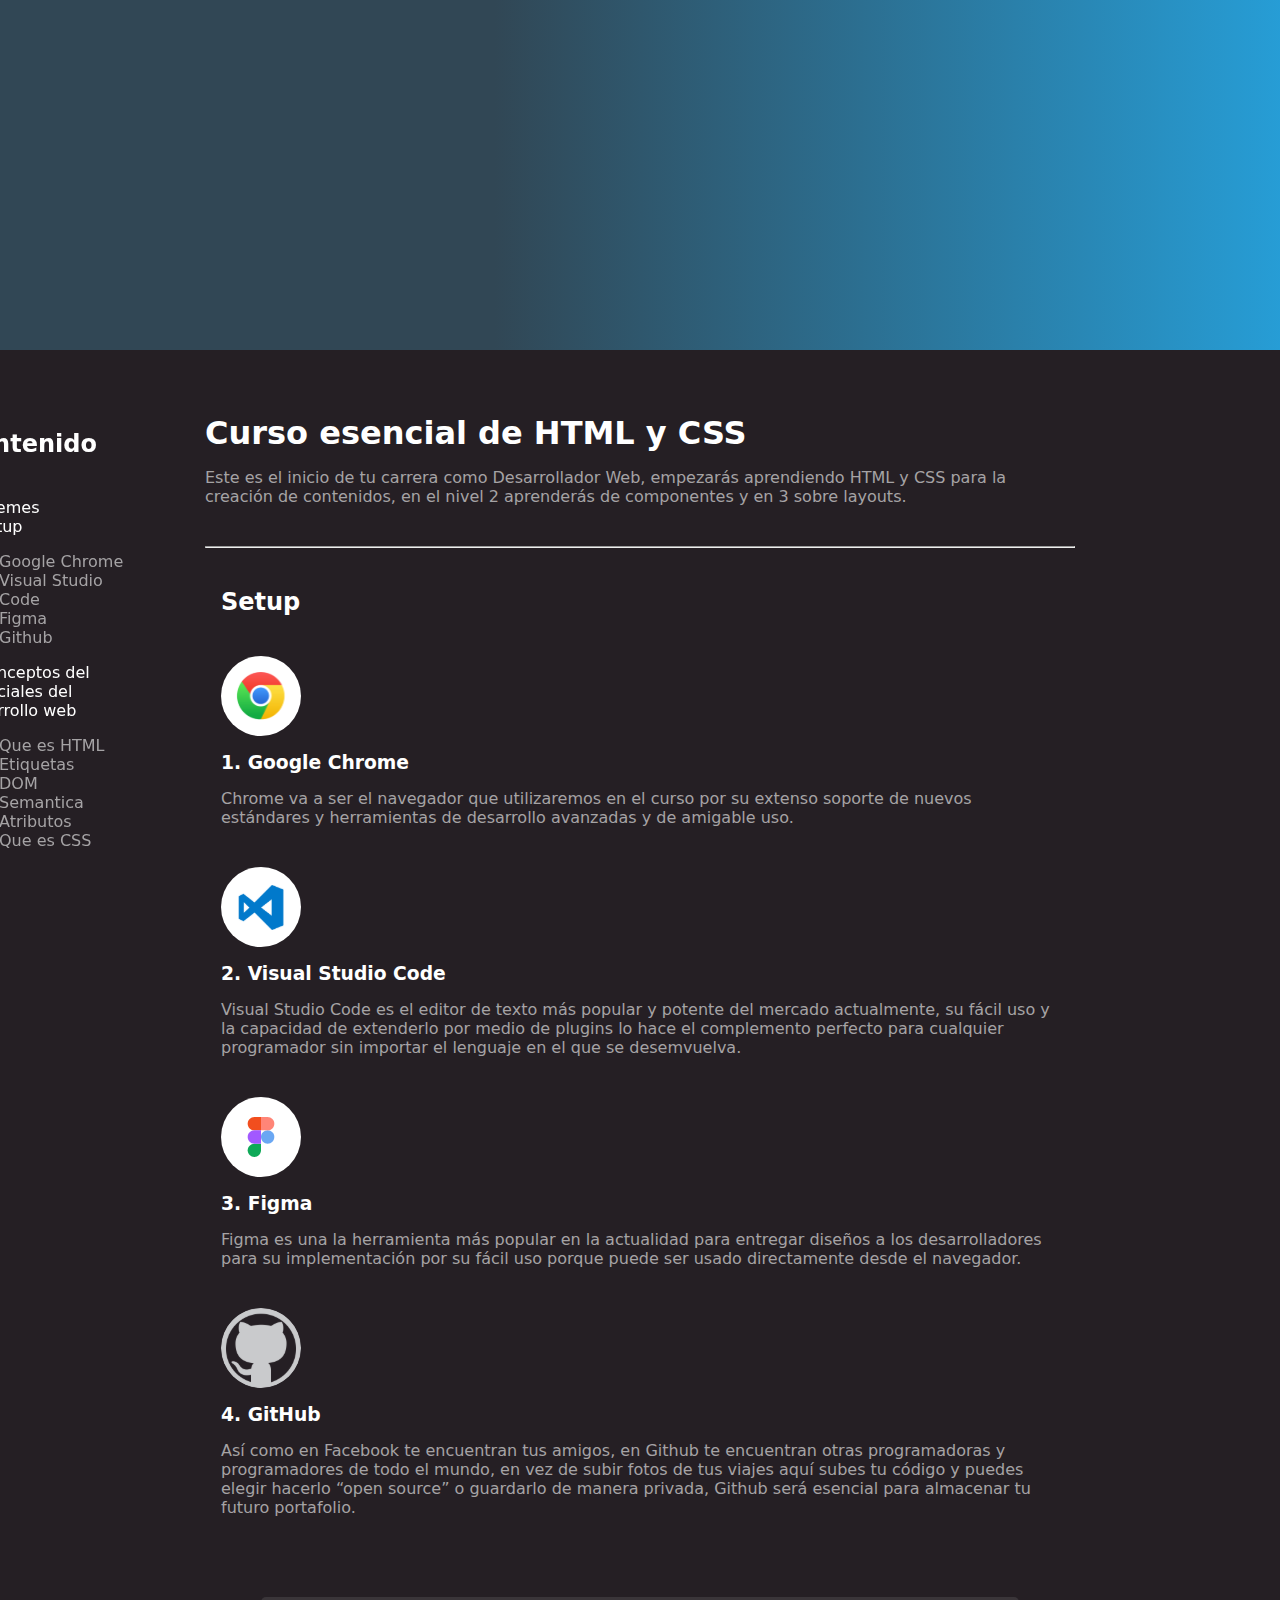
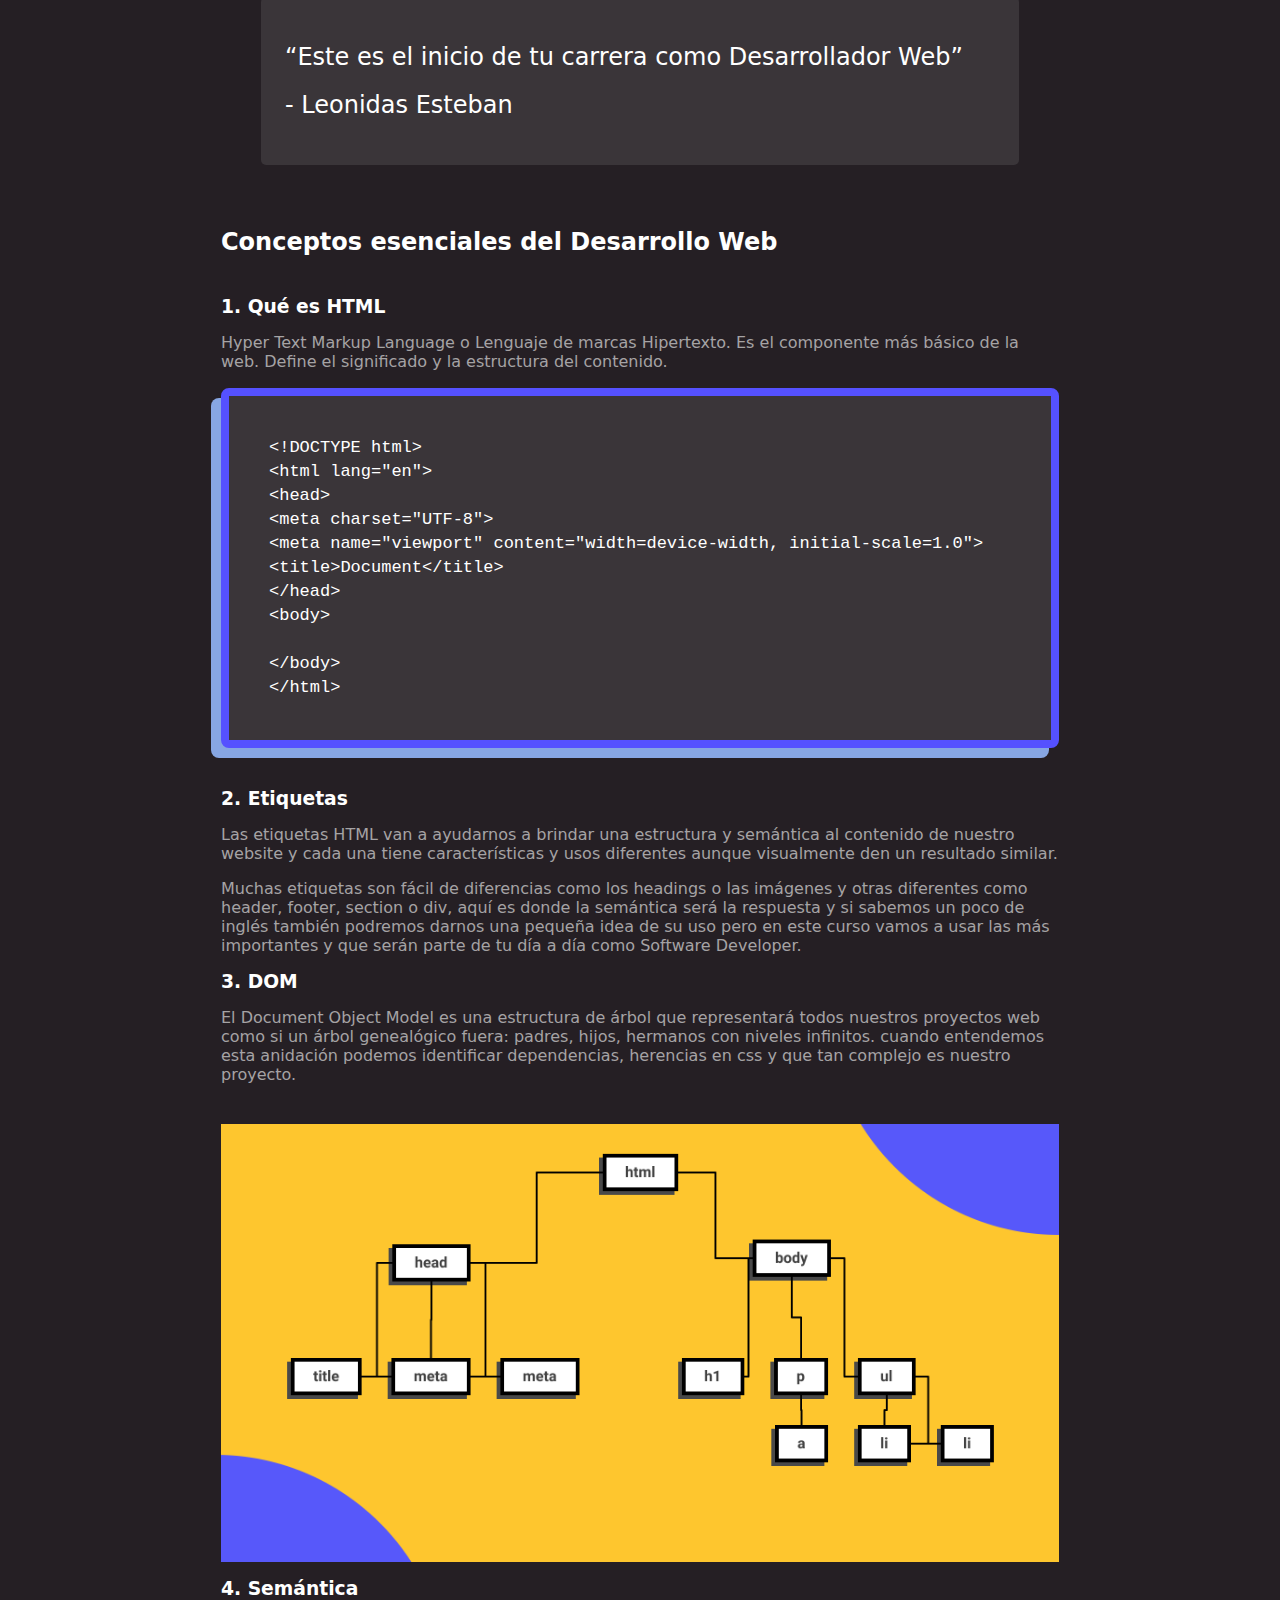
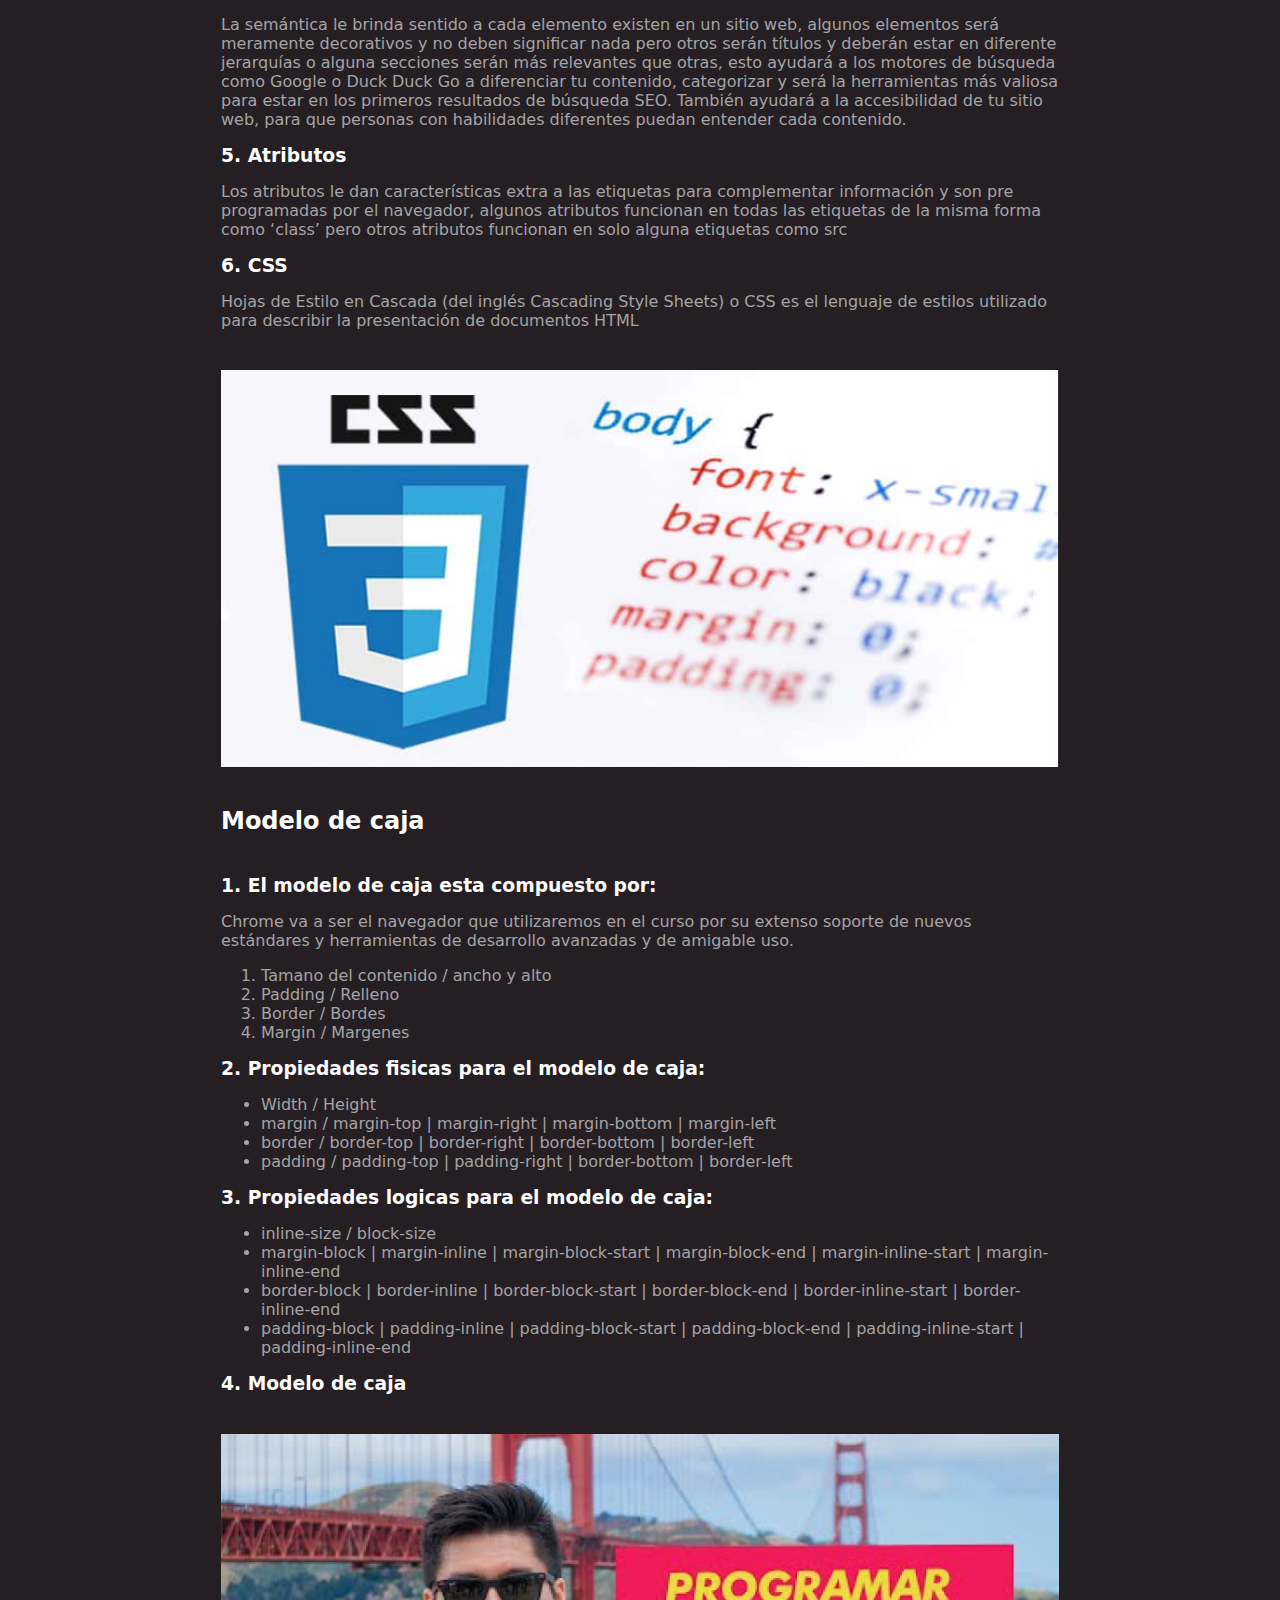
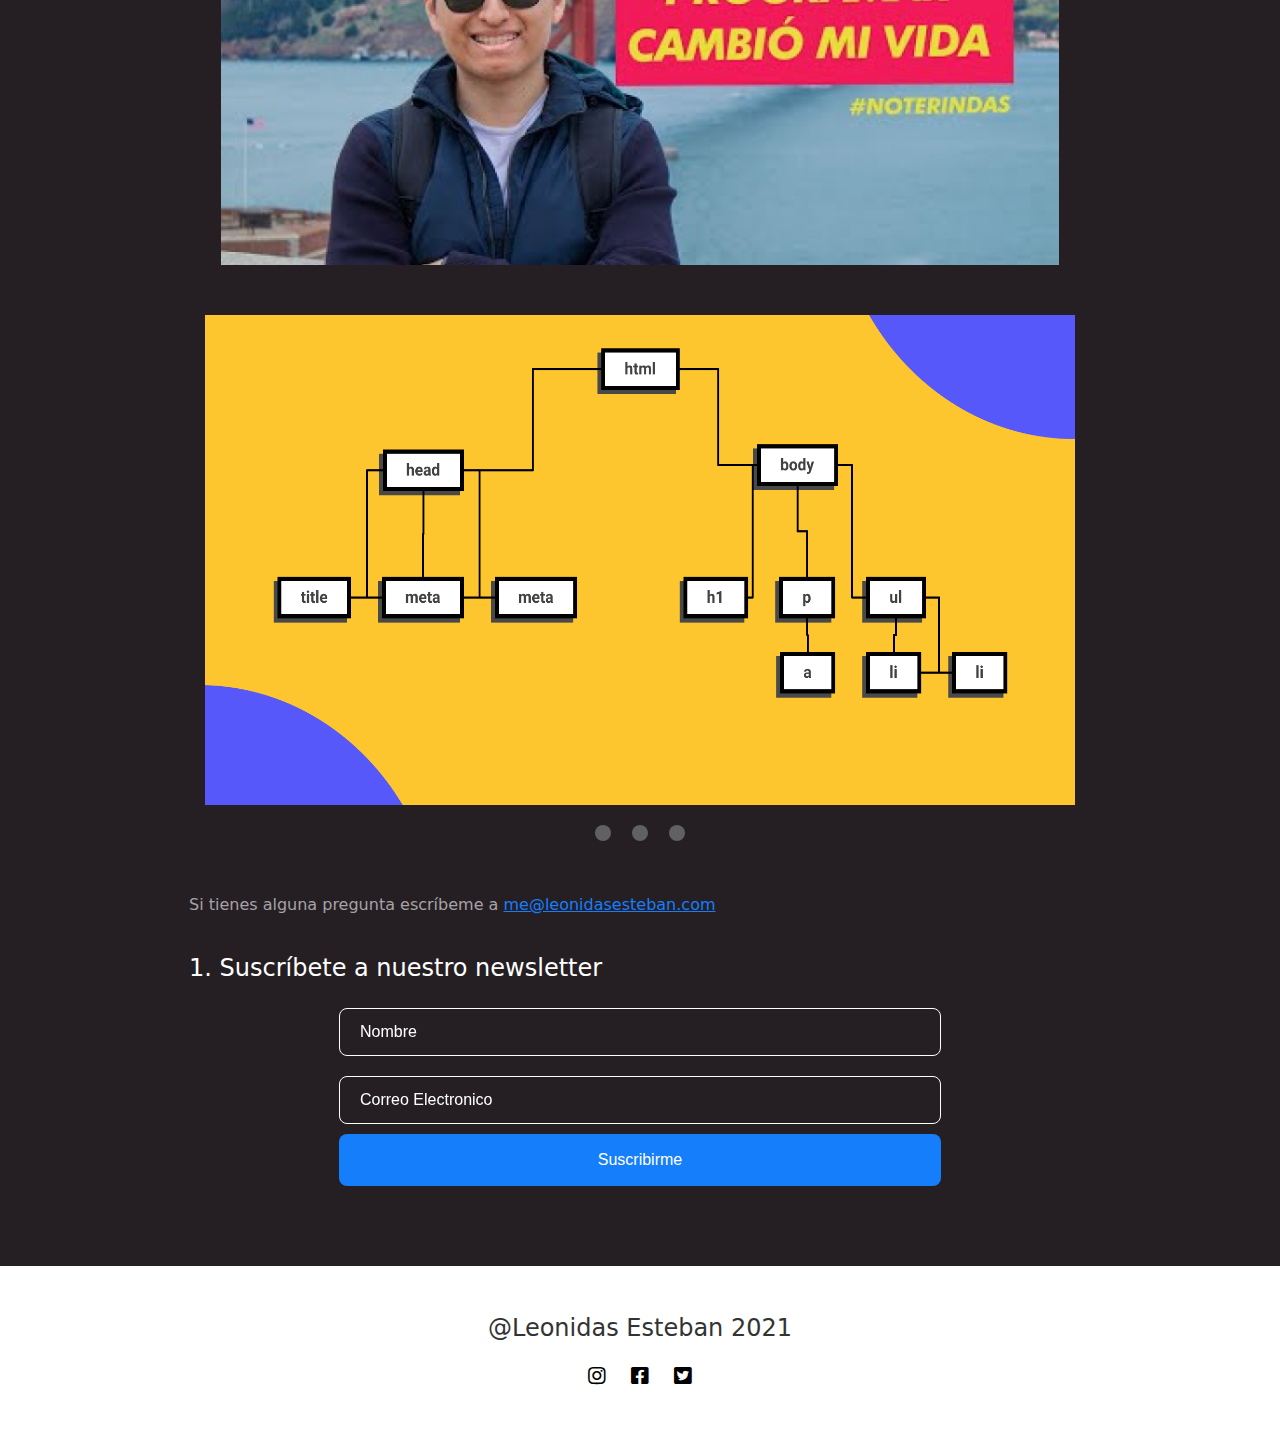
<file: pages/nedium2.html>
<!DOCTYPE html>
<html lang="en">
  <head>
    <meta charset="UTF-8" />
    <meta name="viewport" content="width=device-width, initial-scale=1.0" />
    <meta
      name="description"
      content="Este es el inicio de tu carrera como Desarrollador Web, empezarás aprendiendo HTML y CSS para la creación de contenidos, en el nivel 2 aprenderás de componentes y en 3 sobre layouts."
    />
    <meta property="og:title" content="nemium blogpost" />
    <meta property="og:type" content="website" />
    <meta
      property="og:url"
      content="https://alecanl.github.io/nedium/pages/nedium2.html"
    />
    <meta
      property="og:image"
      content="https://github.com/AlecANL/nedium/raw/main/assets/img/design.png"
    />
    <meta
      property="og:description"
      content="Este es el inicio de tu carrera como Desarrollador Web, empezarás aprendiendo HTML y CSS para la creación de contenidos, en el nivel 2 aprenderás de componentes y en 3 sobre layouts."
    />
    <link rel="preconnect" href="https://fonts.gstatic.com" />
    <link
      href="https://fonts.googleapis.com/css2?family=Roboto:wght@300;400;700&display=swap"
      rel="stylesheet"
    />
    <link
      rel="stylesheet"
      href="https://cdnjs.cloudflare.com/ajax/libs/font-awesome/5.15.2/css/all.min.css"
    />
    <link rel="stylesheet" href="../assets/css/nedium2.css" />
    <title>HTML CSS | Escencial</title>
  </head>
  <body>
    <div class="hero"></div>
    <div class="header">
      <div class="wrapper">
        <div class="header-content">
          <header>
            <h2>Contenido</h2>
            <nav>
              <details>
                <summary>Themes</summary>
                <ol>
                  <li><a href="./nedium1.html">Medium 1</a></li>
                  <li><a href="./medium3.html">Medium 3</a></li>
                  <li><a href="./medium4.html">Medium 4</a></li>
                  <li><a href="./medium5.html">Medium 5</a></li>
                  <li><a href="./medium6.html">Medium 6</a></li>
                </ol>
              </details>
              <details open>
                <summary>Setup</summary>
                <ol>
                  <li>
                    <a href="#chrome"> Google Chrome </a>
                  </li>
                  <li>
                    <a href="#vscode"> Visual Studio Code </a>
                  </li>
                  <li><a href="#figma">Figma</a></li>
                  <li>
                    <a href="#github">Github</a>
                  </li>
                </ol>
              </details>

              <details open>
                <summary>Conceptos del esenciales del desarrollo web</summary>
                <ol>
                  <li>
                    <a href="#html">Que es HTML</a>
                  </li>
                  <li>
                    <a href="#etiquetas">Etiquetas</a>
                  </li>
                  <li>
                    <a href="#dom">DOM</a>
                  </li>
                  <li>
                    <a href="#semantica">Semantica</a>
                  </li>
                  <li>
                    <a href="#atributos">Atributos</a>
                  </li>
                  <li>
                    <a href="#css">Que es CSS</a>
                  </li>
                </ol>
              </details>
            </nav>
          </header>
        </div>
      </div>
    </div>
    <main class="main">
      <div class="wrapper">
        <div class="main-content">
          <h1>Curso esencial de HTML y CSS</h1>
          <p>
            Este es el inicio de tu carrera como Desarrollador Web, empezarás
            aprendiendo HTML y CSS para la creación de contenidos, en el nivel 2
            aprenderás de componentes y en 3 sobre layouts.
          </p>
          <hr />
          <section class="section-content">
            <h2>Setup</h2>
            <img src="../assets/img/chrome-white.svg" alt="chrome logo" />
            <h3 id="chrome">Google Chrome</h3>
            <p>
              Chrome va a ser el navegador que utilizaremos en el curso por su
              extenso soporte de nuevos estándares y herramientas de desarrollo
              avanzadas y de amigable uso.
            </p>
            <img src="../assets/img/vscode-white.svg" alt="vs code logo" />
            <h3 id="vscode">Visual Studio Code</h3>
            <p>
              Visual Studio Code es el editor de texto más popular y potente del
              mercado actualmente, su fácil uso y la capacidad de extenderlo por
              medio de plugins lo hace el complemento perfecto para cualquier
              programador sin importar el lenguaje en el que se desemvuelva.
            </p>
            <img src="../assets/img/figma-white.svg" alt="figma logo" />
            <h3 id="figma">Figma</h3>
            <p>
              Figma es una la herramienta más popular en la actualidad para
              entregar diseños a los desarrolladores para su implementación por
              su fácil uso porque puede ser usado directamente desde el
              navegador.
            </p>
            <img src="../assets/img/github-white.svg" alt="github logo" />
            <h3 id="github">GitHub</h3>
            <p>
              Así como en Facebook te encuentran tus amigos, en Github te
              encuentran otras programadoras y programadores de todo el mundo,
              en vez de subir fotos de tus viajes aquí subes tu código y puedes
              elegir hacerlo “open source” o guardarlo de manera privada, Github
              será esencial para almacenar tu futuro portafolio.
            </p>
            <blockquote>
              <p>“Este es el inicio de tu carrera como Desarrollador Web”</p>
              <p>
                <span> Leonidas Esteban </span>
              </p>
            </blockquote>
          </section>
          <!-- <hr /> -->
          <section class="section-content">
            <h2>Conceptos esenciales del Desarrollo Web</h2>
            <h3 id="html">Qué es HTML</h3>
            <p>
              Hyper Text Markup Language o Lenguaje de marcas Hipertexto. Es el
              componente más básico de la web. Define el significado y la
              estructura del contenido.
            </p>
            <pre>
&lt;!DOCTYPE html&gt;
&lt;html lang=&quot;en&quot;&gt;
&lt;head&gt;
&lt;meta charset=&quot;UTF-8&quot;&gt;
&lt;meta name=&quot;viewport&quot; content=&quot;width=device-width, initial-scale=1.0&quot;&gt;
&lt;title&gt;Document&lt;/title&gt;
&lt;/head&gt;
&lt;body&gt;

&lt;/body&gt;
&lt;/html&gt;</pre
            >
            <h3 id="etiquetas">Etiquetas</h3>
            <p>
              Las etiquetas HTML van a ayudarnos a brindar una estructura y
              semántica al contenido de nuestro website y cada una tiene
              características y usos diferentes aunque visualmente den un
              resultado similar.
            </p>
            <p>
              Muchas etiquetas son fácil de diferencias como los headings o las
              imágenes y otras diferentes como header, footer, section o div,
              aquí es donde la semántica será la respuesta y si sabemos un poco
              de inglés también podremos darnos una pequeña idea de su uso pero
              en este curso vamos a usar las más importantes y que serán parte
              de tu día a día como Software Developer.
            </p>
            <h3 id="dom">DOM</h3>
            <p>
              El Document Object Model es una estructura de árbol que
              representará todos nuestros proyectos web como si un árbol
              genealógico fuera: padres, hijos, hermanos con niveles infinitos.
              cuando entendemos esta anidación podemos identificar dependencias,
              herencias en css y que tan complejo es nuestro proyecto.
            </p>
            <img class="dom" src="../assets/img/dom.png" alt="DOM" />
            <h3 id="semantica">Semántica</h3>
            <p>
              La semántica le brinda sentido a cada elemento existen en un sitio
              web, algunos elementos será meramente decorativos y no deben
              significar nada pero otros serán títulos y deberán estar en
              diferente jerarquías o alguna secciones serán más relevantes que
              otras, esto ayudará a los motores de búsqueda como Google o Duck
              Duck Go a diferenciar tu contenido, categorizar y será la
              herramientas más valiosa para estar en los primeros resultados de
              búsqueda SEO. También ayudará a la accesibilidad de tu sitio web,
              para que personas con habilidades diferentes puedan entender cada
              contenido.
            </p>
            <h3 id="atributos">Atributos</h3>
            <p>
              Los atributos le dan características extra a las etiquetas para
              complementar información y son pre programadas por el navegador,
              algunos atributos funcionan en todas las etiquetas de la misma
              forma como ‘class’ pero otros atributos funcionan en solo alguna
              etiquetas como src
            </p>
            <h3 id="css">CSS</h3>
            <p>
              Hojas de Estilo en Cascada (del inglés Cascading Style Sheets) o
              CSS es el lenguaje de estilos utilizado para describir la
              presentación de documentos HTML
            </p>
            <img class="css" src="../assets/img/css.png" alt="CSS logo" />
          </section>
          <section class="section-content">
            <h2>Modelo de caja</h2>
            <h3>El modelo de caja esta compuesto por:</h3>
            <p>
              Chrome va a ser el navegador que utilizaremos en el curso por su
              extenso soporte de nuevos estándares y herramientas de desarrollo
              avanzadas y de amigable uso.
            </p>
            <ol>
              <li>Tamano del contenido / ancho y alto</li>
              <li>Padding / Relleno</li>
              <li>Border / Bordes</li>
              <li>Margin / Margenes</li>
            </ol>
            <h3>Propiedades fisicas para el modelo de caja:</h3>
            <ul>
              <li>Width / Height</li>
              <li>
                margin / margin-top | margin-right | margin-bottom | margin-left
              </li>
              <li>
                border / border-top | border-right | border-bottom | border-left
              </li>
              <li>
                padding / padding-top | padding-right | border-bottom |
                border-left
              </li>
            </ul>
            <h3>Propiedades logicas para el modelo de caja:</h3>
            <ul>
              <li>inline-size / block-size</li>
              <li>
                margin-block | margin-inline | margin-block-start |
                margin-block-end | margin-inline-start | margin-inline-end
              </li>
              <li>
                border-block | border-inline | border-block-start |
                border-block-end | border-inline-start | border-inline-end
              </li>
              <li>
                padding-block | padding-inline | padding-block-start |
                padding-block-end | padding-inline-start | padding-inline-end
              </li>
            </ul>
            <h3>Modelo de caja</h3>
            <img src="../assets/img/hero.png" alt="hero image" />
          </section>
        </div>
      </div>
    </main>
    <section class="slide">
      <div class="wrapper">
        <div class="slide-content">
          <div class="slider">
            <scroll-container class="slider-container">
              <scroll-page class="slider-item" id="slide-1">
                <img src="../assets/img/dom.png" alt="" />
              </scroll-page>
              <scroll-page class="slider-item" id="slide-2">
                <img src="../assets/img/css.png" alt="" />
              </scroll-page>
              <scroll-page class="slider-item" id="slide-3">
                <img src="../assets/img/hero.png" alt="" />
              </scroll-page>
            </scroll-container>
            <div class="bullets-lists">
              <a href="#slide-1"></a>
              <a href="#slide-2"></a>
              <a href="#slide-3"></a>
            </div>
          </div>
        </div>
      </div>
    </section>
    <section class="section-content">
      <div class="wrapper">
        <div class="section-contact">
          <p>
            Si tienes alguna pregunta escríbeme a
            <a href="mailto:me@leonidasesteban.com">me@leonidasesteban.com</a>
          </p>
          <h3>Suscríbete a nuestro newsletter</h3>
          <form>
            <input
              class="form-field"
              type="text"
              placeholder="Nombre"
              aria-label="nombre"
            />
            <input
              class="form-field"
              type="email"
              name="email"
              id="email"
              aria-label="email"
              placeholder="Correo Electronico"
            />
            <button>Suscribirme</button>
          </form>
        </div>
      </div>
    </section>
    <footer>
      <p>@Leonidas Esteban 2021</p>
      <i class="fab fa-instagram"></i>
      <i class="fab fa-facebook-square"></i>
      <i class="fab fa-twitter-square"></i>
    </footer>
  </body>
</html>
</file>
<file: assets/css/styles.css>
body {
  margin: 0;
  font-family: system-ui;
  background-color: #251f24;
  color: #fff;
}
ul {
  margin: 0;
  padding: 0;
  list-style: none;
}
a {
  text-decoration: none;
}
h1 {
  font-size: 34px;
  text-transform: uppercase;
}
ul li {
  text-align: center;
  max-inline-size: 200px;
  margin: auto;
}
ul li a {
  display: block;
  margin-block: 16px;
  padding: 16px;
  background-color: #157efb;
  color: #fff;
  border-radius: 4px;
  text-transform: uppercase;
}
ul li a:active {
  transform: scale(0.98);
}
.wrapper {
  max-inline-size: 902px;
  margin: auto;
}

.main-content {
  margin-inline: 16px;
  text-align: center;
}
.hero {
  inline-size: 100vw;
  block-size: 150px;
  background: linear-gradient(96.07deg, #314755 30.63%, #26a0da 102.18%);
}
@media screen and (min-width: 768px) {
  .hero {
    block-size: 250px;
  }
  li {
    inline-size: 100%;
  }
  ul {
    display: flex;
    justify-content: center;
    flex-wrap: wrap;
  }
}
</file>
<file: assets/css/medium3.css>
:root {
  --soft-black: #212121;
  --soft-gray: #c4c4c4;
  --light-gray: #e5e5e5;
  --txt-color: #424242;
  --light-txt-color: #616161;
  --footer-color: #212429;
}
html {
  scroll-behavior: smooth;
}
body {
  margin: 0;
  font-family: 'Roboto', sans-serif;
}
a {
  text-decoration: none;
  color: var(--light-txt-color);
  font-weight: 400;
}
h1 {
  font-size: 16px;
}
details summary::-webkit-details-marker {
  display: none;
}
summary {
  color: var(--light-txt-color);
  font-weight: 700;
}
details {
  color: var(--light-txt-color);
}
img {
  max-inline-size: 100%;
}
ol li,
ul li {
  margin-block: 16px;
}
hr {
  margin-block: 64px;
}
pre {
  margin-block-start: 16px;
  margin-block-end: 40px;
  padding-block: 40px;
  padding-inline: 40px;
  background-color: var(--light-gray);
  font-size: 16px;
  line-height: 24px;
  border-radius: 8px;
  overflow: auto;
}

.section-content img {
  display: block;
}
.section-content h3 {
  margin-block: 16px;
}
.section-content h2 {
  margin-block-end: 40px;
  font-weight: normal;
  color: var(--soft-black);
  font-size: 32px;
}
.section-content p {
  margin-block: 16px;
  line-height: 24px;
}
.main-title {
  font-size: 32px;
}
.main-description {
  margin-block-end: 50px;
  line-height: 24px;
}
.header {
  inline-size: 280px;
  block-size: 472px;
  border-inline-start: 4px solid var(--soft-gray);
  padding-inline-start: 16px;
}
.wrapper {
  max-inline-size: 902px;
  margin: auto;
}
.main-content {
  padding: 20px;
}
.quote {
  margin-inline: 0;
  margin-block: 40px;
  padding-inline-start: 16px;
  border-inline-start: 4px solid var(--soft-black);
  font-size: 16px;
}
.quote p {
  margin-block-end: 16px;
  line-height: 32px;
}
.quote p span {
  color: var(--light-txt-color);
}
.quote p span::before {
  content: '- ';
}
.third-section h3,
.box-model-content h3 {
  margin-block-start: 20px;
}
.box-model-content h3 {
  font-weight: 400;
  font-size: 24px;
  color: var(--txt-color);
}
.section-contact p {
  margin-block: 40px;
}
.section-contact p a {
  color: var(--txt-color);
  text-decoration: underline;
}
.section-contact h3 {
  font-weight: normal;
  /* text-align: center; */
  font-size: 24px;
}
form {
  position: relative;
  margin-block-end: 80px;
}

.form-field {
  inline-size: 100%;
  block-size: 48px;
  margin-block: 10px;
  padding-inline-start: 20px;
  border-radius: 90px;
  border: 1px solid var(--light-txt-color);
  font-size: 16px;
  outline: none;
  box-sizing: border-box;
}
button {
  inline-size: 100%;
  inset-inline-end: 250px;
  block-size: 52px;
  border-radius: 90px;
  border: none;
  font-size: 16px;
  font-weight: 500;
  background-color: var(--soft-black);
  color: #ffff;
  cursor: pointer;
}
button:active {
  transform: scale(0.98);
}
footer {
  inline-size: 100%;
  block-size: 170px;
  background-color: var(--footer-color);
  text-align: center;
}
footer p {
  font-size: 16px;
  color: #fff;
  text-align: center;
  padding-block-start: 48px;
}
footer i {
  color: #fff;
  margin-inline: 10px;
  font-size: 24px;
}

@media screen and (min-width: 768px) {
  .main-title {
    font-size: 60px;
  }
  .main-description {
    margin-block-start: 16px;
    margin-block-end: 96px;
  }
  .quote {
    margin-block: 80px;
    font-size: 24px;
  }
  .third-section h3,
  .box-model-content h3 {
    margin-block-start: 40px;
  }

  footer p {
    font-size: 32px;
  }
}

.bullets-lists {
  text-align: center;
  margin-block: 16px;
}
.bullets-lists a {
  display: inline-block;
  inline-size: 16px;
  block-size: 16px;
  border-radius: 100px;
  cursor: pointer;
  margin-inline: 8px;
  background-color: #616161;
}
.slide-content {
  margin-block: 50px;
  margin-inline: 16px;
}
.slider-container {
  display: block;
  overflow: hidden;
  scroll-behavior: smooth;
  white-space: nowrap;
}

.slider-item img {
  margin: 0;
  display: inline-block;
  inline-size: 100%;
  height: auto;
  aspect-ratio: 16/9;
}
@media screen and (min-width: 1000px) {
  .form-field {
    inline-size: 35%;
    margin-inline-end: 10px;
  }
  button {
    position: absolute;
    inset-block-start: 9px;
    inset-inline-end: 230px;
    width: 15%;
  }
}
</file>
<file: assets/css/medium4.css>
:root {
  --soft-black: #212121;
  --soft-gray: #c4c4c4;
  --light-gray: #e5e5e5;
  --txt-color: #424242;
  --light-txt-color: #616161;
  --footer-color: #212429;
  --soft-blue: #4a00e0;
  --purpple: #8e2de2;
  --bg-blue: #5551ff;
}
html {
  scroll-behavior: smooth;
  /* min-inline-size: 100vw; */
}
body {
  margin: 0;
  font-family: 'Roboto', sans-serif;
}
a {
  text-decoration: none;
  color: var(--soft-black);
  font-weight: 400;
}
h1 {
  font-size: 16px;
}
/* details summary::-webkit-details-marker {
  display: none;
} */
summary {
  /* color: var(--light-txt-color); */
  font-weight: 700;
}
details {
  /* color: var(--light-txt-color); */
}
img {
  max-inline-size: 100%;
}
ol li {
  padding-block: 10px;
}
nav ol li {
  list-style: none;
  counter-increment: custumBullets;
}

ul li {
  margin-block: 16px;
}
nav ol li::before {
  content: counter(custumBullets) '. ';
}
hr {
  margin-block: 64px;
}
.header-content {
  padding-block-start: 20px;
  padding-inline: 10px;
}
pre {
  margin-block-start: 16px;
  margin-block-end: 40px;
  padding-block: 40px;
  padding-inline: 40px;
  /* background-color: var(--light-gray); */
  font-size: 16px;
  line-height: 24px;
  border-radius: 8px;
  overflow: auto;
  text-align: initial;
  border: 8px solid var(--bg-blue);
  box-shadow: -10px 10px 0 #87a6e3;
}
.hero {
  inline-size: 100%;
  block-size: 100px;
  background: linear-gradient(
      274.51deg,
      rgba(74, 0, 224, 0.6) 5%,
      rgba(142, 45, 226, 0.5) 130.61%
    ),
    url(../img/patron-2.svg);
}
.section-content img {
  display: block;
  margin: 0 auto;
}
.section-content p span {
  color: var(--bg-blue);
}
.section-content h3 {
  margin-block: 16px;
}
.section-content h2 {
  margin-block-end: 40px;
  font-weight: normal;
  color: var(--soft-black);
  font-size: 32px;
}
.section-content p {
  margin-block: 16px;
  line-height: 24px;
}
.main-title {
  font-size: 32px;
}
.main-description {
  margin-block-end: 50px;
  line-height: 24px;
}
nav ol li {
  /* background-color: var(--bg-blue); */
  padding-inline-start: 10px;
}

.wrapper {
  max-inline-size: 902px;
  margin: auto;
}
.main-content {
  padding: 20px;
  text-align: center;
}
.quote {
  text-align: initial;
  margin-inline: 0;
  margin-block: 40px;
  padding-inline-start: 16px;
  border-inline-start: 4px solid var(--bg-blue);

  font-size: 16px;
}
.quote p {
  margin-block-end: 16px;
  line-height: 32px;
}
.quote p span {
  color: var(--soft-black);
}
.quote p span::before {
  content: '- ';
}
.third-section h3,
.box-model-content h3 {
  margin-block-start: 20px;
}
.box-model-content {
  text-align: initial;
}
.box-model-content h3 {
  font-weight: 400;
  font-size: 24px;
  color: var(--txt-color);
}
.section-contact p {
  margin-block: 40px;
}
.section-contact p a {
  color: var(--txt-color);
  text-decoration: underline;
}
.section-contact h3 {
  font-weight: normal;
  /* text-align: center; */
  font-size: 24px;
}
form {
  position: relative;
  margin-block-end: 80px;
}

.form-field {
  inline-size: 100%;
  block-size: 48px;
  margin-block: 10px;
  padding-inline-start: 20px;
  border-radius: 90px;
  border: 1px solid var(--light-txt-color);
  font-size: 16px;
  outline: none;
  box-sizing: border-box;
}
button {
  inline-size: 100%;
  inset-inline-end: 250px;
  block-size: 52px;
  border-radius: 90px;
  border: none;
  font-size: 16px;
  font-weight: 500;
  background-color: var(--bg-blue);
  color: #ffff;
  cursor: pointer;
}
button:active {
  transform: scale(0.98);
}
footer {
  inline-size: 100%;
  block-size: 170px;
  background-color: var(--footer-color);
}
footer p {
  font-size: 16px;
  color: #fff;
  text-align: center;
  padding-block-start: 48px;
}
.section-contact {
  text-align: initial;
}
.box-model-content ul {
  list-style: none;
  box-sizing: border-box;
}
.box-model-content ul li::before {
  content: '•';
  color: var(--bg-blue);
  font-weight: bold;
  display: block;
  width: 8px;
  height: 5px;
  font-size: 25px;
  margin-top: 1em;
  margin-left: -1em;
}

.bullets-lists {
  text-align: center;
  margin-block: 16px;
}
.bullets-lists a {
  display: inline-block;
  inline-size: 16px;
  block-size: 16px;
  border-radius: 100px;
  cursor: pointer;
  margin-inline: 8px;
  background-color: #616161;
}
.slide-content {
  margin-block: 50px;
  margin-inline: 16px;
}
.slider-container {
  display: block;
  overflow: hidden;
  scroll-behavior: smooth;
  white-space: nowrap;
}

.slider-item img {
  margin: 0;
  display: inline-block;
  inline-size: 100%;
  height: auto;
  aspect-ratio: 16/9;
}
@media screen and (min-width: 768px) {
  .quote {
    inline-size: 70%;
    margin: auto;
  }
  .hero {
    block-size: 350px;
  }
  .main-title {
    font-size: 60px;
  }
  .main-description {
    margin-block-start: 16px;
    margin-block-end: 96px;
  }
  .quote {
    margin-block: 80px;
    font-size: 24px;
  }
  .third-section h3,
  .box-model-content h3 {
    margin-block-start: 40px;
  }

  footer p {
    font-size: 32px;
  }
}
@media screen and (min-width: 1000px) {
  .form-field {
    inline-size: 35%;
    margin-inline-end: 10px;
  }
  button {
    position: absolute;
    inset-block-start: 9px;
    inset-inline-end: 230px;
    width: 15%;
  }
  .quote {
    margin-block: 80px;
    font-size: 24px;
  }
}

@media screen and (min-width: 1200px) {
  .header-content {
    position: relative;
    inset-block-end: 0;
    /* inset-inline-end: 0; */
  }
  .header {
    position: sticky;
    inset-block-start: 0;
  }
  header {
    width: 210px;
    position: absolute;
    inset-inline-end: -230px;
    inset-block-start: 50px;
  }
  nav ol li:hover {
    cursor: pointer;
    background: var(--bg-blue);
    transition: 0.5s ease-in-out;
  }
  nav ol li:hover::before {
    color: #fff;
  }

  nav ol li:hover a {
    color: #fff;
  }
}
</file>
<file: assets/css/medium5.css>
:root {
  --soft-black: #212121;
  --soft-gray: #c4c4c4;
  --light-gray: #e5e5e5;
  --txt-color: #424242;
  --light-txt-color: #b8c1ec;
  --heding-color: #212429;
  --bg-color: #232946;
  --bg-pink: #eebbc3;
  --bg-dark-pink: #d4939d;
}
html {
  scroll-behavior: smooth;
  /* min-inline-size: 100vw; */
}
body {
  margin: 0;
  font-family: 'Montserrat', sans-serif;
  background-color: var(--bg-color);
  color: #fff;
}
a {
  text-decoration: none;
  color: var(--soft-black);
  font-weight: 400;
}
h1 {
  font-size: 16px;
}

summary {
  font-weight: 700;
}
nav ol li a {
  color: var(--light-txt-color);
}

img {
  max-inline-size: 100%;
}
ol li {
  padding-block: 10px;
}

ul li {
  margin-block: 16px;
}

hr {
  margin-block: 64px;
}
.header-content {
  padding-block-start: 20px;
  padding-inline: 10px;
}
pre {
  margin-block-start: 16px;
  margin-block-end: 40px;
  padding-block: 40px;
  padding-inline: 40px;
  font-size: 16px;
  line-height: 24px;
  border-radius: 8px;
  overflow: auto;
  text-align: initial;
}

.section-content img {
  display: block;
}

.section-content {
  color: #fff;
}
.section-content h3 {
  margin-block: 16px;
  font-weight: 600;
}
.section-content h2 {
  margin-block-end: 40px;
  font-weight: 700;
  font-size: 32px;
}
.section-content p {
  margin-block-end: 40px;
  line-height: 24px;
  color: var(--light-txt-color);
}
.main-title {
  font-size: 32px;
}
.main-description {
  margin-block-end: 50px;
  line-height: 24px;
}

.wrapper {
  max-inline-size: 902px;
  margin: auto;
}
.main-content {
  padding: 20px;
}
.quote {
  padding-block: 24px;
  padding-inline: 24px;
  background-color: var(--bg-dark-pink);
  border-radius: 8px;
}
.quote p {
  color: var(--heding-color);
  margin-block-end: 16px;
  line-height: 32px;
}
.quote p span {
  color: var(--soft-black);
}
.quote p span::before {
  content: '- ';
}
.third-section h3,
.box-model-content h3 {
  margin-block-start: 20px;
}
.box-model-content {
  text-align: initial;
}
.box-model-content h3 {
  font-weight: 400;
  font-size: 24px;
}
.box-model-content ol li,
.box-model-content ul li {
  color: var(--light-txt-color);
}
.section-contact p {
  margin-block: 40px;
}
.section-contact p a {
  color: var(--bg-dark-pink);
  text-decoration: underline;
}
.section-contact h3 {
  font-weight: normal;
  /* text-align: center; */
  font-size: 24px;
}
form {
  position: relative;
  margin-block-end: 80px;
}

.form-field {
  inline-size: 100%;
  block-size: 48px;
  margin-block: 10px;
  padding-inline-start: 20px;
  border-radius: 8px;
  border: 1px solid var(--light-txt-color);
  font-size: 16px;
  outline: none;
  box-sizing: border-box;
  background-color: transparent;
  color: #fff;
}
.form-field::placeholder {
  color: #fff;
}
button {
  inline-size: 100%;
  inset-inline-end: 250px;
  block-size: 52px;
  border-radius: 8px;
  border: none;
  font-size: 16px;
  font-weight: 500;
  background-color: var(--bg-pink);
  color: var(--bg-color);
  cursor: pointer;
}
button:active {
  transform: scale(0.98);
}
footer {
  inline-size: 100%;
  block-size: 170px;
  background-color: var(--bg-pink);
}
footer p {
  font-size: 16px;
  color: var(--bg-color);
  text-align: center;
  padding-block-start: 48px;
}
.section-contact {
  text-align: initial;
}

.bullets-lists {
  text-align: center;
  margin-block: 16px;
}
.bullets-lists a {
  display: inline-block;
  inline-size: 16px;
  block-size: 16px;
  border-radius: 100px;
  cursor: pointer;
  margin-inline: 8px;
  background-color: #616161;
}
.slide-content {
  margin-block: 50px;
  margin-inline: 16px;
}
.slider-container {
  display: block;
  overflow: hidden;
  scroll-behavior: smooth;
  white-space: nowrap;
}

.slider-item img {
  margin: 0;
  display: inline-block;
  inline-size: 100%;
  height: auto;
  aspect-ratio: 16/9;
}

@media screen and (min-width: 768px) {
  .quote {
    inline-size: 70%;
    margin: auto;
  }
  .main-title {
    font-size: 60px;
  }
  .main-description {
    margin-block-start: 16px;
    margin-block-end: 96px;
  }
  /* .quote {
    margin-block: 80px;
    font-size: 24px;
  } */
  .third-section h3,
  .box-model-content h3 {
    margin-block-start: 40px;
  }

  footer p {
    font-size: 32px;
  }
}
@media screen and (min-width: 1000px) {
  .form-field {
    inline-size: 100%;
    margin-inline-end: 10px;
  }
  button {
    inset-block-start: 9px;
    inset-inline-end: 230px;
    width: 100%;
  }
  .quote {
    margin-block: 80px;
    font-size: 24px;
  }
  form {
    width: 70%;
    margin: auto;
    margin-block-end: 90px;
  }
}

@media screen and (min-width: 1200px) {
  .header-content {
    position: relative;
    inset-block-end: 0;
  }
  .header {
    position: sticky;
    inset-block-start: 0;
  }
  header {
    width: 210px;
    position: absolute;
    inset-inline-start: -250px;
    inset-block-start: 90px;
  }
}
</file>
<file: assets/css/medium6.css>
@font-face {
  font-family: character-light;
  src: url('../fonts/charter-regular.otf');
  font-style: normal;
  font-weight: 400;
}
@font-face {
  font-family: character-dark;
  src: url('../fonts/charter-bold.otf');
  font-style: normal;
  font-weight: 700;
}

:root {
  --soft-gray: rgba(0, 0, 0, 0.514);
  --gray: #f2f2f2;
}
body {
  font-family: charter-light;
  margin: 0;
}
img {
  max-inline-size: 100%;
}
h1 {
  font-size: 24px;
  margin-block-start: 80px;
  margin-block-end: 16px;
}
p span {
  font-size: 18px;
  color: var(--soft-gray);
}
p {
  margin-block: 40px;
  font-size: 21px;
}
.wrapper {
  max-inline-size: 680px;
  margin: auto;
}
h3 {
  counter-increment: titleNumber;
  font-size: 21px;
}

h3::before {
  content: counter(titleNumber) '. ';
}
ul {
  padding: 0;
  margin-inline: 16px;
  margin-block: 40px;
}
ul li {
  font-size: 21px;
  line-height: 32px;
  margin-block-end: 24px;
}
ul li span {
  text-decoration: underline;
}
pre {
  padding-inline: 24px;
  padding-block: 24px;
  font-size: 14px;
  font-weight: 300;
  background-color: var(--gray);
  overflow: auto;
}

.main-content {
  margin-inline: 16px;
}
.counter-list {
  list-style: none;
}
.counter-list li {
  position: relative;
  counter-increment: counterList;
  padding-inline-start: 50px;
  /* padding-inline-start: 100px; */
}
.counter-list li::before {
  position: absolute;
  content: counter(counterList);
  display: inline-block;
  box-sizing: border-box;
  inline-size: 40px;
  block-size: 40px;
  margin-inline: -50px;
  padding: 5px;
  color: #fff;
  background-color: #000;
  border-radius: 100px;
  text-align: center;
}
blockquote {
  margin-inline: 16px;
  position: relative;
}
blockquote p {
  font-size: 14px;
  font-style: italic;
  padding-inline-start: 16px;
}

blockquote::before {
  position: absolute;
  content: '';
  display: block;
  inline-size: 4px;
  block-size: 128px;
  background-color: #000;
}

@media screen and (min-width: 768px) {
  h1 {
    font-size: 48px;
    line-height: 56px;
  }
  p {
    font-size: 21px;
    line-height: 32px;
  }
  p span {
    font-size: 32px;
  }
  blockquote p {
    font-size: 21px;
  }
}
</file>
<file: assets/css/nedium1.css>
/* @font-face {
  font-family: character;
  src: url('../fonts/charter-regular.otf');
  font-style: normal;
  font-weight: 400;
}


img {
  max-width: 100%;
}
a {
  color: #212121;
  text-decoration: none;
}
h1 {
  font-size: 60px;
  margin-top: 60px;
  margin-bottom: 16px;
}
header {
  font-size: 14px;
}
h2 {
  font-size: 2em;
  margin: 64px 0 40px 0;
}
h3 {
  font-size: 1.5em;
  margin-top: 16px;
  margin-bottom: 24px;
}
.section-content img {
  margin-top: 40px;
}
.section-content {
  counter-reset: listTitle;
}

.section-content h3 {
  counter-increment: listTitle;
  position: relative;
}
.section-content h3::before {
  content: counter(listTitle, decimal) '. ';
}
.section-content h3::after {
  content: '';
  position: absolute;
  display: block;
  width: 80px;
  height: 4px;
  background: #212121;
}
.section-content {
  margin-top: 164px;
}
.section-content:first-of-type {
  margin: 0;
}
.section-content ul li {
  margin-bottom: 16px;
}

h1 + p {
  margin-bottom: 64px;
}
hr {
  margin: 64px 0;
}
blockquote {
  margin: 32px 0;
}
.section-content + hr {
  display: none;
}
.dom {
  width: 980px;
}


.main-content {
  padding: 20px;
  background: #fff;
}
top: 0;
}
 */
body {
  color: #212121;
  font-family: 'Roboto', sans-serif;
  margin: 0;
}
html {
  scroll-behavior: smooth;
}
.header-content {
  position: relative;
}
header {
  position: absolute;
  width: 188px;
  height: 450px;
  left: -232px;
  top: 40px;
}

.header {
  position: sticky;
  inset-block-start: 0;
}
pre {
  overflow: auto;
  font-size: 14px;
  line-height: 24px;
  background-color: #fec62e;
  padding-inline: 40px;
  padding-block: 40px;
}
img {
  max-width: 100%;
}
a {
  color: #212121;
  text-decoration: none;
}
h1 {
  font-size: 40px;
  margin-top: 60px;
  margin-bottom: 16px;
}
header {
  font-size: 14px;
}
h2 {
  font-size: 2em;
  margin: 64px 0 40px 0;
}
h3 {
  font-size: 1.5em;
  margin-top: 16px;
  margin-bottom: 24px;
}
h1 + p {
  margin-bottom: 64px;
}
hr {
  margin: 64px 0;
}
blockquote {
  margin: 32px 0;
}
blockquote p {
  position: relative;
  margin-inline-start: 16px;
  font-size: 18px;
}
blockquote::before {
  content: '';
  position: absolute;
  display: block;
  inline-size: 4px;
  block-size: 80px;
  background-color: #333;
}
details ol li,
details ul li {
  margin-block-end: 16px;
  color: #616161;
}
details ol li a {
  font-size: 14px;
  color: #616161;
}
summary {
  font-size: 14px;
  color: #616161;
  font-weight: 700;
}
.wrapper {
  max-inline-size: 902px;
  margin: auto;
}
.hero {
  height: 150px;
  background: linear-gradient(to top, rgba(255, 255, 255, 0.2), transparent),
    url('../img/bg-pattern-1.png') center/cover no-repeat;
}
.header-content,
.main-content {
  margin-inline: 16px;
}
.section-content img {
  margin-top: 40px;
}
.section-content {
  counter-reset: listTitle;
}

.section-content h3 {
  counter-increment: listTitle;
  position: relative;
}
.section-content h3::before {
  content: counter(listTitle, decimal) '. ';
}
.section-content h3::after {
  content: '';
  position: absolute;
  display: block;
  width: 80px;
  height: 4px;
  background: #212121;
}
.section-content h2 {
  font-size: 1.5em;
  /* margin-top: 164px; */
}
.section-content:first-of-type {
  margin: 0;
}
.section-content ul li,
.section-contact ol li {
  margin-bottom: 16px;
}

.section-content + hr {
  display: none;
}
.section-content ol li {
  margin-block-end: 16px;
}
@media screen and (min-width: 768px) {
  .hero {
    block-size: 350px;
  }
  h1 {
    font-size: 60px;
  }
  blockquote p {
    font-size: 24px;
  }
}
.bullets-lists {
  text-align: center;
  margin-block: 16px;
}
.bullets-lists a {
  display: inline-block;
  inline-size: 16px;
  block-size: 16px;
  border-radius: 100px;
  cursor: pointer;
  margin-inline: 8px;
  background-color: #616161;
}
.slide-content {
  margin-block: 50px;
  margin-inline: 16px;
}
.slider-container {
  display: block;
  overflow: hidden;
  scroll-behavior: smooth;
  white-space: nowrap;
}

.slider-item img {
  margin: 0;
  display: inline-block;
  inline-size: 100%;
  height: auto;
  aspect-ratio: 16/9;
}
.section-contact {
  margin-inline: 16px;
}
.section-contact p {
  margin-block: 40px;
}
.section-contact p a {
  color: #424242;
  text-decoration: underline;
}
.section-contact h2 {
  font-weight: normal;
  /* text-align: center; */
  font-size: 24px;
}
form {
  position: relative;
  margin-block-end: 80px;
}

.form-field {
  inline-size: 100%;
  block-size: 48px;
  margin-block: 10px;
  padding-inline-start: 20px;
  border-radius: 90px;
  border: 1px solid #616161;
  font-size: 16px;
  outline: none;
  box-sizing: border-box;
}
button {
  inline-size: 100%;
  inset-inline-end: 250px;
  block-size: 52px;
  border-radius: 90px;
  border: none;
  font-size: 16px;
  font-weight: 500;
  background-color: #212121;
  color: #ffff;
  cursor: pointer;
}
button:active {
  transform: scale(0.98);
}
footer {
  inline-size: 100%;
  block-size: 170px;
  background-color: #212429;
  text-align: center;
}
footer p {
  font-size: 16px;
  color: #fff;
  text-align: center;
  padding-block-start: 48px;
}
footer i {
  color: #fff;
  margin-inline: 10px;
  font-size: 20px;
}
@media screen and (min-width: 768px) {
  .form-field {
    inline-size: 35%;
    margin-inline-end: 10px;
  }
  button {
    position: absolute;
    inset-block-start: 9px;
    inset-inline-end: 230px;
    width: 15%;
  }
  footer p {
    font-size: 24px;
  }
}
</file>
<file: assets/css/nedium2.css>
:root {
  --main-bg-color: #251f24;
  --just-white: #fff;
  --soft-gray: #a5a3a5;
  --light-gray: #3a3539;
  --dark-gray: #314755;
  --dark-blue: #26a0da;
}
body {
  margin: 0;
}

.hero {
  inline-size: 100%;
  block-size: 150px;
  background-image: linear-gradient(
    to right,
    var(--dark-gray) 38.63%,
    var(--dark-blue) 102.2%
  );
}
body {
  background-color: var(--main-bg-color);
  font-family: system-ui;
  color: var(--just-white);
}
a {
  text-decoration: none;
  color: var(--soft-gray);
}
p {
  color: var(--soft-gray);
}
img {
  max-inline-size: 100%;
}
/* .dom,
.css {
  inline-size: 636px;
} */

.section-content ul li,
.section-content ol li {
  color: var(--soft-gray);
}

pre {
  background-color: var(--light-gray);
  padding-inline: 40px;
  padding-block: 40px;
  line-height: 24px;
  font-family: monospace;
  font-size: 17px;
  border: 8px solid #5551ff;
  border-radius: 8px;
  box-shadow: -10px 10px 0 0 #87a6e3;
  margin-block-end: 40px;
}
.section-content h3 {
  counter-increment: titleList;
}
.section-content h3::before {
  content: counter(titleList) '. ';
}
.main-content {
  margin-inline: 16px;
}
.main {
  /* border: 1px solid red; */
}
.wrapper {
  /* border: 1p
  x solid blue; */
  max-inline-size: 902px;
  margin: auto;
}
.section-content {
  /* border: 1px solid green; */
  padding-inline: 16px;
}
h1 {
  margin-block-start: 64px;
  margin-block-end: 16px;
}
hr {
  margin-block: 40px;
}
h2 {
  margin-block: 40px;
}
h3 {
  margin-block: 16px;
}
.section-content img {
  margin-block-start: 40px;
  display: block;
}
pre {
  overflow: auto;
}
blockquote {
  margin-block-start: 80px;
  margin-block-end: 63px;
  padding-block: 24px;
  padding-inline: 24px;
  font-size: 24px;
  line-height: 24px;
  background: var(--light-gray);
  border-radius: 5px;
}
blockquote p {
  color: var(--just-white);
}
blockquote p span::before {
  content: '- ';
}
header {
  position: absolute;
  inline-size: 188px;
  inset-inline-start: -230px;
  inset-block-start: 40px;
}
.header {
  position: sticky;
  inset-block-start: 0;
}
.header-content {
  position: relative;
}
.bullets-lists {
  text-align: center;
  margin-block: 16px;
}
.bullets-lists a {
  display: inline-block;
  inline-size: 16px;
  block-size: 16px;
  border-radius: 100px;
  cursor: pointer;
  margin-inline: 8px;
  background-color: #616161;
}
.slide-content {
  margin-block: 50px;
  margin-inline: 16px;
}
.slider-container {
  display: block;
  overflow: hidden;
  scroll-behavior: smooth;
  white-space: nowrap;
}

.slider-item img {
  margin: 0;
  display: inline-block;
  inline-size: 100%;
  height: auto;
  aspect-ratio: 16/9;
}
.section-contact p {
  margin-block: 40px;
}

.section-contact p a {
  color: #157efb;
  text-decoration: underline;
}
.section-contact h3 {
  font-weight: normal;
  /* text-align: center; */
  font-size: 24px;
}
form {
  position: relative;
  margin-block-end: 80px;
}

.form-field {
  inline-size: 100%;
  block-size: 48px;
  margin-block: 10px;
  padding-inline-start: 20px;
  border-radius: 8px;
  border: 1px solid#fff;
  font-size: 16px;
  outline: none;
  box-sizing: border-box;
  background-color: transparent;
  color: #fff;
}
.form-field::placeholder {
  color: #fff;
}
button {
  inline-size: 100%;
  inset-inline-end: 250px;
  block-size: 52px;
  border-radius: 8px;
  border: none;
  font-size: 16px;
  font-weight: 500;
  background-color: #157efb;
  color: #fff;
  cursor: pointer;
}
button:active {
  transform: scale(0.98);
}
footer {
  inline-size: 100%;
  block-size: 170px;
  background-color: #fff;
  text-align: center;
}
footer p {
  font-size: 16px;
  color: #333;
  text-align: center;
  padding-block-start: 48px;
}
.section-contact {
  text-align: initial;
}
footer i {
  color: #000;
  margin-inline: 10px;
  font-size: 20px;
}
@media screen and (min-width: 768px) {
  .hero {
    block-size: 350px;
  }
  footer p {
    font-size: 24px;
  }
}
@media screen and (min-width: 1024px) {
  form {
    padding-inline: 150px;
  }
}
</file>
